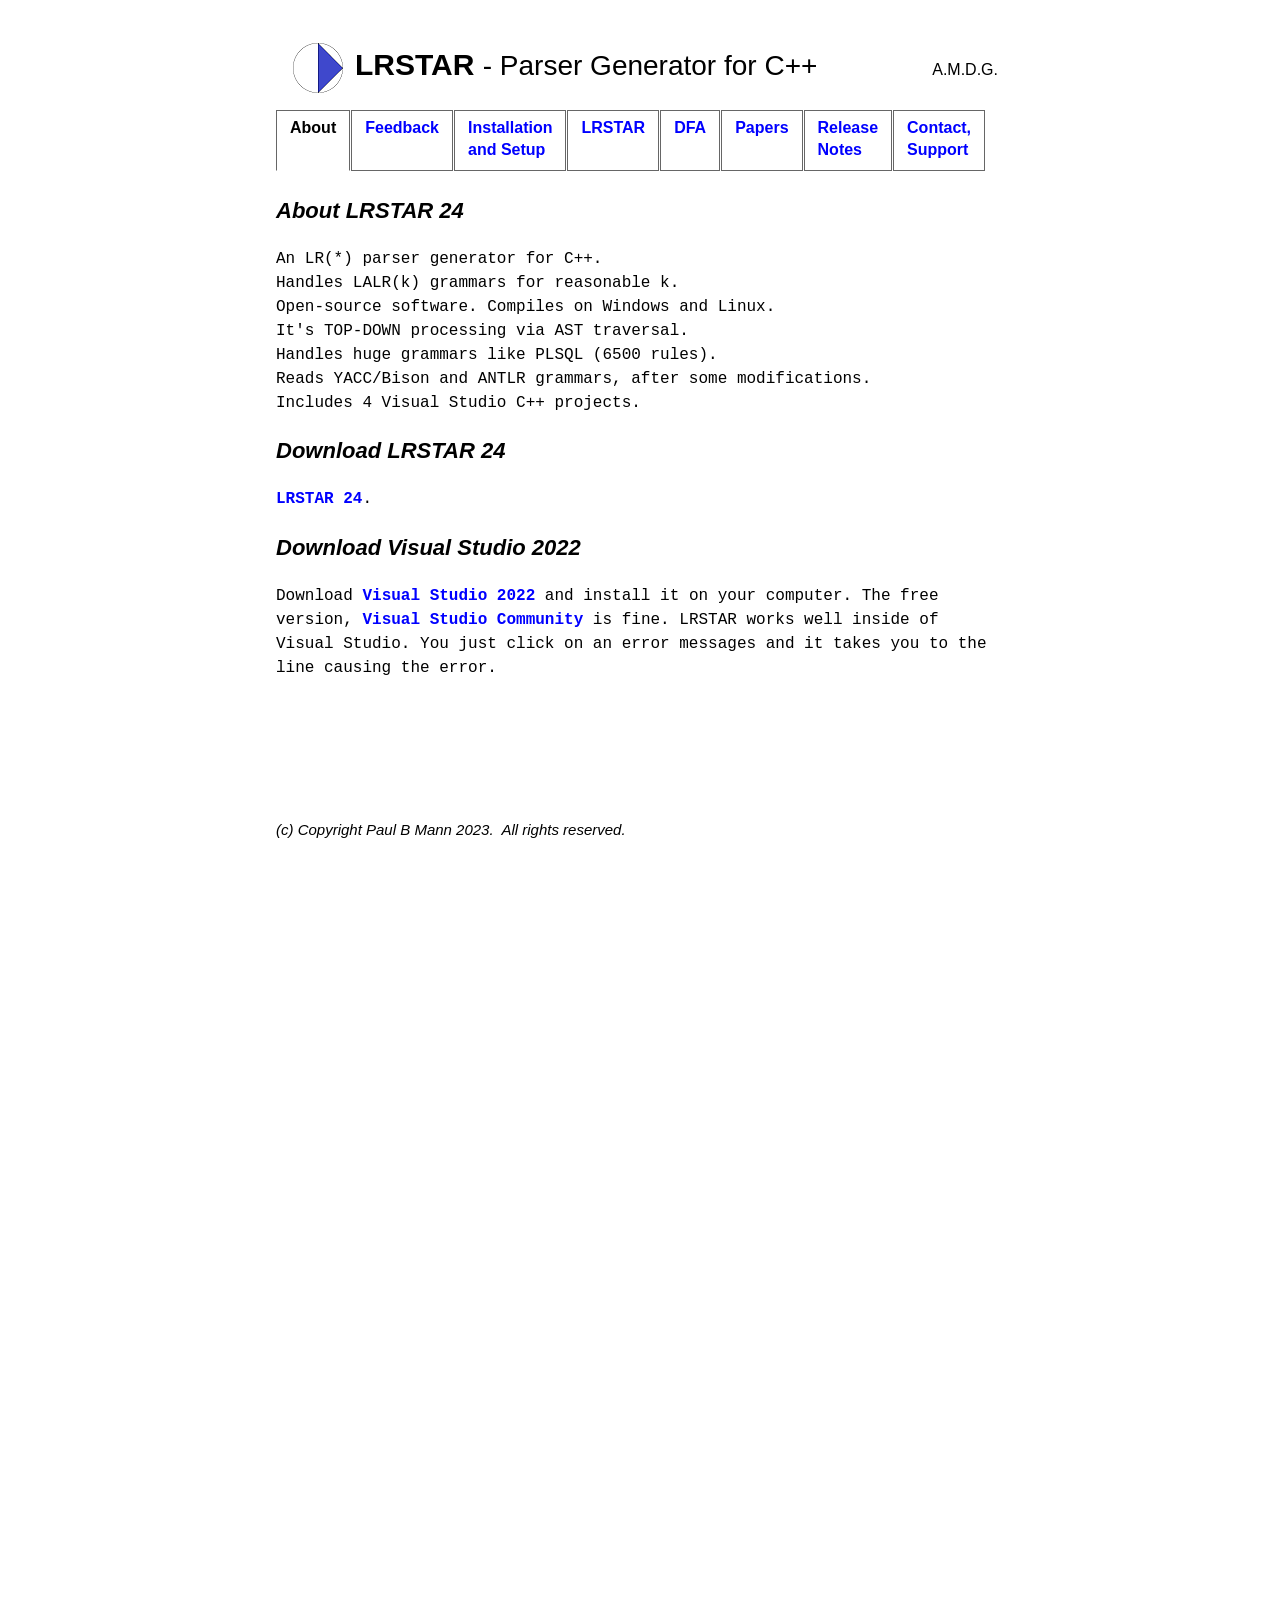
<file: website/index.html>
<!-- Copyright LRTEC 2020.  All rights reserved. -->

<html>
<head>
   </script>   <!-- Google tag (gtag.js) -->
   <script async src="https://www.googletagmanager.com/gtag/js?id=G-99CM9T22YL"></script>
   <script>
      window.dataLayer = window.dataLayer || [];
      function gtag() { dataLayer.push(arguments); }
      gtag('js', new Date());

      gtag('config', 'G-99CM9T22YL');
   </script>

   <title>LRSTAR Parser Generator for C++ developers</title>
   <!--   123456789 123456789 123456789 123456789 123456789 123456789 123456789
                   1         2         3         4         5         6         7 -->
   <META name="description" content="LRSTAR parser generator for C++ programmers+ ">
   <meta name="viewport" content="width=device-width, initial-scale=1">
   <link rel="stylesheet" type="text/css" href="style.css">
   <link rel="icon" href="favicon.ico" type="image/x-icon">
   <meta name="viewport" content="width=device-width, initial-scale=1">
   <style>
      u {
         color: red;
         text-decoration: none;
         font-size: 18px;
      }

      i {
         color: yellow;
         font-style: normal;
         font-size: 18px;
      }
   </style>
</head>

<body class="background" topmargin="0" rightmargin="0" bottommargin="0" leftmargin="0">

   <CENTER>

      <table class="toptable" border="0" cellspacing="0" cellpadding="0">
         <tr>

            <td class="logobox"><a class="title" href="index.html"><img src="img/LRGen50.bmp"></a></td>
            <TD class="titlebox">
               <A class="title" href="index.html">LRSTAR <font class="title2">- Parser Generator for C++</A>
               <font class="subtitle"></font>
            </TD>
            <td class="amdgbox">
               <a title="Ad majorem Dei gloriam" class="amdg" href="#">A.M.D.G.</a>
            </td>

         </tr>
      </table>

      <TABLE class="topnavtable" border="0" cellspacing="0" cellpadding="0">
         <TBODY>
            <TR>

               <TD class="topnavbox1">
                  <font class="topnav1">About</font>
                  <a class="topnav1" href="feedback.html">Feedback</a>
                  <a class="topnav1" href="installation.html">Installation<br>and Setup</a>
                  <a class="topnav1" href="lrstar_doc_basic.html">LRSTAR</a>
                  <a class="topnav1" href="dfa_doc_basic.html">DFA</a>
                  <a class="topnav1" href="papers.html">Papers</a>
                  <a class="topnav1" href="releases.html">Release<br>Notes</a>
                  <a class="topnav1" href="contact.html">Contact,<br>Support</a>
               </TD>

            </TR>
         </TBODY>
      </TABLE>

      <TABLE class="texttable" border="0" cellspacing="0" cellpadding="0">
         <TBODY>
            <TR>

               <TD class="textbox">

                  <p><font class=pagehead>About LRSTAR 24</font></p>

                  <p>

                     An LR(*) parser generator for C++.<br>
                     Handles LALR(k) grammars for reasonable k.<br>
                     Open-source software.  Compiles on Windows and Linux.<br>
                     It's TOP-DOWN processing via AST traversal.<br>
                     Handles huge grammars like PLSQL (6500 rules).<br>
                     Reads YACC/Bison and ANTLR grammars, after some modifications.<br>
                     Includes 4 Visual Studio C++ projects.

                  <p><font class=pagehead>Download LRSTAR 24</font></p>

                  <p>
                     <a href="https://sourceforge.net/projects/lrstar/" target="_blank">LRSTAR 24</a>.

                  <P class="pagehead">Download Visual Studio 2022</P>

                  <p>
                     Download <a href="https://visualstudio.microsoft.com/vs/compare/" target="_blank">Visual Studio 2022</a>
                     and install it on your computer.  The free version,
                     <a href="https://visualstudio.microsoft.com/free-developer-offers/" target=new>Visual Studio Community</a>
                     is fine.  LRSTAR works well inside of Visual Studio.  You just click on an error messages and
                     it takes you to the line causing the error.

               </TD>

            </TR>
         </TBODY>
      </TABLE>

      <TABLE class="bottable" border="0" cellspacing="0" cellpadding="0">
         <TBODY>
            <TR>

               <TD class="bottombox">(c) Copyright Paul B Mann 2023.&nbsp; All rights reserved.</TD>

            </TR>
         </TBODY>
      </TABLE>

   </CENTER>

</body>
</html>

<!-- Copyright LRTEC 2020.  All rights reserved. -->
</file>
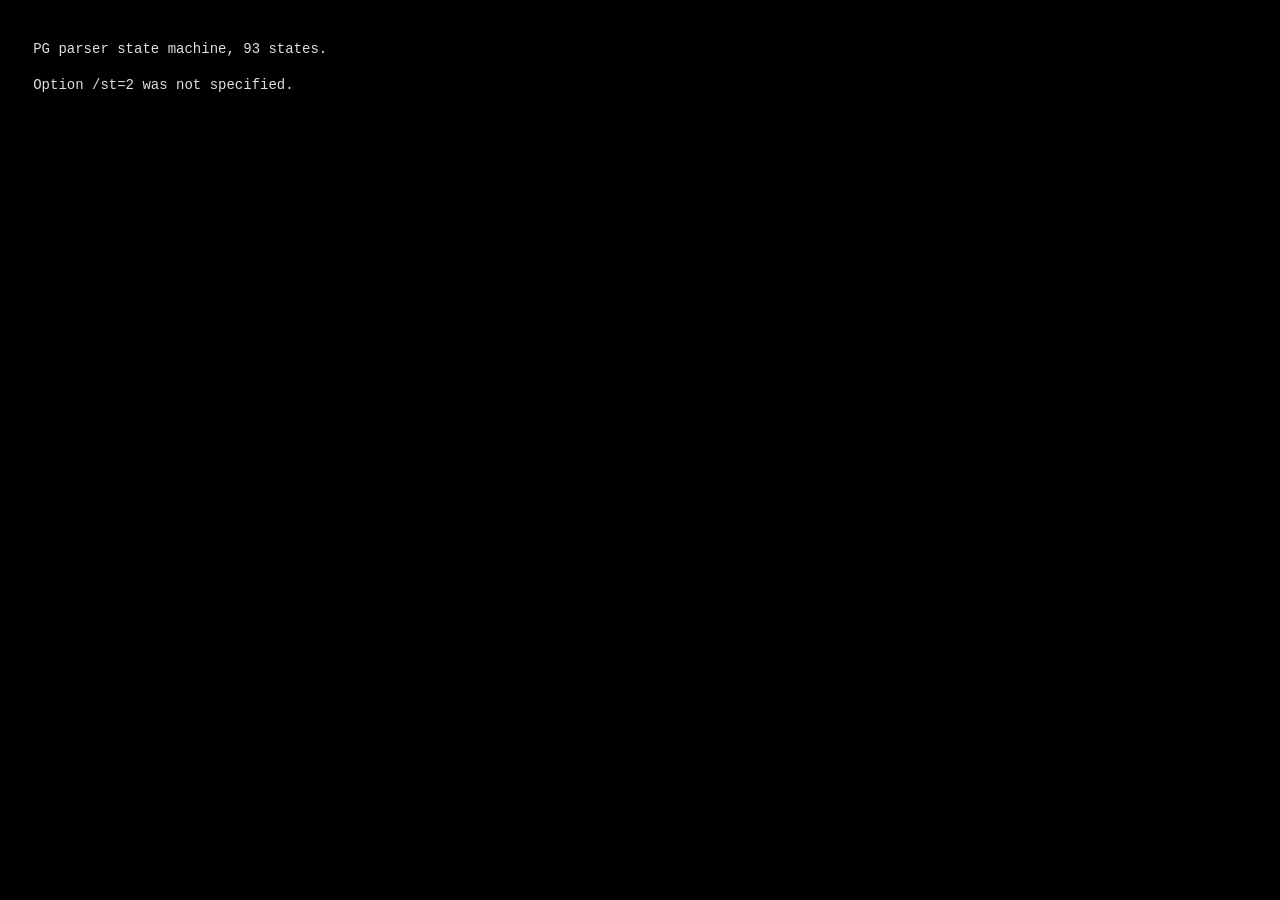
<file: source_lrstar/PG.grm.states.html>
<html>
<head>
<style>
h1 { font-family: Consolas, Courier New;
font-size:   15px;
line-height: 18px;
font-weight: normal;
}
pre { font-family: Consolas, 'Courier New';
font-size:   14px;
line-height: 18px;
}
</style>
</head>
<body text=#dfdfdf bgcolor=#000000 link=#ffff7f vlink=#ffff7f alink=#ff7f7f>
<br>
<pre>
   PG parser state machine, 93 states.

   Option /st=2 was not specified.






































</pre>
</body>
</html>
</file>
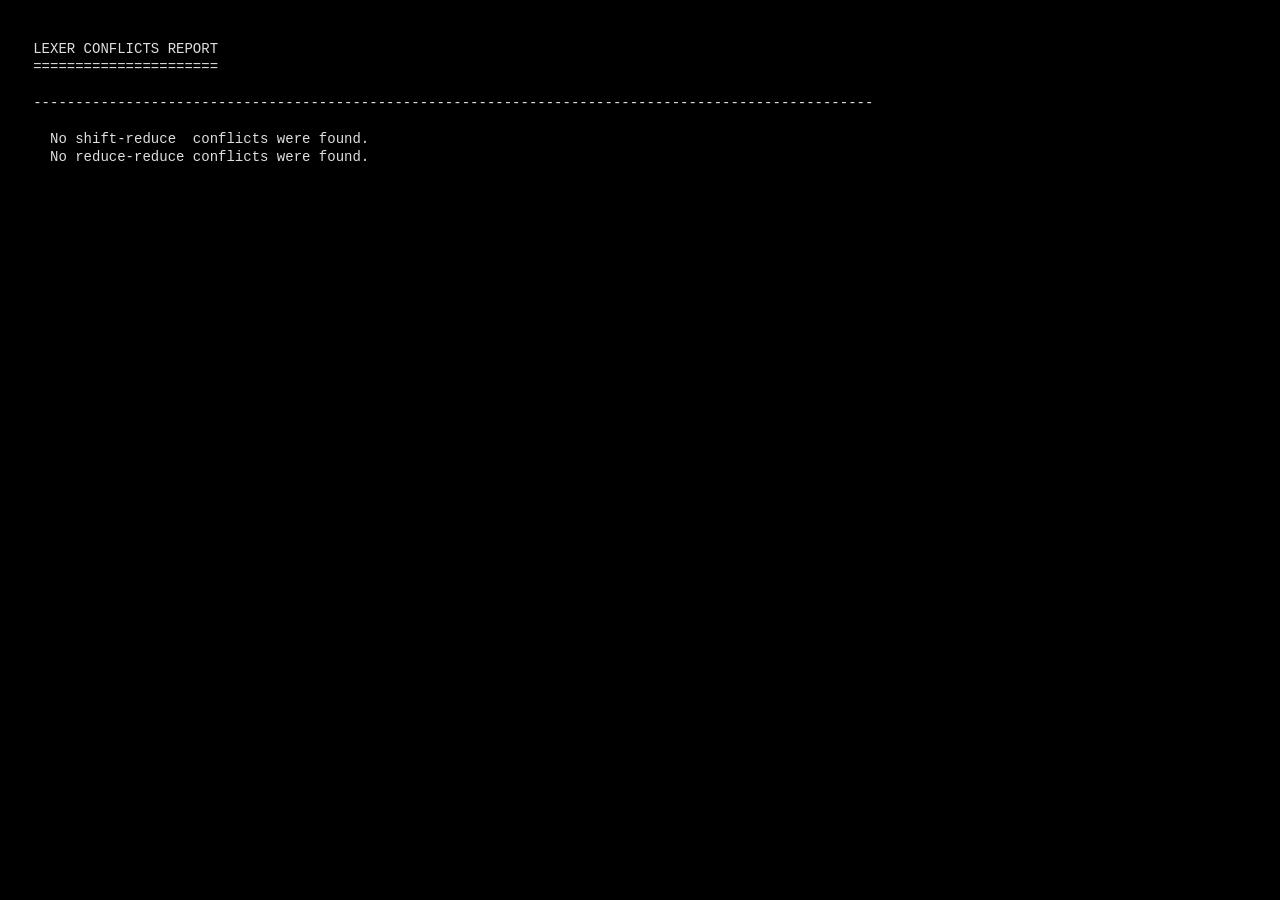
<file: source_lrstar/PG.lgr.conflicts.html>
<html>
<head>
<style>
h1 { font-family: Consolas, Courier New;
font-size:   15px;
line-height: 18px;
font-weight: normal;
}
pre { font-family: Consolas, 'Courier New';
font-size:   14px;
line-height: 18px;
}
u { color:   #aaddff; text-decoration: none; }
i { color:   #ffaaff;                        }
b { color:   #ccffbb; font-weight:   normal; }
a { color:   #ffff7f;                        }
</style>
</head>
<body text=#dfdfdf bgcolor=#000000 link=#ffff7f vlink=#ffff7f alink=#ff7f7f>
<br>
<pre>
   LEXER CONFLICTS REPORT
   ======================

   ----------------------------------------------------------------------------------------------------

     No shift-reduce  conflicts were found.
     No reduce-reduce conflicts were found.








































</pre>
</body>
</html>
</file>
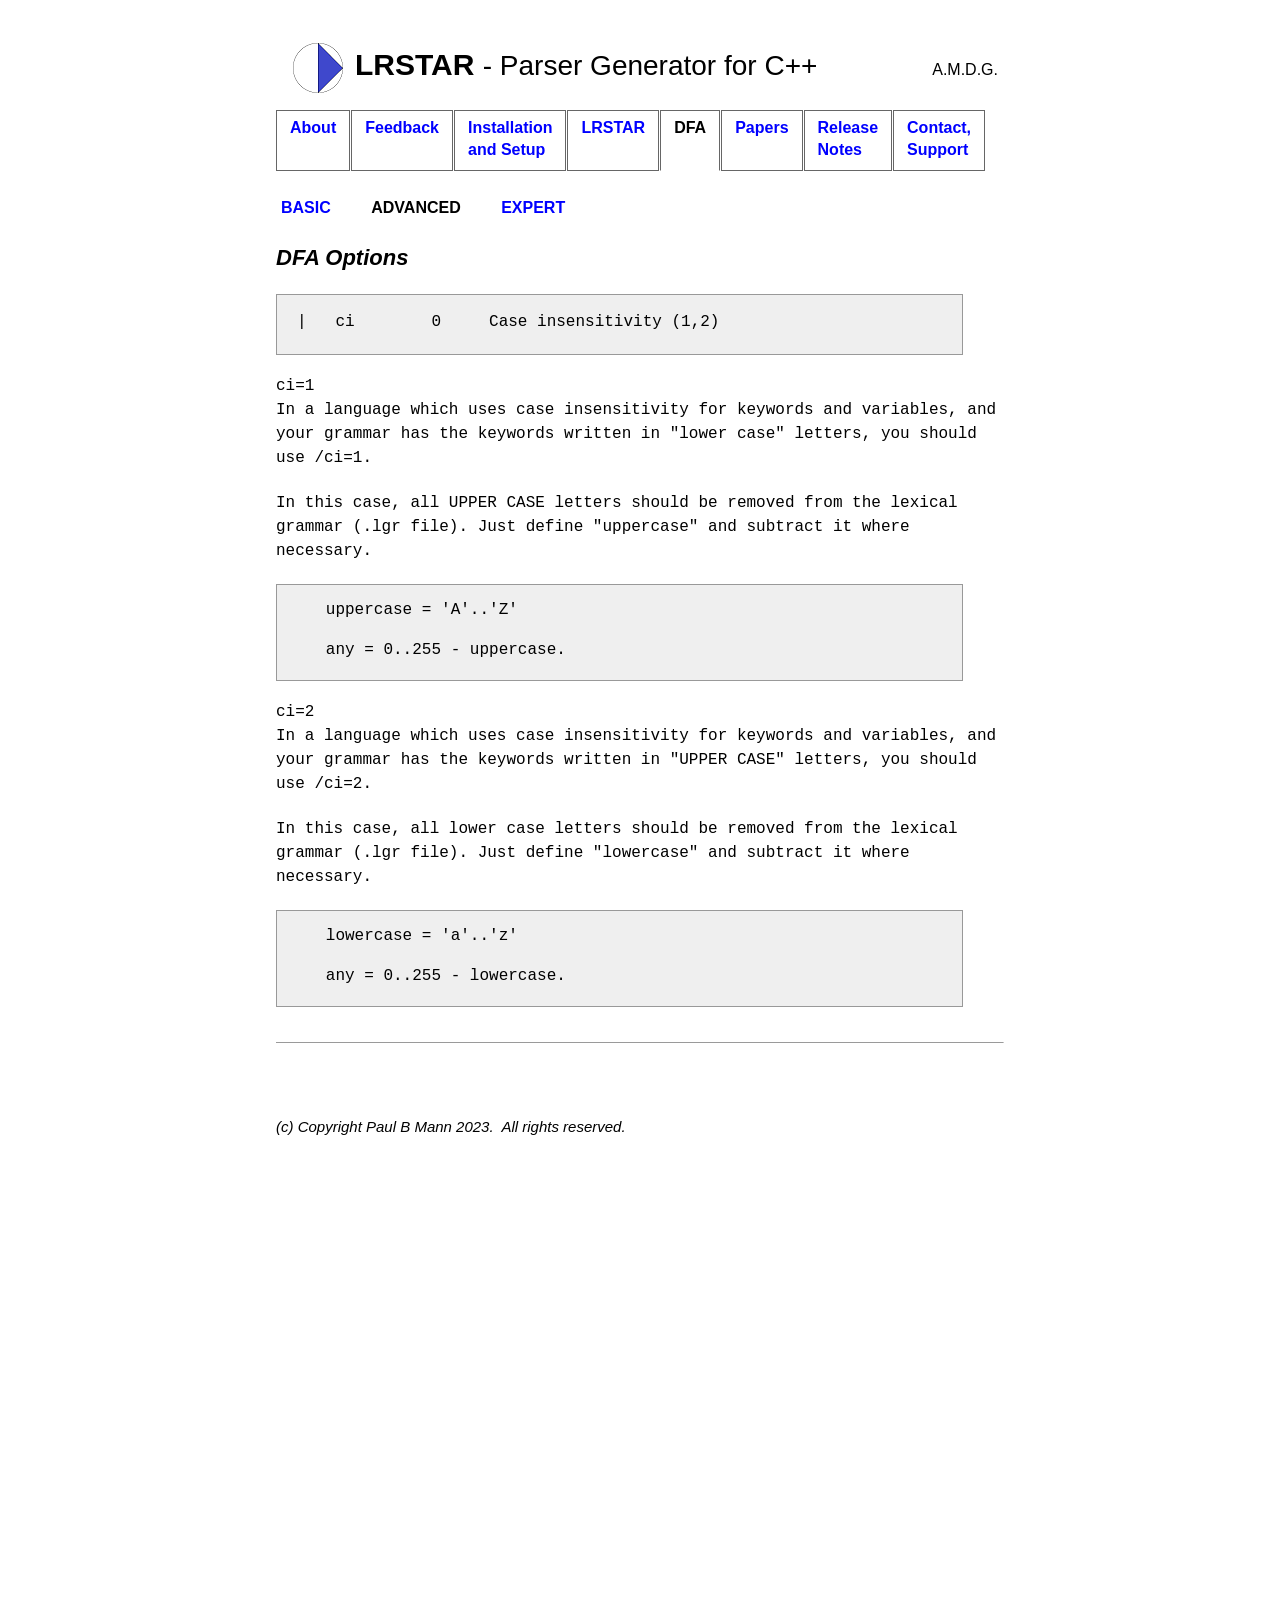
<file: website/dfa_doc_advanced.html>
<!-- Copyright LRTEC 2020.  All rights reserved. -->

<html>
<head>
   <!-- Google tag (gtag.js) -->
   <script async src="https://www.googletagmanager.com/gtag/js?id=G-99CM9T22YL"></script>
   <script>
      window.dataLayer = window.dataLayer || [];
      function gtag() { dataLayer.push(arguments); }
      gtag('js', new Date());

      gtag('config', 'G-99CM9T22YL');
   </script>

   <title>LRSTAR Parser Generator - DFA </title>
   <!--   123456789 123456789 123456789 123456789 123456789 123456789 123456789
                   1         2         3         4         5         6         7 -->
   <META name="description" content="LRSTAR Parser Generators for C++ includes DFA Lexer Generator">
   <meta name="viewport" content="width=device-width, initial-scale=1">
   <link rel="stylesheet" type="text/css" href="style.css">
   <link rel="icon" href="favicon.ico" type="image/x-icon">
</head>

<body class="background" topmargin="0" rightmargin="0" bottommargin="0" leftmargin="0">

   <CENTER>

      <table class="toptable" border="0" cellspacing="0" cellpadding="0">
         <tr>

            <td class="logobox"><a class="title" href="index.html"><img src="img/LRGen50.bmp"></a></td>
            <TD class="titlebox">
               <A class="title" href="index.html">LRSTAR <font class="title2">- Parser Generator for C++</A>
               <font class="subtitle"></font>
            </TD>
            <td class="amdgbox">
               <a title="Ad majorem Dei gloriam" class="amdg" href="#">A.M.D.G.</a>
            </td>

         </tr>
      </table>

      <TABLE class="topnavtable" border="0" cellspacing="0" cellpadding="0">
         <TBODY>
            <TR>

               <TD class="topnavbox1">
                  <a class="topnav1" href="index.html">About</a>
                  <a class="topnav1" href="feedback.html">Feedback</a>
                  <a class="topnav1" href="installation.html">Installation<br>and Setup</a>
                  <a class="topnav1" href="lrstar_doc_basic.html">LRSTAR</a>
                  <font class="topnav1">DFA</font>
                  <a class="topnav1" href="papers.html">Papers</a>
                  <a class="topnav1" href="releases.html">Release<br>Notes</a>
                  <a class="topnav1" href="contact.html">Contact,<br>Support</a>
               </TD>

            </TR>
         </TBODY>
      </TABLE>

      <TABLE class="texttable" border="0" cellspacing="0" cellpadding="0">
         <TBODY>
            <TR>

               <TD class="textbox">

                  <TABLE class=topnavtable2 border="0" cellspacing="0" cellpadding="0">
                     <TR>
                        <TD class="topnavbox2">
                           <a class="topnav2" href="dfa_doc_basic.html">BASIC</a>
                           <font class="topnav2">ADVANCED</font>
                           <a class="topnav2" href="dfa_doc_expert.html">EXPERT</a>
                        </TD>
                     </TR>
                  </TABLE>

                  <P class="pagehead">DFA Options</P>

<pre>
|   <font class=code3>ci</font>        0     Case insensitivity (1,2) 
</pre>

                  <p>
                     <font class=code>ci=1</font><br>
                     In a language which uses case insensitivity for keywords and variables,
                     and your grammar has the keywords written in "lower case" letters, you
                     should use /ci=1.

                  <p>
                     In this case, all UPPER CASE letters should be removed from the lexical
                     grammar (.lgr file).  Just define "uppercase" and subtract it where necessary.

<pre>
   uppercase = 'A'..'Z'

   any = 0..255 - uppercase.
</pre>

                  <p>
                     <font class=code>ci=2</font><br>
                     In a language which uses case insensitivity for keywords and variables,
                     and your grammar has the keywords written in "UPPER CASE" letters, you
                     should use /ci=2.

                  <p>
                     In this case, all lower case letters should be removed from the lexical
                     grammar (.lgr file).  Just define "lowercase" and subtract it where necessary.

<pre>
   lowercase = 'a'..'z'

   any = 0..255 - lowercase.
</pre>

                     <hr size=1>


               </TD>

            </TR>
         </TBODY>
      </TABLE>

      <TABLE class="bottable" border="0" cellspacing="0" cellpadding="0">
         <TBODY>
            <TR>

               <TD class="bottombox">(c) Copyright Paul B Mann 2023.&nbsp; All rights reserved.</TD>

            </TR>
         </TBODY>
      </TABLE>

   </CENTER>

   </body>
</html>

<!-- Copyright LRTEC 2020.  All rights reserved. -->
</file>
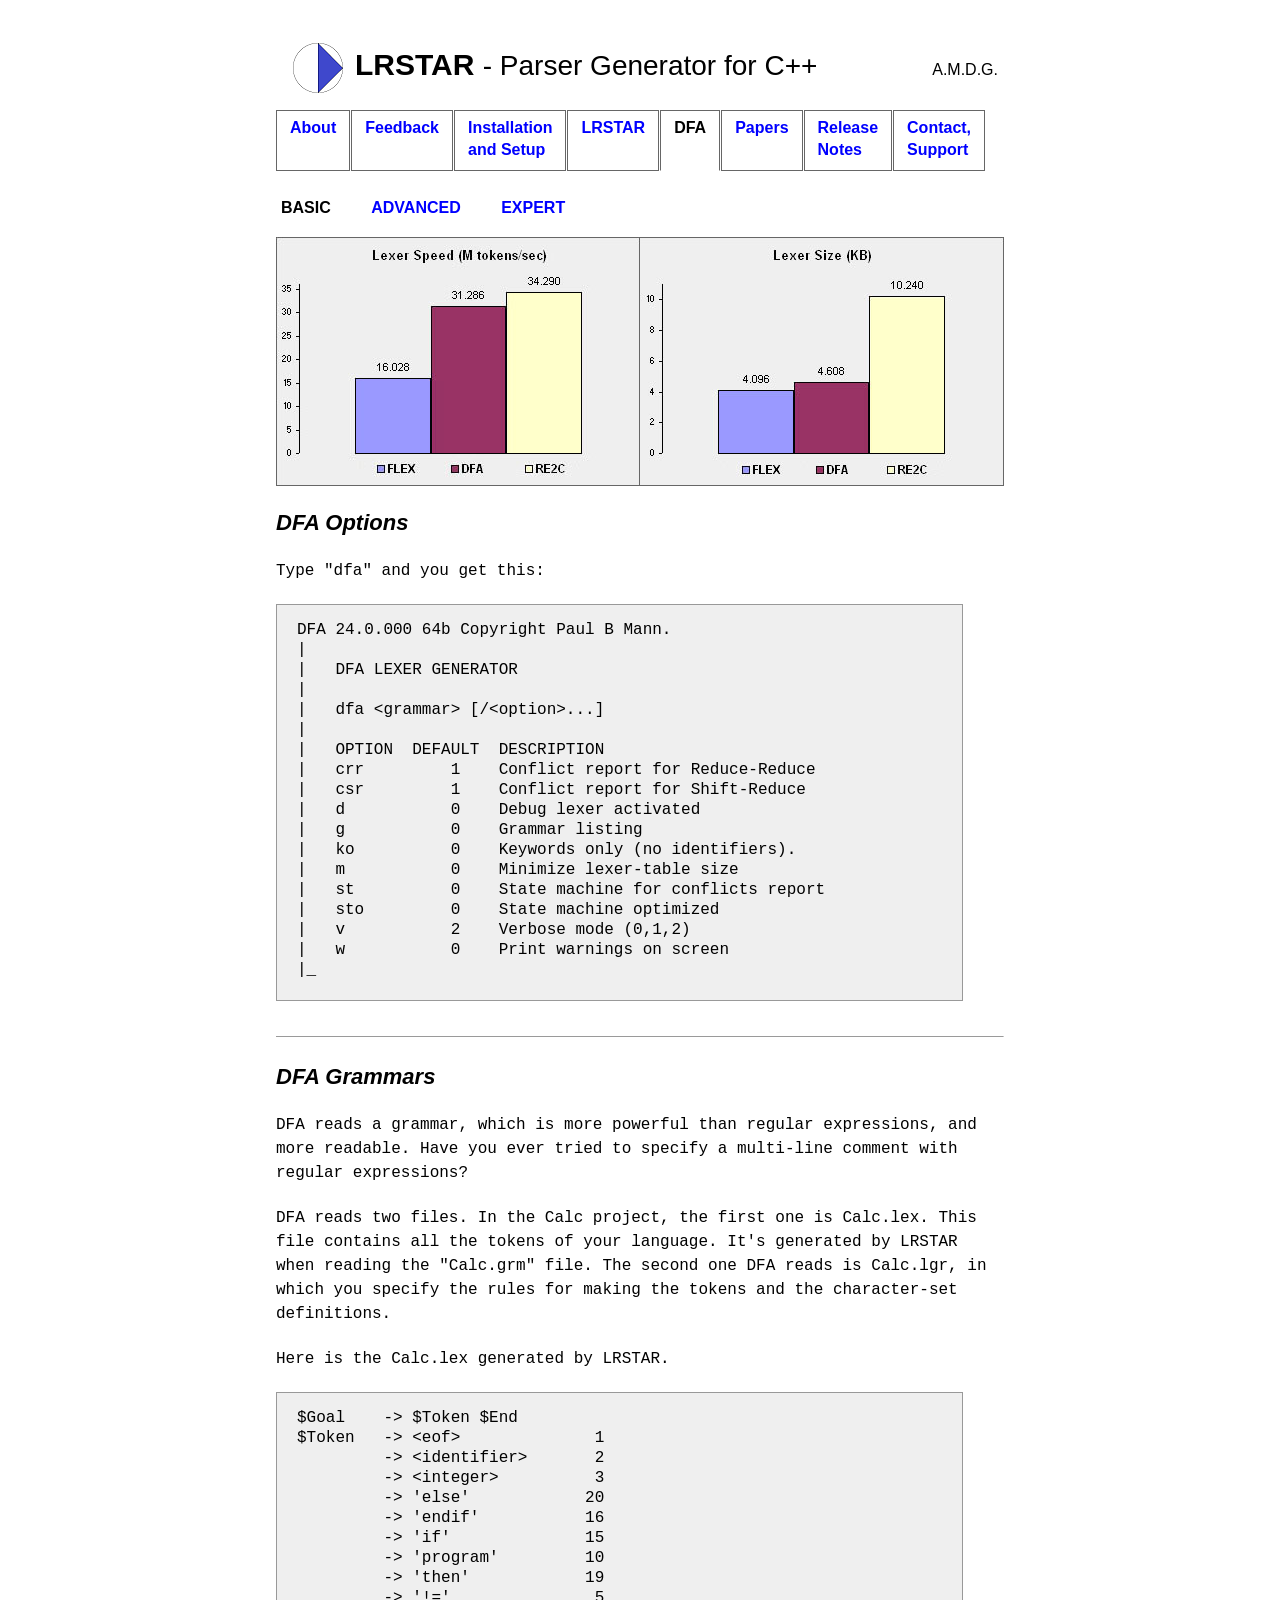
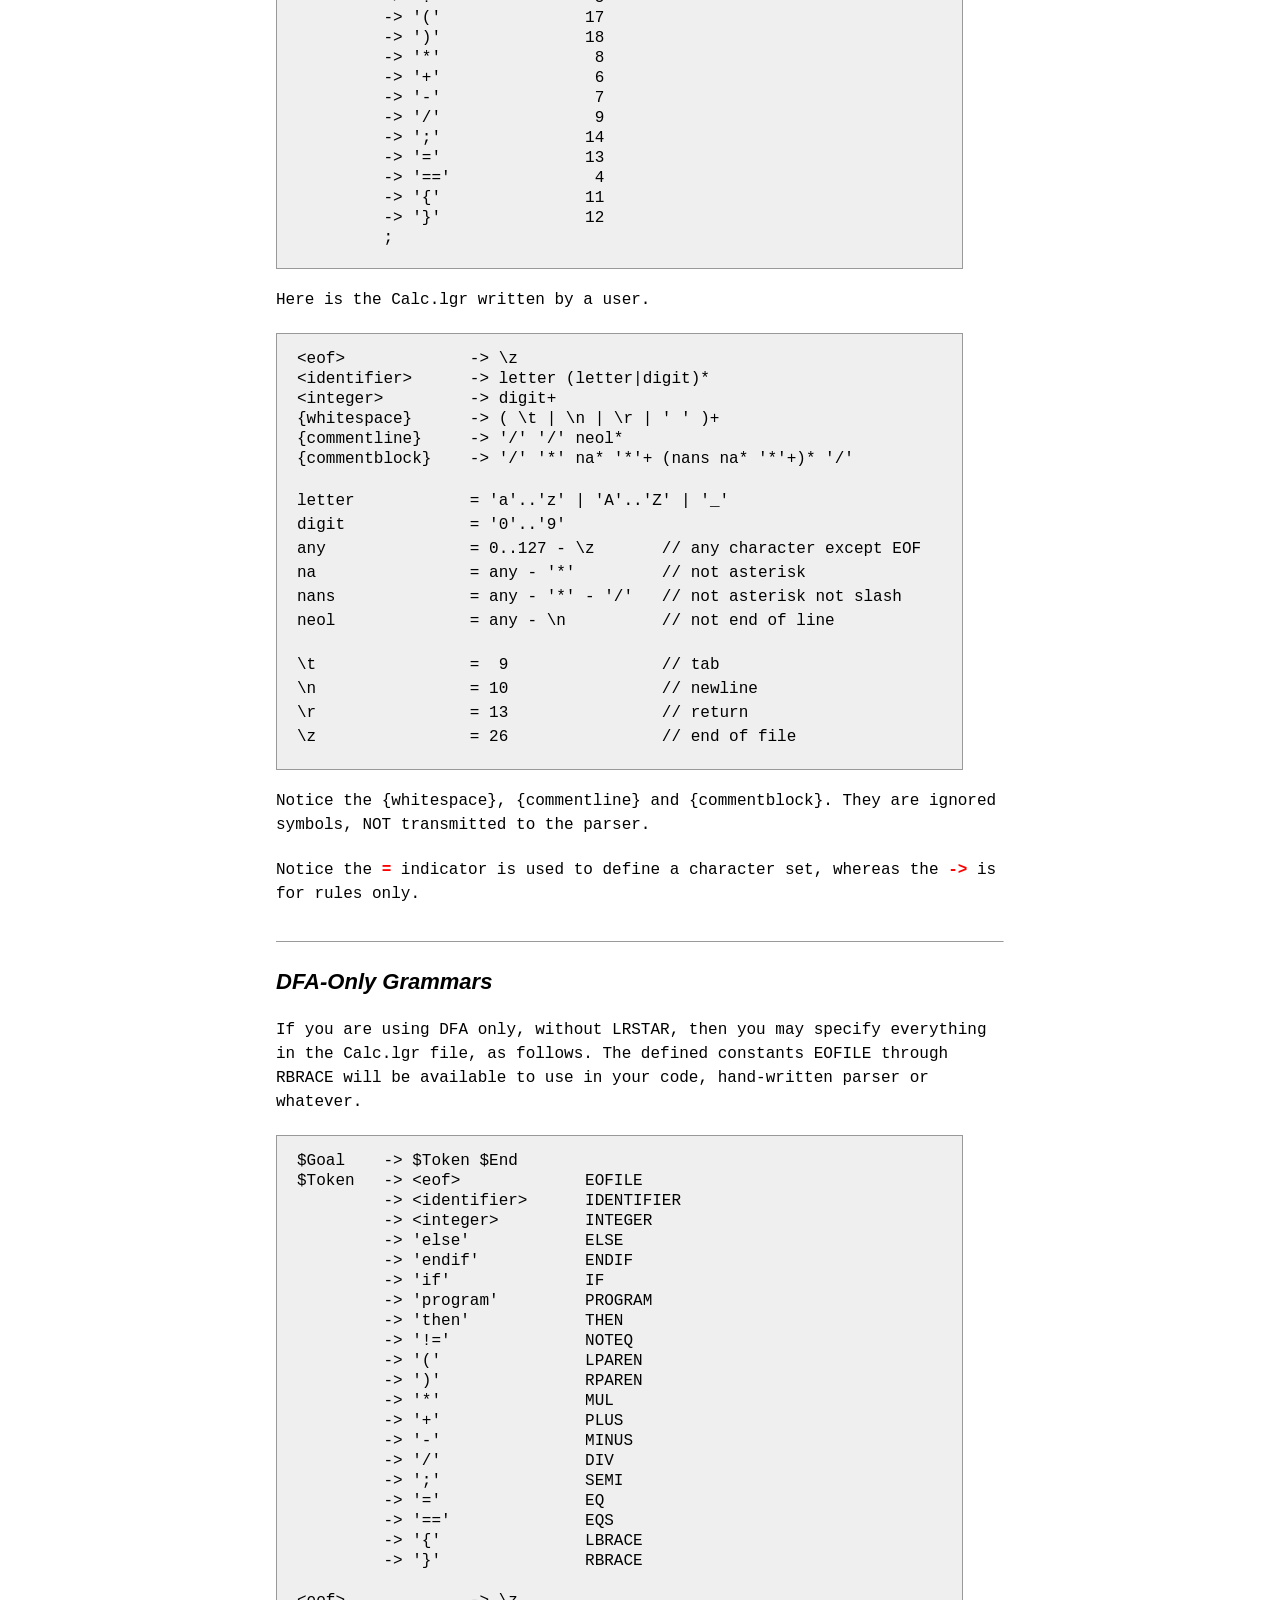
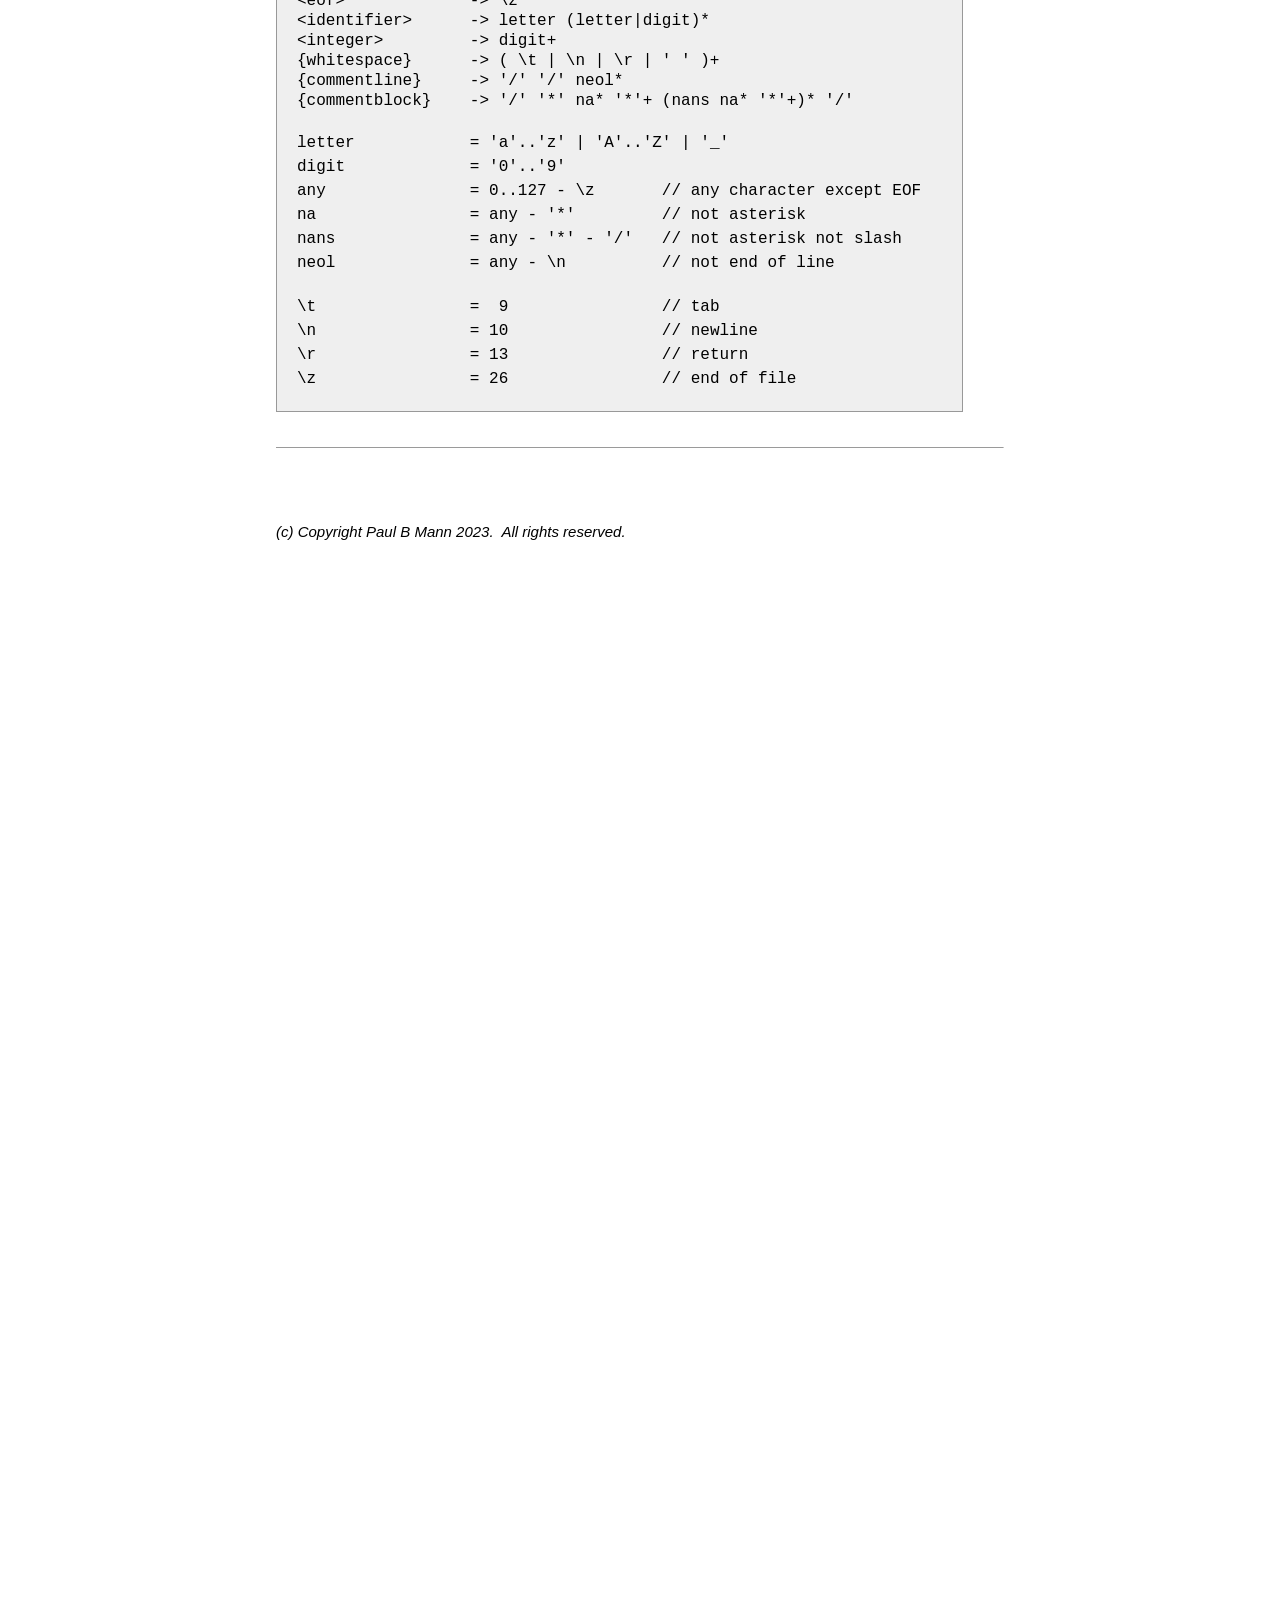
<file: website/dfa_doc_basic.html>
<!-- Copyright LRTEC 2020.  All rights reserved. -->

<html>
<head>
   <!-- Google tag (gtag.js) -->
   <script async src="https://www.googletagmanager.com/gtag/js?id=G-99CM9T22YL"></script>
   <script>
      window.dataLayer = window.dataLayer || [];
      function gtag() { dataLayer.push(arguments); }
      gtag('js', new Date());

      gtag('config', 'G-99CM9T22YL');
   </script>
   <title>LRSTAR Parser Generator - DFA </title>
   <!--   123456789 123456789 123456789 123456789 123456789 123456789 123456789
                   1         2         3         4         5         6         7 -->
   <META name="description" content="LRSTAR Parser Generators for C++ includes DFA Lexer Generator">
   <meta name="viewport" content="width=device-width, initial-scale=1">
   <link rel="stylesheet" type="text/css" href="style.css">
   <link rel="icon" href="favicon.ico" type="image/x-icon">
   <meta name="viewport" content="width=device-width, initial-scale=1">
</head>

<body class="background" topmargin="0" rightmargin="0" bottommargin="0" leftmargin="0">

   <CENTER>

      <table class="toptable" border="0" cellspacing="0" cellpadding="0">
         <tr>

            <td class="logobox"><a class="title" href="index.html"><img src="img/LRGen50.bmp"></a></td>
            <TD class="titlebox">
               <A class="title" href="index.html">LRSTAR <font class="title2">- Parser Generator for C++</A>
               <font class="subtitle"></font>
            </TD>
            <td class="amdgbox">
               <a title="Ad majorem Dei gloriam" class="amdg" href="#">A.M.D.G.</a>
            </td>

         </tr>
      </table>

      <TABLE class="topnavtable" border="0" cellspacing="0" cellpadding="0">
         <TBODY>
            <TR>

               <TD class="topnavbox1">
                  <a class="topnav1" href="index.html">About</a>
                  <a class="topnav1" href="feedback.html">Feedback</a>
                  <a class="topnav1" href="installation.html">Installation<br>and Setup</a>
                  <a class="topnav1" href="lrstar_doc_basic.html">LRSTAR</a>
                  <font class="topnav1">DFA</font>
                  <a class="topnav1" href="papers.html">Papers</a>
                  <a class="topnav1" href="releases.html">Release<br>Notes</a>
                  <a class="topnav1" href="contact.html">Contact,<br>Support</a>
               </TD>

            </TR>
         </TBODY>
      </TABLE>

      <TABLE class="texttable" border="0" cellspacing="0" cellpadding="0">
         <TBODY>
            <TR>

               <TD class="textbox">

                  <TABLE class=topnavtable2 border="0" cellspacing="0" cellpadding="0">
                     <TR>
                        <TD class="topnavbox2">
                           <font class="topnav2">BASIC</font>
                           <a class="topnav2" href="dfa_doc_advanced.html">ADVANCED</a>
                           <a class="topnav2" href="dfa_doc_expert.html">EXPERT</a>
                        </TD>
                     </TR>
                  </TABLE>

                  <p>
                     <img src="img/dfa_lexer_speed.jpg"><img src="img/dfa_lexer_size.jpg">
                  </p>

                  <P class="pagehead">DFA Options</P>

                  <p>
                     Type "dfa" and you get this:

                     <pre>
DFA 24.0.000 64b Copyright Paul B Mann.
|
|   DFA LEXER GENERATOR
|
|   dfa &lt;grammar&gt; [/&lt;option&gt;...]
|
|   OPTION  DEFAULT  DESCRIPTION
|   crr         1    Conflict report for Reduce-Reduce
|   csr         1    Conflict report for Shift-Reduce
|   d           0    Debug lexer activated
|   g           0    Grammar listing
|   ko          0    Keywords only (no identifiers).
|   m           0    Minimize lexer-table size
|   st          0    State machine for conflicts report
|   sto         0    State machine optimized
|   v           2    Verbose mode (0,1,2)
|   w           0    Print warnings on screen
|_
</pre>

                     <hr size=1>

                  <P class="pagehead">DFA Grammars</P>

                  <p>
                     DFA reads a grammar, which is more powerful than regular expressions,
                     and more readable.  Have you ever tried to specify a multi-line comment
                     with regular expressions?

                  <p>
                     DFA reads two files.  In the Calc project, the first one is
                     <font class=code3>Calc.lex</font>.  This file contains all the tokens of
                     your language.  It's generated by LRSTAR when reading the "Calc.grm" file.
                     The second one DFA reads is <font class=code3>Calc.lgr</font>, in which
                     you specify the rules for making the tokens and the character-set
                     definitions.

                  <p>
                     Here is the <font class=code3>Calc.lex</font> generated by LRSTAR.

<pre>
$Goal    -> $Token $End
$Token   -> &lt;eof>              1
         -> &lt;identifier>       2
         -> &lt;integer>          3
         -> 'else'            20
         -> 'endif'           16
         -> 'if'              15
         -> 'program'         10
         -> 'then'            19
         -> '!='               5
         -> '('               17
         -> ')'               18
         -> '*'                8
         -> '+'                6
         -> '-'                7
         -> '/'                9
         -> ';'               14
         -> '='               13
         -> '=='               4
         -> '{'               11
         -> '}'               12
         ;
</pre>

                  <p>
                     Here is the <font class=code3>Calc.lgr</font> written by a user.

<pre>
&lt;eof>             -> \z             
&lt;identifier>      -> letter (letter|digit)*       
&lt;integer>         -> digit+ 
<font class=yellow>{whitespace}</font>      -> ( \t | \n | \r | ' ' )+
<font class=yellow>{commentline}</font>     -> '/' '/' neol*
<font class=yellow>{commentblock}</font>    -> '/' '*' na* '*'+ (nans na* '*'+)* '/'                                    

letter            <font class=code3>=</font> 'a'..'z' | 'A'..'Z' | '_' 
digit             <font class=code3>=</font> '0'..'9'                 
any               <font class=code3>=</font> 0..127 - \z       // any character except EOF
na                <font class=code3>=</font> any - '*'         // not asterisk
nans              <font class=code3>=</font> any - '*' - '/'   // not asterisk not slash
neol              <font class=code3>=</font> any - \n          // not end of line

\t                <font class=code3>=</font>  9                // tab
\n                <font class=code3>=</font> 10                // newline
\r                <font class=code3>=</font> 13                // return
\z                <font class=code3>=</font> 26                // end of file
</pre>

                  <p>
                     Notice the <font class=yellow>{whitespace}</font>,
                     <font class=yellow>{commentline}</font> and
                     <font class=yellow>{commentblock}</font>.  They are ignored
                     symbols, NOT transmitted to the parser.

                  <p>
                     Notice the <font class=code2>=</font> indicator is used to define a character set,
                     whereas the <font class=code2>-></font> is for rules only.

                     <hr size=1>

                  <P class="pagehead">DFA-Only Grammars</P>

                  <p>
                     If you are using DFA only, without LRSTAR, then you may specify everything
                     in the <font class=code3>Calc.lgr</font> file, as follows.  The defined constants
                     <font class=blue>EOFILE</font> through <font class=blue>RBRACE</font>
                     will be available to use in your code, hand-written parser or whatever.

<pre>
$Goal    -> $Token $End
$Token   -> &lt;eof>             <font class=blue>EOFILE</font>
         -> &lt;identifier>      <font class=blue>IDENTIFIER</font>
         -> &lt;integer>         <font class=blue>INTEGER</font>
         -> 'else'            <font class=blue>ELSE</font>
         -> 'endif'           <font class=blue>ENDIF</font>
         -> 'if'              <font class=blue>IF</font>
         -> 'program'         <font class=blue>PROGRAM</font>
         -> 'then'            <font class=blue>THEN</font>
         -> '!='              <font class=blue>NOTEQ</font>
         -> '('               <font class=blue>LPAREN</font>
         -> ')'               <font class=blue>RPAREN</font>
         -> '*'               <font class=blue>MUL</font>
         -> '+'               <font class=blue>PLUS</font>
         -> '-'               <font class=blue>MINUS</font>
         -> '/'               <font class=blue>DIV</font>
         -> ';'               <font class=blue>SEMI</font>
         -> '='               <font class=blue>EQ</font>
         -> '=='              <font class=blue>EQS</font>
         -> '{'               <font class=blue>LBRACE</font>
         -> '}'               <font class=blue>RBRACE</font>

&lt;eof>             -> \z             
&lt;identifier>      -> letter (letter|digit)*       
&lt;integer>         -> digit+ 
{whitespace}      -> ( \t | \n | \r | ' ' )+
{commentline}     -> '/' '/' neol*
{commentblock}    -> '/' '*' na* '*'+ (nans na* '*'+)* '/'                                   

letter            <font class=code3>=</font> 'a'..'z' | 'A'..'Z' | '_' 
digit             <font class=code3>=</font> '0'..'9'                 
any               <font class=code3>=</font> 0..127 - \z       // any character except EOF
na                <font class=code3>=</font> any - '*'         // not asterisk
nans              <font class=code3>=</font> any - '*' - '/'   // not asterisk not slash
neol              <font class=code3>=</font> any - \n          // not end of line

\t                <font class=code3>=</font>  9                // tab
\n                <font class=code3>=</font> 10                // newline
\r                <font class=code3>=</font> 13                // return
\z                <font class=code3>=</font> 26                // end of file
</pre>

                     <hr size=1>

               </TD>

            </TR>
         </TBODY>
      </TABLE>

      <TABLE class="bottable" border="0" cellspacing="0" cellpadding="0">
         <TBODY>
            <TR>

               <TD class="bottombox">(c) Copyright Paul B Mann 2023.&nbsp; All rights reserved.</TD>

            </TR>
         </TBODY>
      </TABLE>

   </CENTER>

</body>
</html>

<!-- Copyright LRTEC 2020.  All rights reserved. -->
</file>
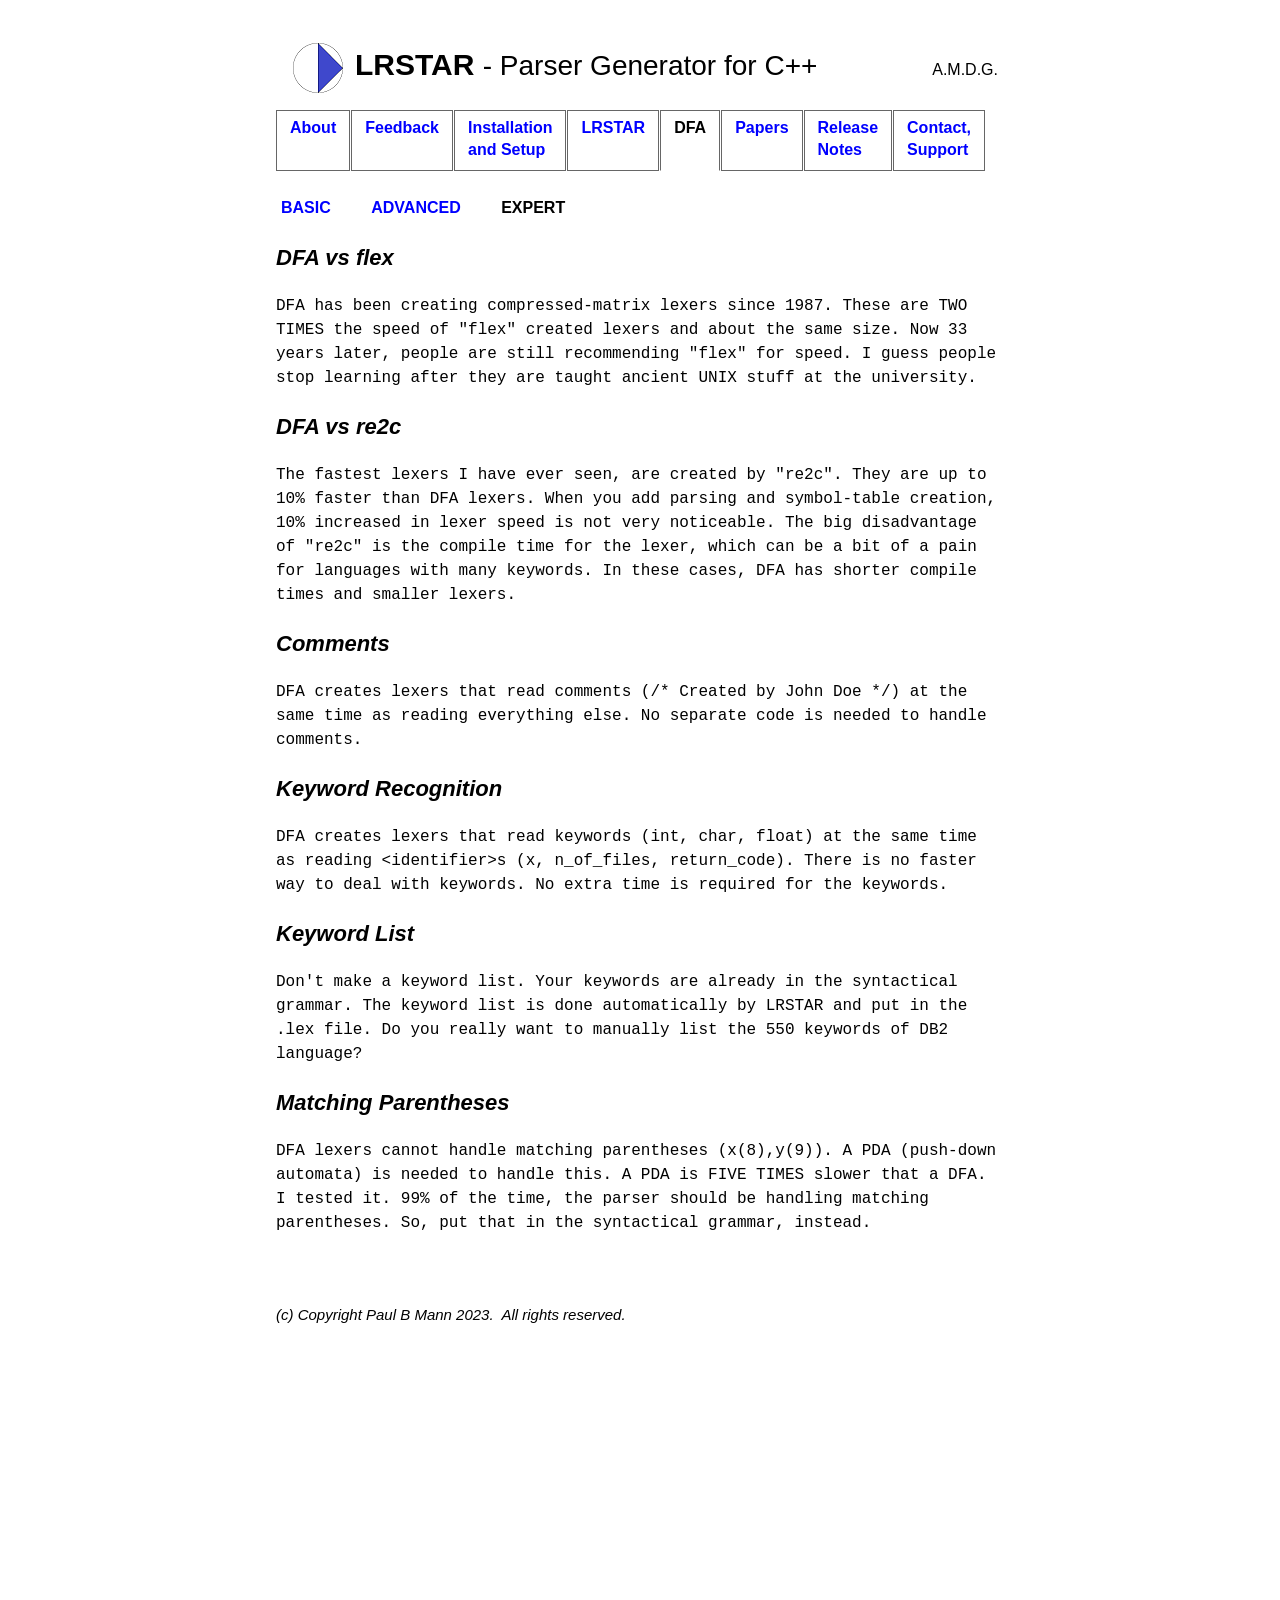
<file: website/dfa_doc_expert.html>
<!-- Copyright LRTEC 2020.  All rights reserved. -->

<html>
<head>
   <!-- Google tag (gtag.js) -->
   <script async src="https://www.googletagmanager.com/gtag/js?id=G-99CM9T22YL"></script>
   <script>
      window.dataLayer = window.dataLayer || [];
      function gtag() { dataLayer.push(arguments); }
      gtag('js', new Date());

      gtag('config', 'G-99CM9T22YL');
   </script>
   <title>LRSTAR Parser Generator - DFA </title>
   <!--   123456789 123456789 123456789 123456789 123456789 123456789 123456789
                   1         2         3         4         5         6         7 -->
   <META name="description" content="LRSTAR Parser Generators for C++ includes DFA Lexer Generator">
   <meta name="viewport" content="width=device-width, initial-scale=1">
   <link rel="stylesheet" type="text/css" href="style.css">
   <link rel="icon" href="favicon.ico" type="image/x-icon">
   <meta name="viewport" content="width=device-width, initial-scale=1">
</head>

<body class="background" topmargin="0" rightmargin="0" bottommargin="0" leftmargin="0">

   <CENTER>

      <table class="toptable" border="0" cellspacing="0" cellpadding="0">
         <tr>

            <td class="logobox"><a class="title" href="index.html"><img src="img/LRGen50.bmp"></a></td>
            <TD class="titlebox">
               <A class="title" href="index.html">LRSTAR <font class="title2">- Parser Generator for C++</A>
               <font class="subtitle"></font>
            </TD>
            <td class="amdgbox">
               <a title="Ad majorem Dei gloriam" class="amdg" href="#">A.M.D.G.</a>
            </td>

         </tr>
      </table>

      <TABLE class="topnavtable" border="0" cellspacing="0" cellpadding="0">
         <TBODY>
            <TR>

               <TD class="topnavbox1">
                  <a class="topnav1" href="index.html">About</a>
                  <a class="topnav1" href="feedback.html">Feedback</a>
                  <a class="topnav1" href="installation.html">Installation<br>and Setup</a>
                  <a class="topnav1" href="lrstar_doc_basic.html">LRSTAR</a>
                  <font class="topnav1">DFA</font>
                  <a class="topnav1" href="papers.html">Papers</a>
                  <a class="topnav1" href="releases.html">Release<br>Notes</a>
                  <a class="topnav1" href="contact.html">Contact,<br>Support</a>
               </TD>

            </TR>
         </TBODY>
      </TABLE>

      <TABLE class="texttable" border="0" cellspacing="0" cellpadding="0">
         <TBODY>
            <TR>

               <TD class="textbox">

                  <TABLE class=topnavtable2 border="0" cellspacing="0" cellpadding="0">
                     <TR>
                        <TD class="topnavbox2">
                           <a class="topnav2" href="dfa_doc_basic.html">BASIC</a>
                           <a class="topnav2" href="dfa_doc_advanced.html">ADVANCED</a>
                           <font class="topnav2">EXPERT</font>
                        </TD>
                     </TR>
                  </TABLE>

                  <P class="pagehead">DFA vs flex</P>

                  <p>
                     DFA has been creating compressed-matrix lexers since 1987.
                     These are TWO TIMES the speed of "flex" created lexers and about the
                     same size.  Now 33 years later, people are still recommending "flex"
                     for speed.  I guess people stop learning after they are taught ancient
                     UNIX stuff at the university.

                  <P class="pagehead">DFA vs re2c</P>

                  <p>
                     The fastest lexers I have ever seen, are created by "re2c".  They are
                     up to 10% faster than DFA lexers.  When you add parsing and symbol-table
                     creation, 10% increased in lexer speed is not very noticeable.  The big
                     disadvantage of "re2c" is the compile time for the lexer, which can be
                     a bit of a pain for languages with many keywords.  In these cases, DFA
                     has shorter compile times and smaller lexers.

                  <P class="pagehead">Comments</P>

                  <p>
                     DFA creates lexers that read comments (/* Created by John Doe */) at
                     the same time as reading everything else.  No separate code is needed
                     to handle comments.

                  <P class="pagehead">Keyword Recognition</P>

                  <p>
                     DFA creates lexers that read keywords (int, char, float) at the same
                     time as reading &lt;identifier&gt;s (x, n_of_files, return_code).
                     There is no faster way to deal with keywords.  No extra time is
                     required for the keywords.

                  <P class="pagehead">Keyword List</P>

                  <p>
                     Don't make a keyword list.  Your keywords are already in the syntactical
                     grammar.  The keyword list is done automatically by LRSTAR and put in the
                     .lex file.  Do you really want to manually list the 550 keywords of DB2
                     language?

                  <P class="pagehead">Matching Parentheses</P>

                  <p>
                     DFA lexers cannot handle matching parentheses (x(8),y(9)). A PDA
                     (push-down automata) is needed to handle this.  A PDA is FIVE TIMES
                     slower that a DFA.  I tested it.  99% of the time, the parser should
                     be handling matching parentheses.  So, put that in the syntactical
                     grammar, instead.

               </TD>

            </TR>
         </TBODY>
      </TABLE>

      <TABLE class="bottable" border="0" cellspacing="0" cellpadding="0">
         <TBODY>
            <TR>

               <TD class="bottombox">(c) Copyright Paul B Mann 2023.&nbsp; All rights reserved.</TD>

            </TR>
         </TBODY>
      </TABLE>

   </CENTER>

</body>
</html>

<!-- Copyright LRTEC 2020.  All rights reserved. -->
</file>
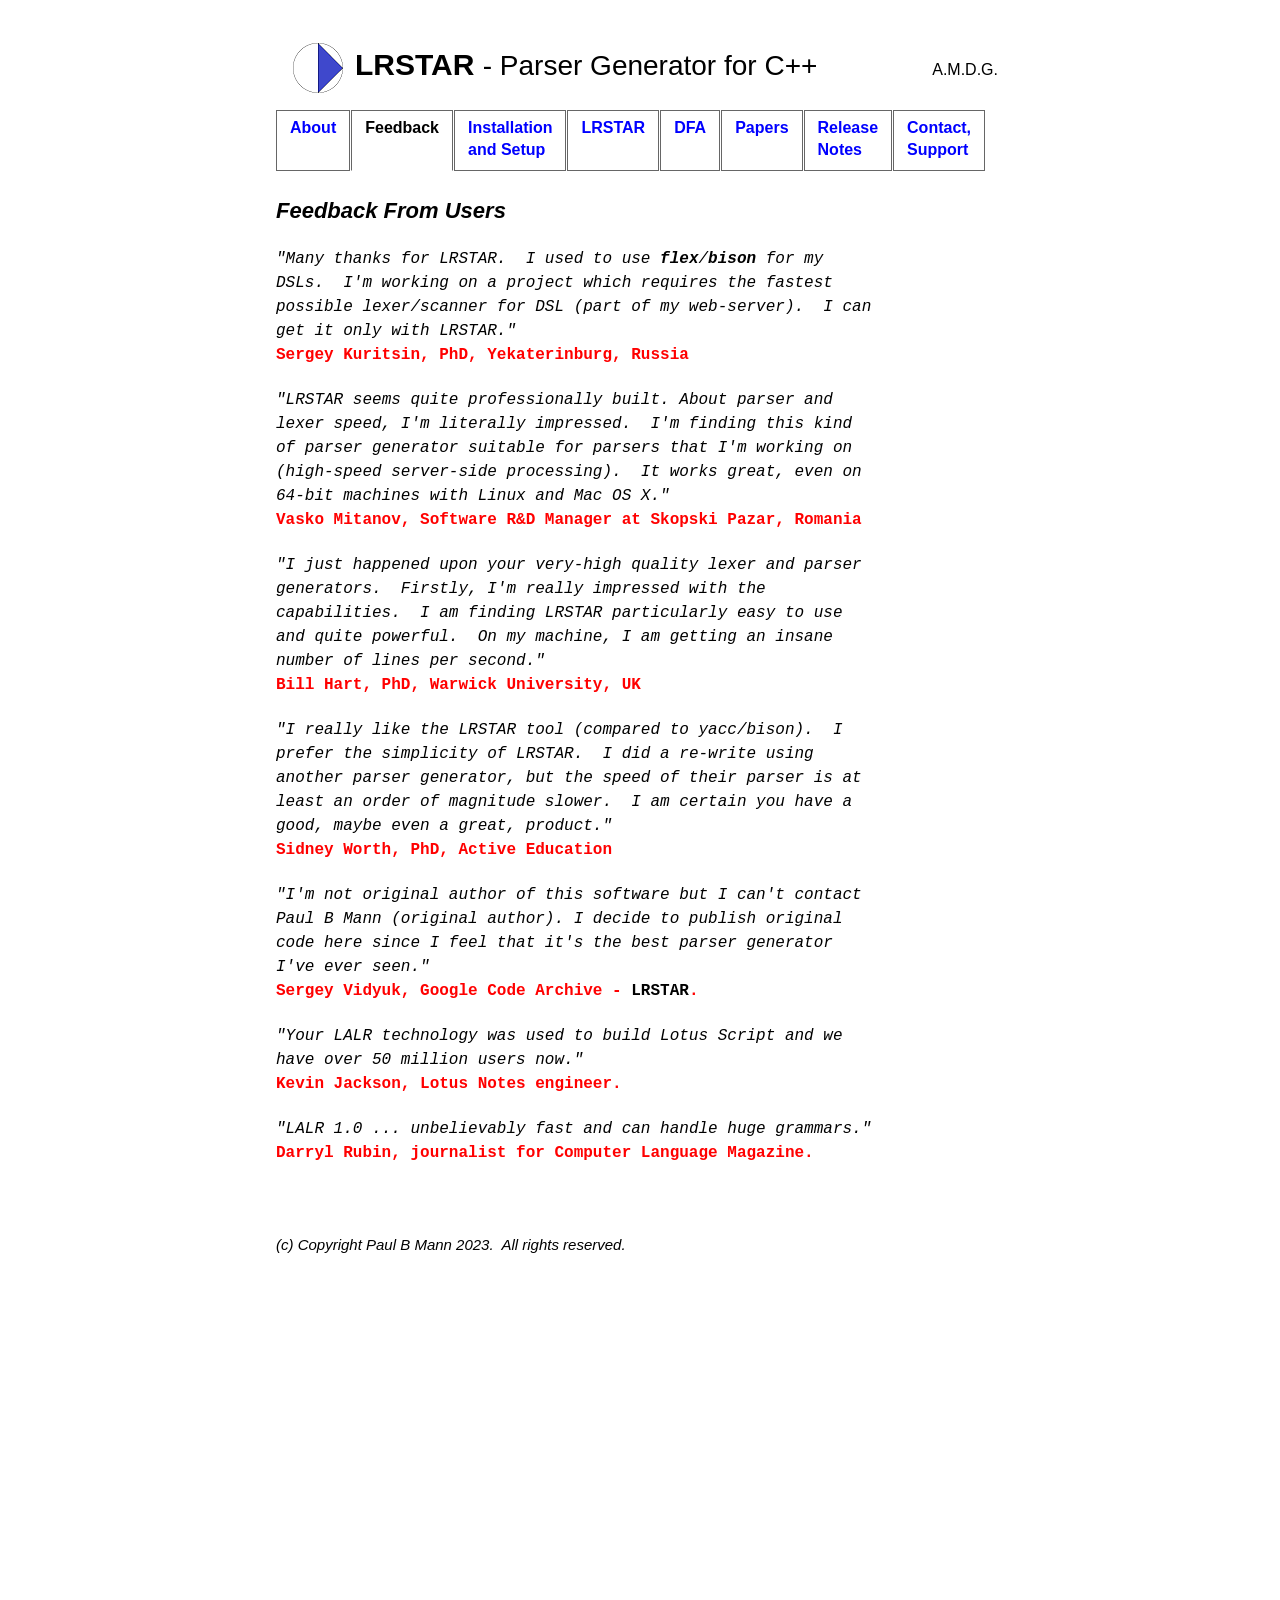
<file: website/feedback.html>
<!-- Copyright LRTEC 2020.  All rights reserved. -->

<html>
<head>
   <!-- Google tag (gtag.js) -->
   <script async src="https://www.googletagmanager.com/gtag/js?id=G-99CM9T22YL"></script>
   <script>
      window.dataLayer = window.dataLayer || [];
      function gtag() { dataLayer.push(arguments); }
      gtag('js', new Date());

      gtag('config', 'G-99CM9T22YL');
   </script>

   <title>LRSTAR Parser Generator - Feedback </title>
   <!--   123456789 123456789 123456789 123456789 123456789 123456789 123456789
                   1         2         3         4         5         6         7 -->
   <META name="description" content="LRSTAR Parser Generators for C++ includes DFA Lexer Generator">
   <meta name="viewport" content="width=device-width, initial-scale=1">
   <link rel="stylesheet" type="text/css" href="style.css">
   <link rel="icon" href="favicon.ico" type="image/x-icon">
   <meta name="viewport" content="width=device-width, initial-scale=1">
</head>

<body class="background" topmargin="0" rightmargin="0" bottommargin="0" leftmargin="0">

   <CENTER>

      <table class="toptable" border="0" cellspacing="0" cellpadding="0">
         <tr>

            <td class="logobox"><a class="title" href="index.html"><img src="img/LRGen50.bmp"></a></td>
            <TD class="titlebox">
               <A class="title" href="index.html">LRSTAR <font class="title2">- Parser Generator for C++</A>
               <font class="subtitle"></font>
            </TD>
            <td class="amdgbox">
               <a title="Ad majorem Dei gloriam" class="amdg" href="#">A.M.D.G.</a>
            </td>

         </tr>
      </table>

      <TABLE class="topnavtable" border="0" cellspacing="0" cellpadding="0">
         <TBODY>
            <TR>

               <TD class="topnavbox1">
                  <a class="topnav1" href="index.html">About</a>
                  <font class="topnav1">Feedback</font>
                  <a class="topnav1" href="installation.html">Installation<br>and Setup</a>
                  <a class="topnav1" href="lrstar_doc_basic.html">LRSTAR</a>
                  <a class="topnav1" href="dfa_doc_basic.html">DFA</a>
                  <a class="topnav1" href="papers.html">Papers</a>
                  <a class="topnav1" href="releases.html">Release<br>Notes</a>
                  <a class="topnav1" href="contact.html">Contact,<br>Support</a>
               </TD>

            </TR>
         </TBODY>
      </TABLE>

      <TABLE class="texttable" border="0" cellspacing="0" cellpadding="0">
         <TBODY>
            <TR>

               <TD class="textbox">

                  <P class="pagehead">Feedback From Users</P>

                  <p class="quote">
                     "Many thanks for <font class=pink>LRSTAR</font>.&nbsp; I used to use <B>flex</B>/<B>bison</B> for
                     my DSLs.&nbsp; I'm working on a project which requires the fastest possible lexer/scanner for DSL
                     (part of my web-server).&nbsp; I can get it only with <font class=pink>LRSTAR</font>." <br>
                     <font class=author>Sergey Kuritsin, PhD, Yekaterinburg, Russia</font>

                  <p class="quote">
                     "<font class=pink>LRSTAR</font> seems quite professionally built. About parser and lexer speed,
                     I'm literally impressed.&nbsp; I'm finding this kind of parser generator suitable for parsers that I'm
                     working on (high-speed server-side processing).&nbsp; It works great, even on
                     64-bit machines with Linux and Mac OS X."<br>
                     <font class=author>Vasko Mitanov, Software R&amp;D Manager at Skopski Pazar, Romania</font>

                  <p class="quote">
                     "I just happened upon your very-high quality lexer and parser generators.&nbsp; Firstly, I'm
                     really impressed with the capabilities.&nbsp; I am finding <font class=pink>LRSTAR</font> particularly
                     easy to use and quite powerful.&nbsp; On my machine, I am getting an insane number of lines per second."<br>
                     <font class=author>Bill Hart, PhD, Warwick University, UK</font>

                  <p class="quote">
                     "I really like the <font class=pink>LRSTAR</font> tool (compared to yacc/bison).&nbsp; I prefer the simplicity
                     of <font class=pink>LRSTAR</font>.&nbsp; I did a re-write using another parser generator, but the speed of their
                     parser is at least an order of magnitude slower.&nbsp; I am certain you have a good, maybe even a great, product."<br>
                     <font class=author>Sidney Worth, PhD, Active Education</font>

                  <p class="quote">
                     "I'm not original author of this software but I can't contact Paul B Mann (original author).  I decide to publish
                     original code here since I feel that it's the best parser generator I've ever seen."<br>
                     <font class=author>Sergey Vidyuk, Google Code Archive - <font class=pink>LRSTAR</font>.</font>

                  <p class="quote">
                     "Your <font class=pink>LALR</font> technology was used to build Lotus Script and we have over 50 million users now."<br>
                     <font class=author>Kevin Jackson, Lotus Notes engineer.</font>

                  <p class="quote">
                     "<font class=pink>LALR 1.0</font> ... unbelievably fast and can handle huge grammars."<br>
                     <font class=author>Darryl Rubin, journalist for Computer Language Magazine.</font>

               </TD>

            </TR>
         </TBODY>
      </TABLE>

      <TABLE class="bottable" border="0" cellspacing="0" cellpadding="0">
         <TBODY>
            <TR>

               <TD class="bottombox">(c) Copyright Paul B Mann 2023.&nbsp; All rights reserved.</TD>

            </TR>
         </TBODY>
      </TABLE>

   </CENTER>

</body>
</html>

<!-- Copyright LRTEC 2020.  All rights reserved. -->
</file>
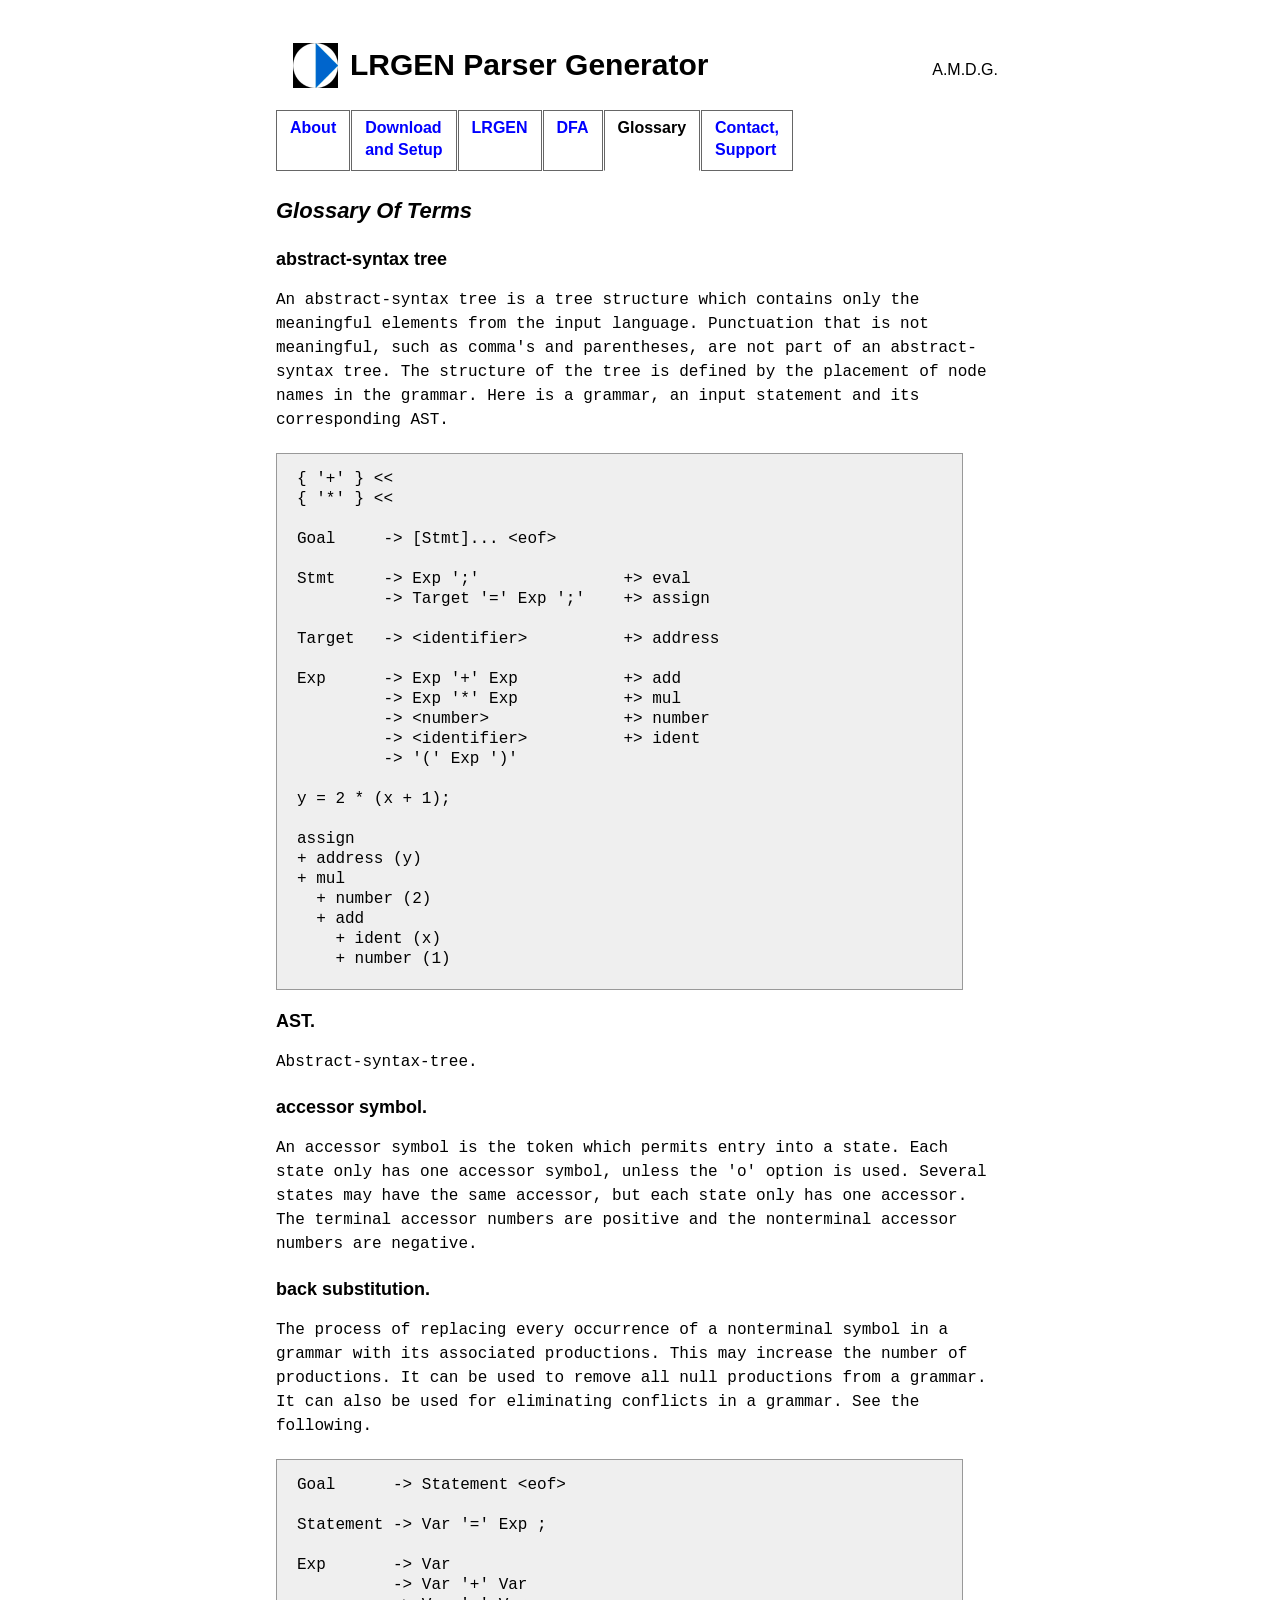
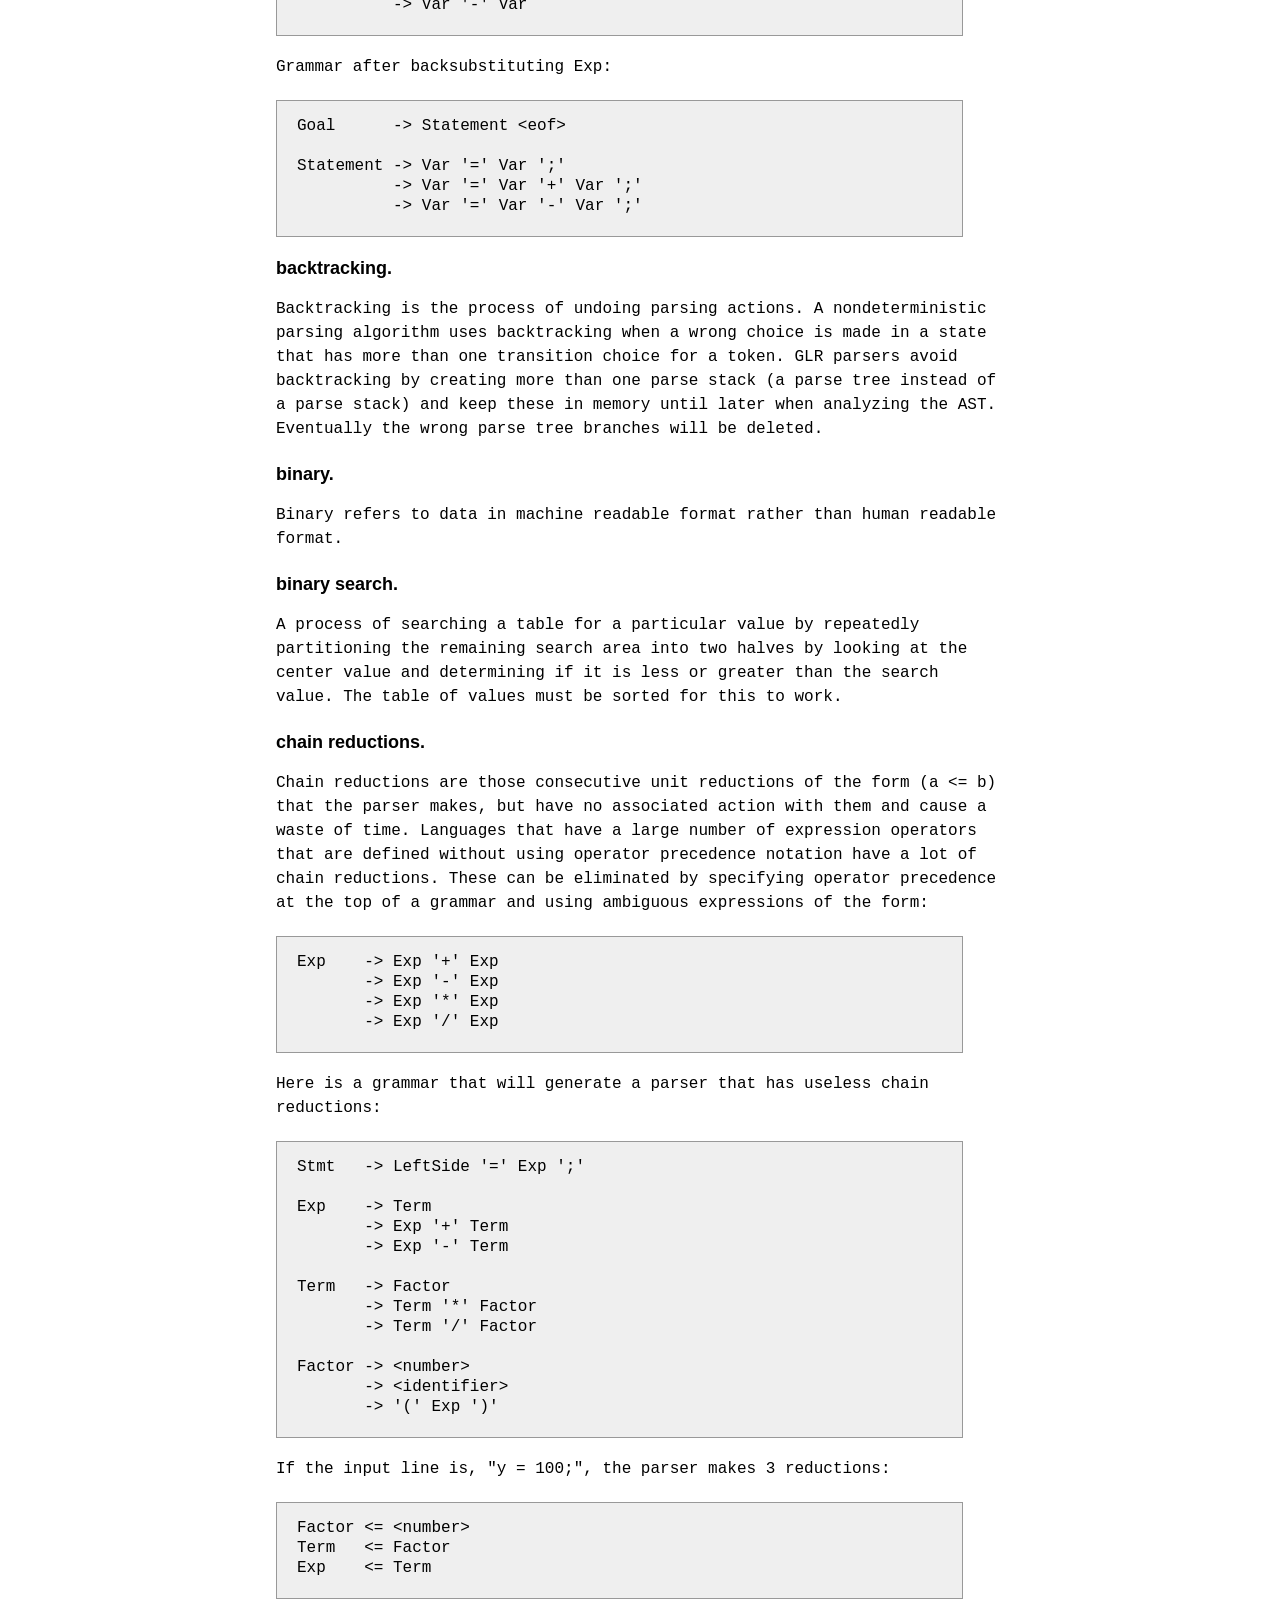
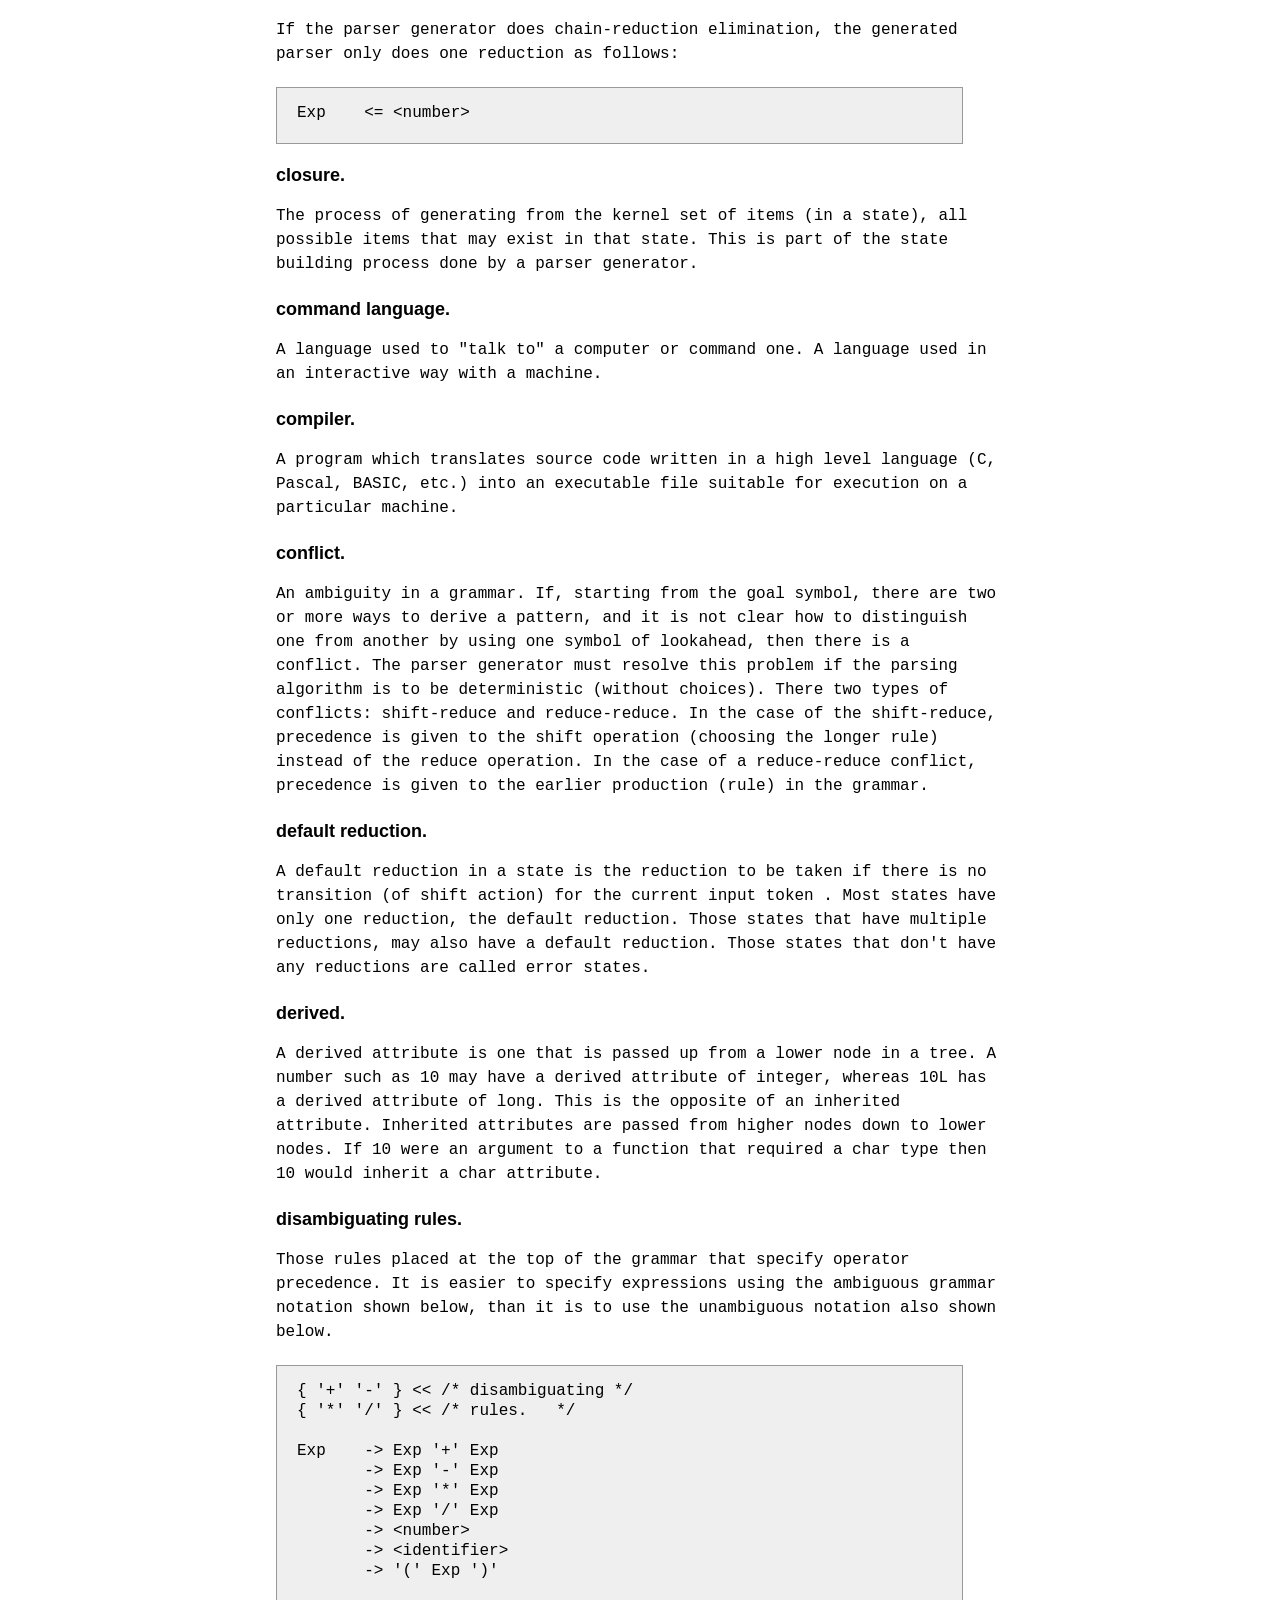
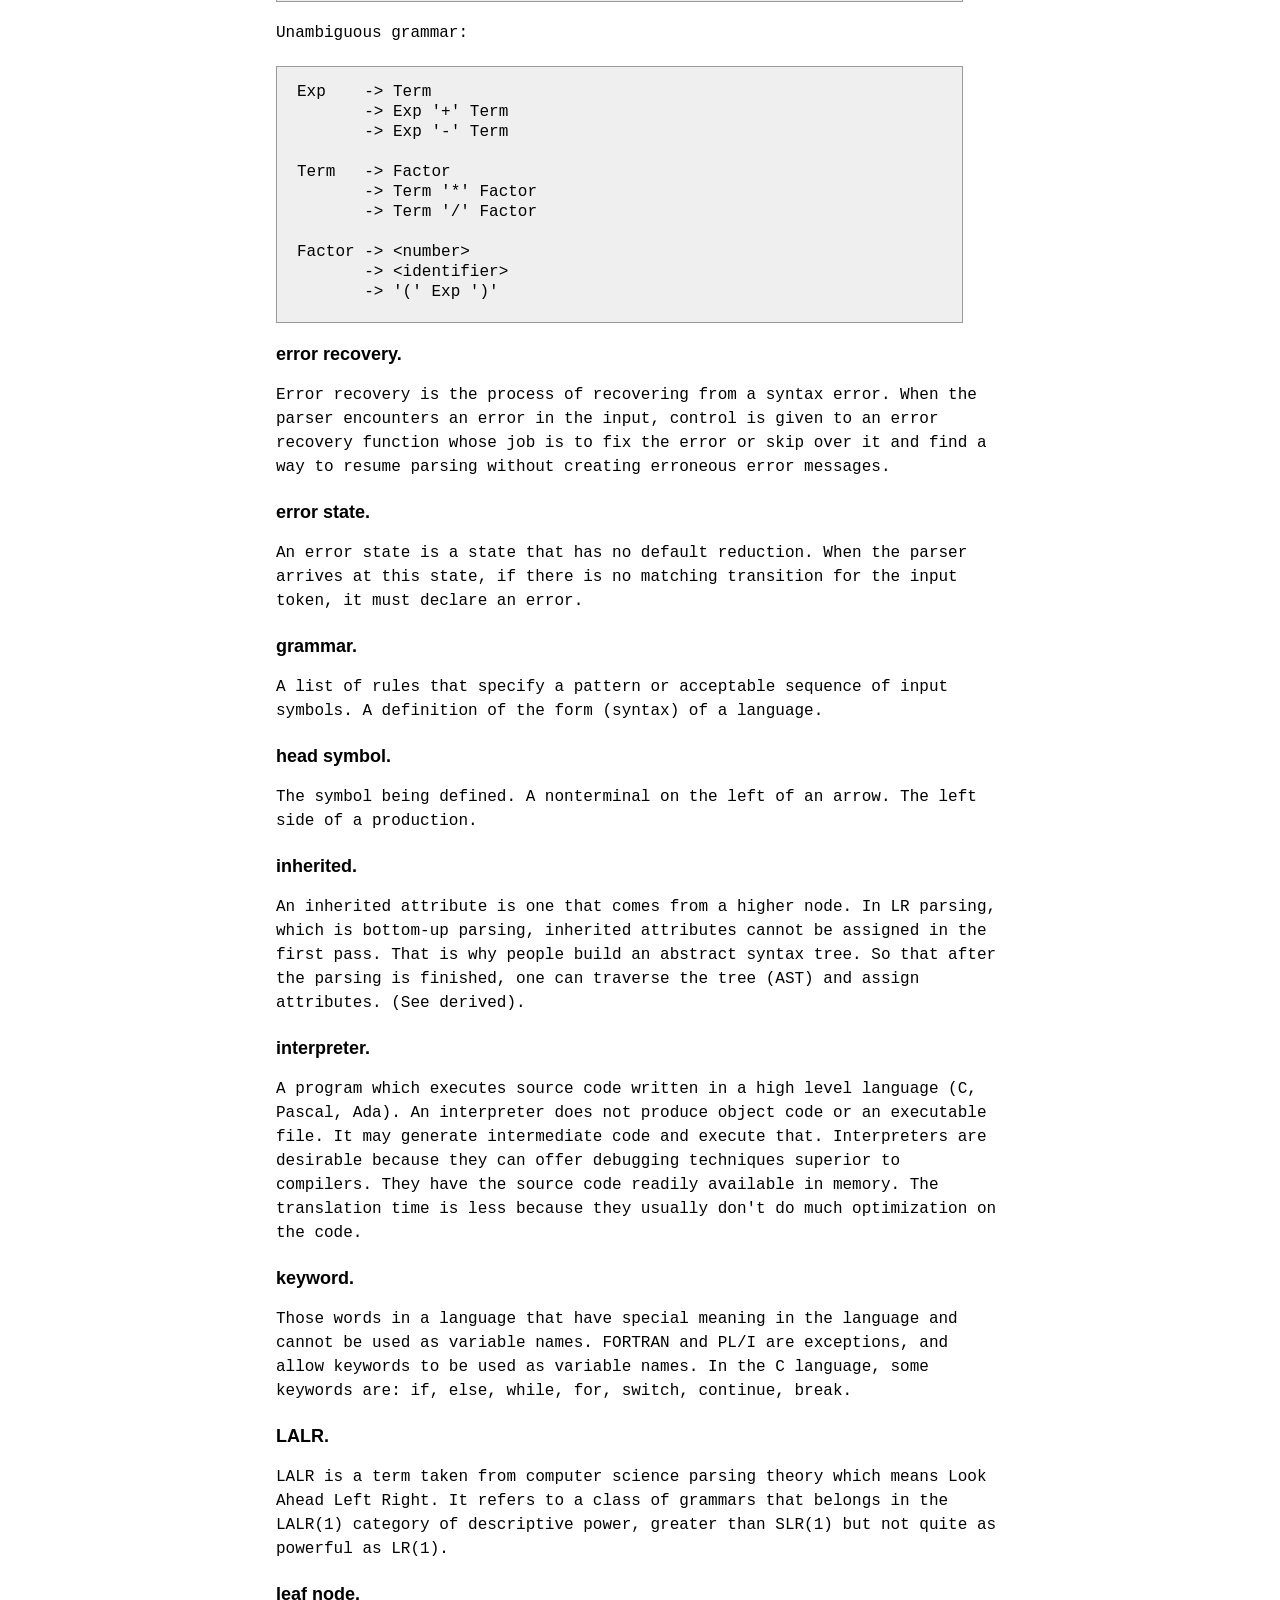
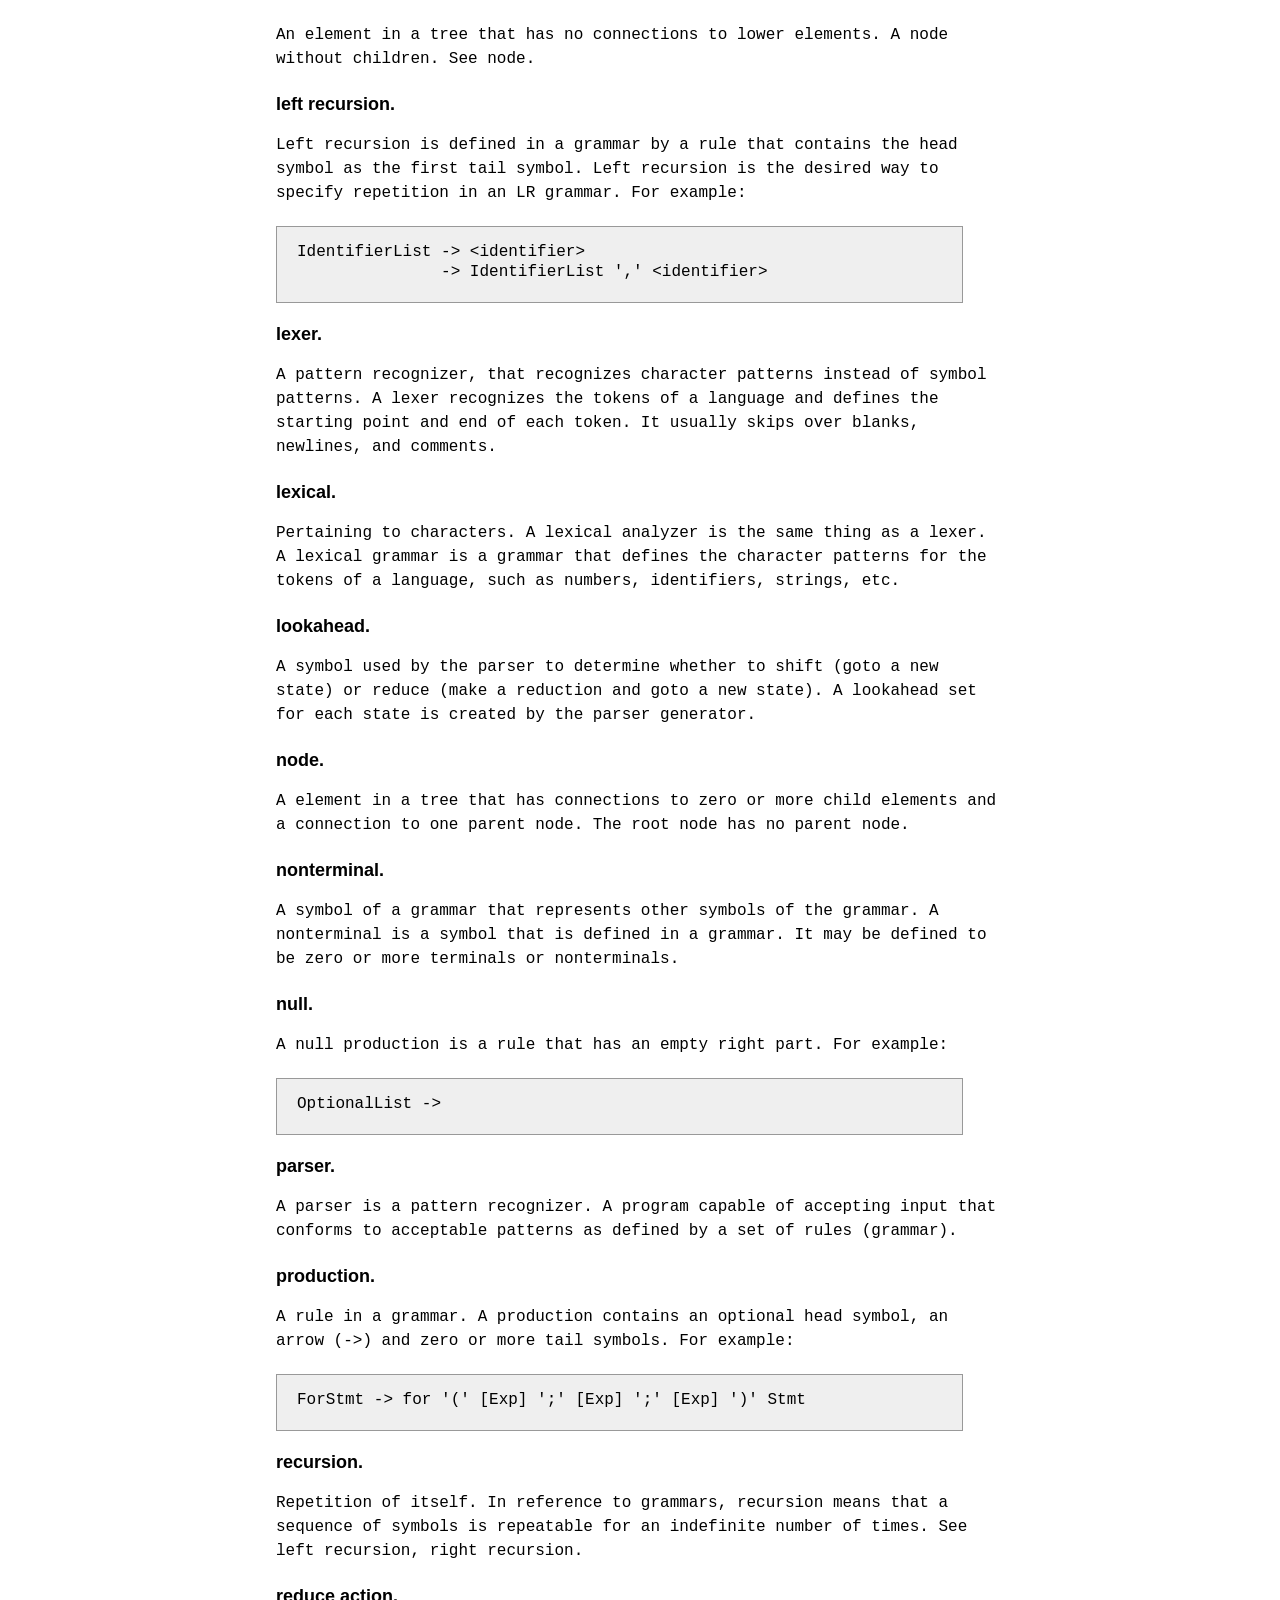
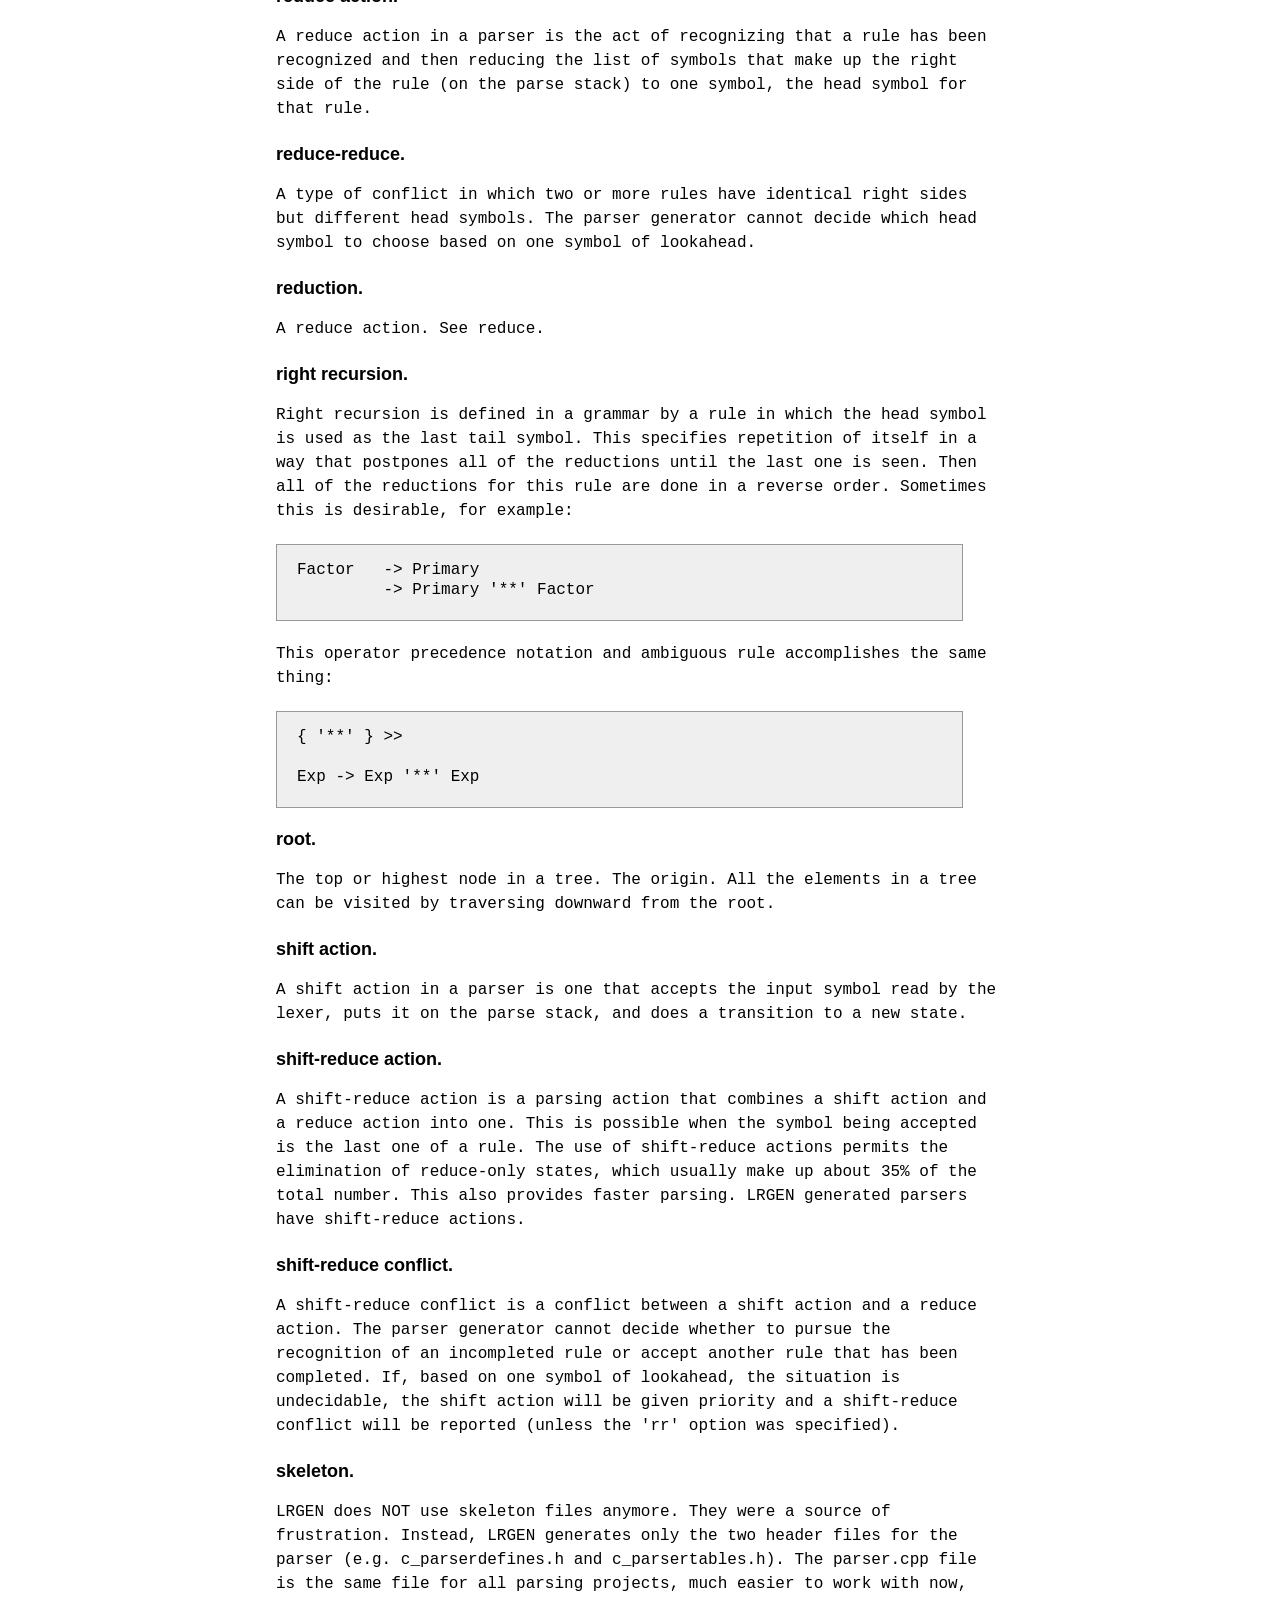
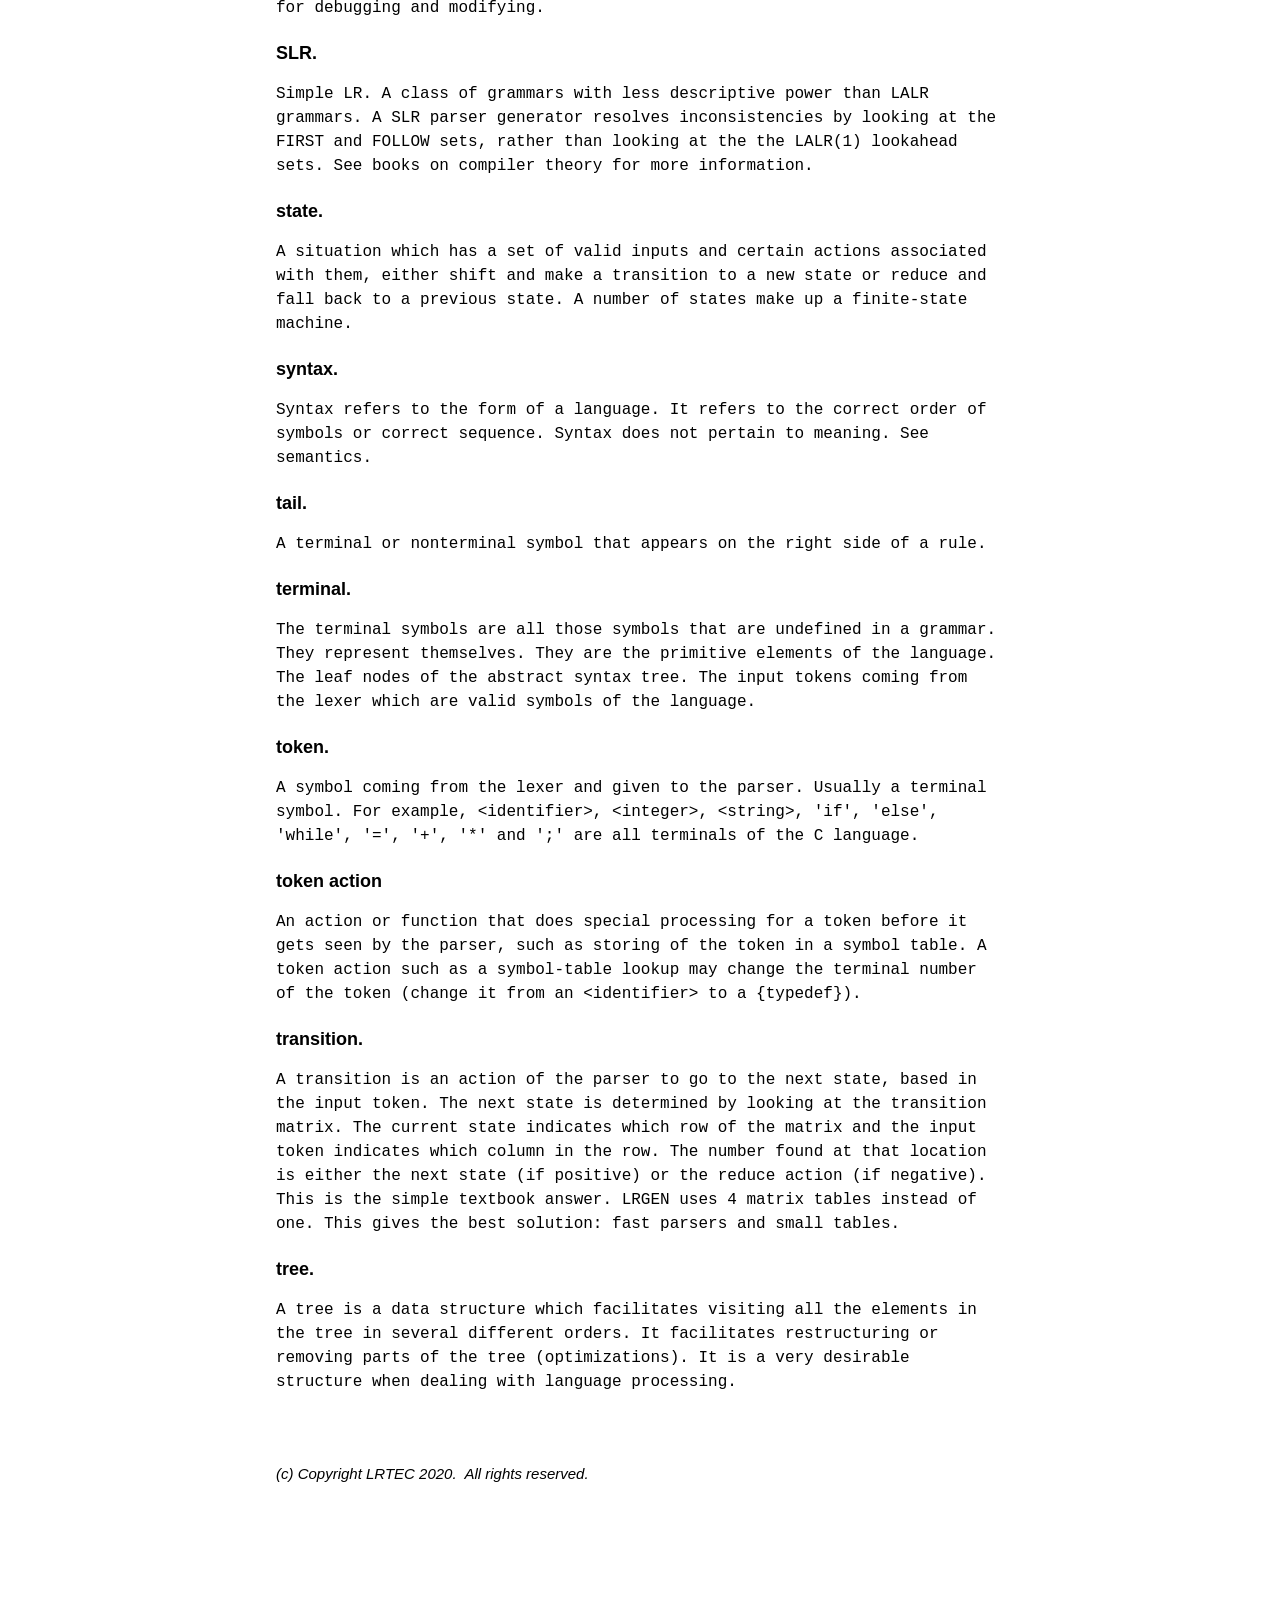
<file: website/glossary.html>
﻿
<!-- Copyright LRTEC 2020.  All rights reserved. -->

<html>
<head>
   <title>LRGEN parser generator </title>
   <!--   123456789 123456789 123456789 123456789 123456789 123456789 123456789
                   1         2         3         4         5         6         7 -->
   <META name="description" content="LRGEN parser generator for C++ programmers+ ">
   <meta name="viewport" content="width=device-width, initial-scale=1">
   <link rel="stylesheet" type="text/css" href="style.css">
   <link rel="icon" href="favicon.ico" type="image/x-icon">
   <meta name="viewport" content="width=device-width, initial-scale=1">
   <style>
   u { color: red;  text-decoration: none; font-size: 18px; }
   i { color: yellow; font-style: normal; font-size: 18px; }
   </style>
</head>

<body class="background" topmargin="0" rightmargin="0" bottommargin="0" leftmargin="0">

   <CENTER>

      <table class="toptable" border="0" cellspacing="0" cellpadding="0">
         <tr>

            <td class="logobox"><a class="title" href="index.html"><img src="img/LRGEN45.bmp"></a></td>
            <TD class="titlebox">
               <A class="title" href="index.html"><font class="title">LRGEN Parser Generator</font></A>
               <font class="subtitle"></font>
            </TD>
            <td class="amdgbox">
               <a title="Ad majorem Dei gloriam" class="amdg" href="#">A.M.D.G.</a>
            </td>

         </tr>
      </table>

      <TABLE class="topnavtable" border="0" cellspacing="0" cellpadding="0">
         <TBODY>
            <TR>

               <TD class="topnavbox1">
                  <a class="topnav1" href="index.html">About</a>
                  
                  <a class="topnav1" href="downloads.html">Download<br>and Setup</a>
                  
                  <a class="topnav1" href="lrgen_doc_basic.html">LRGEN</a>
                  <a class="topnav1" href="dfa_doc_basic.html">DFA</a>
                  <font class="topnav1" >Glossary</font>
                  
                  <a class="topnav1" href="contact.html">Contact,<br>Support</a>
               </TD>

            </TR>
         </TBODY>
      </TABLE>

      <table class="texttable" border="0" cellspacing="0" cellpadding="0">
         <tr>


            <TD class="textbox">

               <p class="pagehead">Glossary Of Terms</p>

               <p class="parhead">abstract-syntax tree</p>
               <p>
                  An abstract-syntax tree is a tree structure which contains only the meaningful elements
                  from the input language. Punctuation that is not meaningful, such as comma's and parentheses,
                  are not part of an abstract-syntax tree. The structure of the tree is defined by the placement
                  of node names in the grammar. Here is a grammar, an input statement and its corresponding AST.

<pre>
{ '+' } &lt;&lt;
{ '*' } &lt;&lt;

Goal     -&gt; [Stmt]... &lt;eof&gt;

Stmt     -&gt; Exp ';'               +&gt; eval
         -&gt; Target '=' Exp ';'    +&gt; assign 

Target   -&gt; &lt;identifier&gt;          +&gt; address

Exp      -&gt; Exp '+' Exp           +&gt; add
         -&gt; Exp '*' Exp           +&gt; mul 
         -&gt; &lt;number&gt;              +&gt; number
         -&gt; &lt;identifier&gt;          +&gt; ident
         -&gt; '(' Exp ')'
      
y = 2 * (x + 1);

assign
+ address (y)
+ mul
  + number (2)
  + add
    + ident (x)
    + number (1)
</pre>

               <p class="parhead">AST.
               <p>Abstract-syntax-tree.

               <p class="parhead">accessor symbol.
               <p>
                  An accessor symbol is the token which permits entry into a state.  Each state only has one accessor
                  symbol, unless the 'o' option is used. Several states may have the same accessor, but each state only
                  has one accessor. The terminal accessor numbers are positive and the nonterminal accessor numbers are
                  negative.

               <p class="parhead">back substitution.
               <p>
                  The process of replacing every occurrence of a nonterminal symbol in a grammar with its associated
                  productions. This may increase the number of productions. It can be used to remove all null productions
                  from a grammar. It can also be used for eliminating conflicts in a grammar. See the following.

<pre>
Goal      -&gt; Statement &lt;eof&gt; 

Statement -&gt; Var '=' Exp ; 

Exp       -&gt; Var
          -&gt; Var '+' Var
          -&gt; Var '-' Var
</pre>

               <p>
                  Grammar after backsubstituting Exp:

<pre>
Goal      -&gt; Statement &lt;eof&gt; 

Statement -&gt; Var '=' Var ';'
          -&gt; Var '=' Var '+' Var ';'
          -&gt; Var '=' Var '-' Var ';'
</pre>

               <p class="parhead">backtracking.
               <p>
                  Backtracking is the process of undoing parsing actions.
                  A nondeterministic parsing algorithm uses backtracking when a wrong choice is made in a state that
                  has more than one transition choice for a token. GLR parsers avoid backtracking by creating more than
                  one parse stack (a parse tree instead of a parse stack) and keep these in memory until later when
                  analyzing the AST.  Eventually the wrong parse tree branches will be deleted.

               <p class="parhead">binary.
               <p>Binary refers to data in machine readable format rather than human readable format.

               <p class="parhead">binary search.
               <p>
                  A process of searching a table for a particular value by repeatedly partitioning the remaining
                  search area into two halves by looking at the center value and determining if it is less or greater
                  than the search value. The table of values must be sorted for this to work.

               <p class="parhead">chain reductions.
               <p>
                  Chain reductions are those consecutive unit reductions of the form (<font class="code">a &lt;= b</font>)
                  that the parser makes, but have no associated action with them and cause a waste of time. Languages that
                  have a large number of expression operators that are defined without using operator precedence notation have
                  a lot of chain reductions. These can be eliminated by specifying operator precedence at the top of a grammar
                  and using ambiguous expressions of the form:

<pre>
Exp    -&gt; Exp '+' Exp
       -&gt; Exp '-' Exp
       -&gt; Exp '*' Exp
       -&gt; Exp '/' Exp
</pre>

               <p>
                  Here is a grammar that will generate a parser that has useless chain reductions:

<pre>
Stmt   -&gt; LeftSide '=' Exp ';' 

Exp    -&gt; Term
       -&gt; Exp '+' Term
       -&gt; Exp '-' Term

Term   -&gt; Factor
       -&gt; Term '*' Factor
       -&gt; Term '/' Factor

Factor -&gt; &lt;number&gt;
       -&gt; &lt;identifier&gt;
       -&gt; '(' Exp ')'
</pre>

               <p>
                  If the input line is, <font class="code">"y = 100;"</font>, the parser makes 3 reductions:

<pre>
Factor &lt;= &lt;number&gt; 
Term   &lt;= Factor 
Exp    &lt;= Term
</pre>

               <p>
                  If the parser generator does chain-reduction elimination, the generated parser only does one reduction as
                  follows:

<pre>
Exp    &lt;= &lt;number&gt;
</pre>

               <p class="parhead">closure.
               <p>
                  The process of generating from the kernel set of items (in a state), all possible items that may exist in that
                  state. This is part of the state building process done by a parser generator.

               <p class="parhead">command language.
               <p>A language used to "talk to" a computer or command one. A language used in an interactive way with a machine.

               <p class="parhead">compiler.
               <p>
                  A program which translates source code written in a high level language (C, Pascal, BASIC, etc.) into an
                  executable file suitable for execution on a particular machine.

               <p class="parhead">conflict.
               <p>
                  An ambiguity in a grammar. If, starting from the goal symbol, there are two or more ways to derive a pattern,
                  and it is not clear how to distinguish one from another by using one symbol of lookahead, then there is a conflict.
                  The parser generator must resolve this problem if the parsing algorithm is to be deterministic (without choices).
                  There two types of conflicts: shift-reduce and reduce-reduce. In the case of the shift-reduce, precedence is given
                  to the shift operation (choosing the longer rule) instead of the reduce operation. In the case of a reduce-reduce
                  conflict, precedence is given to the earlier production (rule) in the grammar.

               <p class="parhead">default reduction.
               <p>
                  A default reduction in a state is the reduction to be taken if there is no transition (of shift action) for the
                  current input token . Most states have only one reduction, the default reduction. Those states that have multiple reductions,
                  may also have a default reduction. Those states that don't have any reductions are called error states.

               <p class="parhead">derived.
               <p>
                  A derived attribute is one that is passed up from a lower node in a tree. A number such as 10 may have a derived
                  attribute of integer, whereas 10L has a derived attribute of long. This is the opposite of an inherited attribute.
                  Inherited attributes are passed from higher nodes down to lower nodes. If 10 were an argument to a function that
                  required a char type then 10 would inherit a char attribute.

               <p class="parhead">disambiguating rules.
               <p>
                  Those rules placed at the top of the grammar that specify operator precedence. It is easier to
                  specify expressions using the ambiguous grammar notation shown below, than it is to use the unambiguous
                  notation also shown below.

<pre>
{ '+' '-' } &lt;&lt; /* disambiguating */
{ '*' '/' } &lt;&lt; /* rules.   */

Exp    -&gt; Exp '+' Exp
       -&gt; Exp '-' Exp
       -&gt; Exp '*' Exp
       -&gt; Exp '/' Exp
       -&gt; &lt;number&gt;
       -&gt; &lt;identifier&gt;
       -&gt; '(' Exp ')'
</pre>

               <p>
                  Unambiguous grammar:

<pre>
Exp    -&gt; Term
       -&gt; Exp '+' Term
       -&gt; Exp '-' Term

Term   -&gt; Factor
       -&gt; Term '*' Factor
       -&gt; Term '/' Factor

Factor -&gt; &lt;number&gt;
       -&gt; &lt;identifier&gt;
       -&gt; '(' Exp ')'
</pre>

               <p class="parhead">error recovery.
               <p>
                  Error recovery is the process of recovering from a syntax error. When the parser encounters an error in the input,
                  control is given to an error recovery function whose job is to fix the error or skip over it and find a way to resume
                  parsing without creating erroneous error messages.

               <p class="parhead">error state.
               <p>
                  An error state is a state that has no default reduction. When the parser arrives at this state, if there is no matching
                  transition for the input token, it must declare an error.

               <p class="parhead">grammar.
               <p>
                  A list of rules that specify a pattern or acceptable sequence of input symbols. A definition of the form (syntax) of
                  a language.

               <p class="parhead">head symbol.
               <p>The symbol being defined. A nonterminal on the left of an arrow. The left side of a production.

               <p class="parhead">inherited.
               <p>
                  An inherited attribute is one that comes from a higher node. In LR parsing, which is bottom-up parsing, inherited
                  attributes cannot be assigned in the first pass. That is why people build an abstract syntax tree. So that after the
                  parsing is finished, one can traverse the tree (AST) and assign attributes. (See derived).

               <p class="parhead">interpreter.
               <p>
                  A program which executes source code written in a high level language (C, Pascal, Ada). An interpreter does not produce
                  object code or an executable file. It may generate intermediate code and execute that. Interpreters are desirable because
                  they can offer debugging techniques superior to compilers. They have the source code readily available in memory. The
                  translation time is less because they usually don't do much optimization on the code.

               <p class="parhead">keyword.
               <p>
                  Those words in a language that have special meaning in the language and cannot be used as variable names.
                  FORTRAN and PL/I are exceptions, and allow keywords to be used as variable names. In the C language, some keywords are:
                  if, else, while, for, switch, continue, break.

               <p class="parhead">LALR.
               <p>
                  LALR is a term taken from computer science parsing theory which means Look Ahead Left Right. It refers to a class of
                  grammars that belongs in the LALR(1) category of descriptive power, greater than SLR(1) but not quite as powerful as LR(1).

               <p class="parhead">leaf node.
               <p>An element in a tree that has no connections to lower elements. A node without children. See node.

               <p class="parhead">left recursion.
               <p>
                  Left recursion is defined in a grammar by a rule that contains the head symbol as the first tail symbol. Left recursion
                  is the desired way to specify repetition in an LR grammar. For example:

<pre>
IdentifierList -&gt; &lt;identifier&gt;
               -&gt; IdentifierList ',' &lt;identifier&gt;
</pre>

               <p class="parhead">lexer.
               <p>
                  A pattern recognizer, that recognizes character patterns instead of symbol patterns. A lexer recognizes the tokens of a
                  language and defines the starting point and end of each token. It usually skips over blanks, newlines, and comments.

               <p class="parhead">lexical.
               <p>
                  Pertaining to characters. A lexical analyzer is the same thing as a lexer. A lexical grammar is a grammar that defines
                  the character patterns for the tokens of a language, such as numbers, identifiers, strings, etc.

               <p class="parhead">lookahead.
               <p>
                  A symbol used by the parser to determine whether to shift (goto a new state) or reduce (make a reduction and goto a new state).
                  A lookahead set for each state is created by the parser generator.

               <p class="parhead">node.
               <p>
                  A element in a tree that has connections to zero or more child elements and a connection to one parent node.  The root node
                  has no parent node.

               <p class="parhead">nonterminal.
               <p>
                  A symbol of a grammar that represents other symbols of the grammar.  A nonterminal is a symbol that is defined in a grammar.
                  It may be defined to be zero or more terminals or nonterminals.

               <p class="parhead">null.
               <p>
                  A null production is a rule that has an empty right part. For example:

<pre>
OptionalList -&gt;
</pre>

               <p class="parhead">parser.
               <p>
                  A parser is a pattern recognizer. A program capable of accepting input that conforms to acceptable patterns as defined
                  by a set of rules (grammar).

               <p class="parhead">production.
               <p>
                  A rule in a grammar.  A production contains an optional head symbol, an arrow (-&gt;) and zero or more tail symbols.
                  For example:

<pre>
ForStmt -&gt; for '(' [Exp] ';' [Exp] ';' [Exp] ')' Stmt
</pre>

               <p class="parhead">recursion.
               <p>
                  Repetition of itself.  In reference to grammars, recursion means that a sequence of symbols is repeatable for an
                  indefinite number of times. See left recursion, right recursion.

               <p class="parhead">reduce action.
               <p>
                  A reduce action in a parser is the act of recognizing that a rule has been recognized and then reducing the list of symbols
                  that make up the right side of the rule (on the parse stack) to one symbol, the head symbol for that rule.

               <p class="parhead">reduce-reduce.
               <p>
                  A type of conflict in which two or more rules have identical right sides but different head symbols.  The parser
                  generator cannot decide which head symbol to choose based on one symbol of lookahead.

               <p class="parhead">reduction.
               <p>A reduce action. See reduce.

               <p class="parhead">right recursion.
               <p>
                  Right recursion is defined in a grammar by a rule in which the head symbol is used as the last tail symbol. This
                  specifies repetition of itself in a way that postpones all of the reductions until the last one is seen. Then all of
                  the reductions for this rule are done in a reverse order. Sometimes this is desirable, for example:

<pre>
Factor   -&gt; Primary
         -&gt; Primary '**' Factor
</pre>

               <p>
               <p>
                  This operator precedence notation and ambiguous rule accomplishes the same thing:

<pre>
{ '**' } &gt;&gt;

Exp -&gt; Exp '**' Exp
</pre>

               <p class="parhead">root.
               <p>
                  The top or highest node in a tree.  The origin.  All the elements in a tree can be visited by traversing downward
                  from the root.

               <p class="parhead">shift action.
               <p>
                  A shift action in a parser is one that accepts the input symbol read by the lexer, puts it on the parse stack,
                  and does a transition to a new state.

               <p class="parhead">shift-reduce action.
               <p>
                  A shift-reduce action is a parsing action that combines a shift action and a reduce action into one. This is
                  possible when the symbol being accepted is the last one of a rule. The use of shift-reduce actions permits the
                  elimination of reduce-only states, which usually make up about 35% of the total number. This also provides faster
                  parsing.  LRGEN generated parsers have shift-reduce actions.

               <p class="parhead">shift-reduce conflict.
               <p>
                  A shift-reduce conflict is a conflict between a shift action and a reduce action. The parser generator cannot
                  decide whether to pursue the recognition of an incompleted rule or accept another rule that has been completed.
                  If, based on one symbol of lookahead, the situation is undecidable, the shift action will be given priority and
                  a shift-reduce conflict will be reported (unless the 'rr' option was specified).

               <p class="parhead">skeleton.
               <p>
                  LRGEN does NOT use skeleton files anymore.  They were a source of frustration.  Instead, LRGEN generates
                  only the two header files for the parser (e.g. c_parserdefines.h and c_parsertables.h).  The parser.cpp file
                  is the same file for all parsing projects, much easier to work with now, for debugging and modifying.

               <p class="parhead">SLR.
               <p>
                  Simple LR. A class of grammars with less descriptive power than LALR grammars. A SLR parser generator 
                  resolves inconsistencies by looking at the FIRST and FOLLOW sets, rather than looking at the the LALR(1)
                  lookahead sets. See books on compiler theory for more information.

               <p class="parhead">state.
               <p>
                  A situation which has a set of valid inputs and certain actions associated with them, either shift and make a
                  transition to a new state or reduce and fall back to a previous state. A number of states make up a finite-state
                  machine.

               <p class="parhead">syntax.
               <p>
                  Syntax refers to the form of a language. It refers to the correct order of symbols or correct sequence.
                  Syntax does not pertain to meaning. See semantics.

               <p class="parhead">tail.
               <p>A terminal or nonterminal symbol that appears on the right side of a rule.

               <p class="parhead">terminal.
               <p>
                  The terminal symbols are all those symbols that are undefined in a grammar. They represent themselves. They are
                  the primitive elements of the language. The leaf nodes of the abstract syntax tree. The input tokens coming from
                  the lexer which are valid symbols of the language.

               <p class="parhead">token.
               <p>
                  A symbol coming from the lexer and given to the parser. Usually a terminal symbol. 
                  For example, &lt;identifier&gt;, &lt;integer&gt;, &lt;string&gt;, 'if', 'else', 'while', '=', '+', '*' and ';' are all
                  terminals of the C language.

               <p class="parhead">token action
               <p>
                  An action or function that does special processing for a token before it gets seen by the parser, such as storing of the
                  token in a symbol table.  A token action such as a symbol-table lookup may change the terminal number of the token
                  (change it from an &lt;identifier&gt; to a {typedef}).

               <p class="parhead">transition.
               <p>
                  A transition is an action of the parser to go to the next state, based in the input token. The next state is determined
                  by looking at the transition matrix.  The current state indicates which row of the matrix and the input token indicates
                  which column in the row.  The number found at that location is either the next state (if positive) or the reduce action
                  (if negative).  This is the simple textbook answer.  LRGEN uses 4 matrix tables instead of one.  This gives the best
                  solution: fast parsers and small tables.

               <p class="parhead">tree.
               <p>
                  A tree is a data structure which facilitates visiting all the elements in the tree in several different orders.
                  It facilitates restructuring or removing parts of the tree (optimizations). It is a very desirable structure when
                  dealing with language processing.

               </p>


            </TD>


         </tr>
         </TBODY>
      </table>

      <TABLE class="bottable" border="0" cellspacing="0" cellpadding="0">
         <TBODY>
            <TR>

               <TD class="bottombox">(c) Copyright LRTEC 2020.&nbsp; All rights reserved.</TD>

            </TR>
         </TBODY>
      </TABLE>

   </CENTER>

   <!-- Default Statcounter code for LRXPG.ORG http://lrxpg.org -->
   <script type="text/javascript">
      var sc_project = 12726658;
      var sc_invisible = 1;
      var sc_security = "b98f3aba";
   </script>
   <script type="text/javascript"
           src="https://www.statcounter.com/counter/counter.js"
           async></script>
   <noscript>
      <div class="statcounter">
         <a title="Web Analytics"
            href="https://statcounter.com/" target="_blank">
            <img class="statcounter"
                 src="https://c.statcounter.com/12726658/0/b98f3aba/1/"
                 alt="Web Analytics"
                 referrerPolicy="no-referrer-when-downgrade">
         </a>
      </div>
   </noscript>
   <!-- End of Statcounter Code --><!-- Default Statcounter code for LRTEC.COM http://lrtec.com -->

</body>
</html>

<!-- Copyright LRTEC 2020.  All rights reserved. -->
</file>
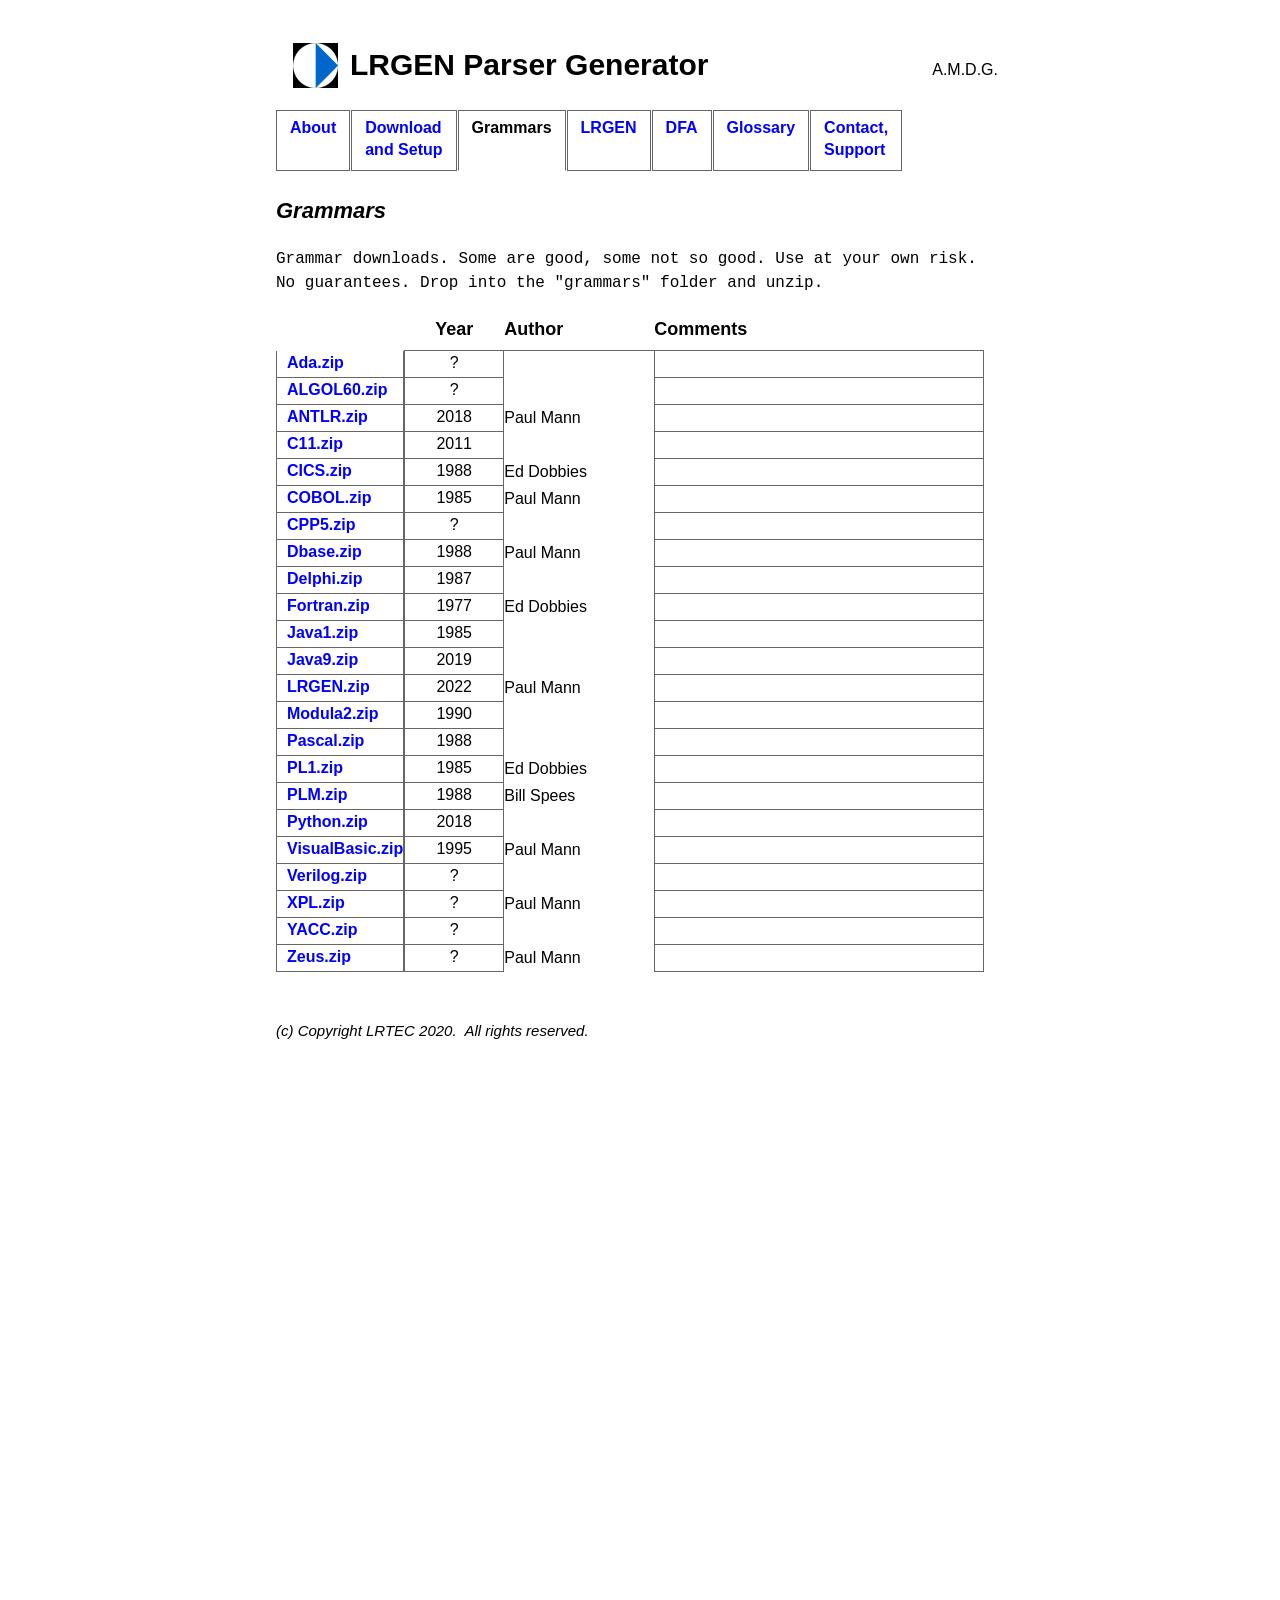
<file: website/grammars.html>
<!-- Copyright LRTEC 2020.  All rights reserved. -->

<html>
<head>
   <title>LRGEN Parser Generator - Grammars </title>
   <!--   123456789 123456789 123456789 123456789 123456789 123456789 123456789
                   1         2         3         4         5         6         7 -->
   <META name="description" content="LRGEN Parser Generators for C++ includes DFA Lexer Generator">
   <link rel="stylesheet" type="text/css" href="style.css">
   <link rel="icon" href="favicon.ico" type="image/x-icon">

</head>

<body class="background" topmargin="0" rightmargin="0" bottommargin="0" leftmargin="0">

   <CENTER>

      <table class="toptable" border="0" cellspacing="0" cellpadding="0">
         <tr>

            <td class="logobox"><a class="title" href="index.html"><img src="img/LRGEN45.bmp"></a></td>
            <TD class="titlebox">
               <A class="title" href="index.html"><font class="title">LRGEN Parser Generator</font></A>
               <font class="subtitle"></font>
            </TD>
            <td class="amdgbox">
               <a title="Ad majorem Dei gloriam" class="amdg" href="#">A.M.D.G.</a>
            </td>

         </tr>
      </table>

      <TABLE class="topnavtable" border="0" cellspacing="0" cellpadding="0">
         <TBODY>
            <TR>

               <TD class="topnavbox1">
                  <a class="topnav1" href="index.html">About</a>
                  
                  <a class="topnav1" href="downloads.html">Download<br>and Setup</a>
                  <font class="topnav1">Grammars</font>
                  <a class="topnav1" href="lrgen_doc_basic.html">LRGEN</a>
                  <a class="topnav1" href="dfa_doc_basic.html">DFA</a>
                  <a class="topnav1" href="glossary.html">Glossary</a>
                  
                  <a class="topnav1" href="contact.html">Contact,<br>Support</a>
               </TD>

            </TR>
         </TBODY>
      </TABLE>

      <TABLE class="texttable" border="0" cellspacing="0" cellpadding="0">
         <TBODY>
            <TR>

               <TD class="textbox">

                  <P class="pagehead">Grammars</P>

                  <p>
                     Grammar downloads. Some are good, some not so good.
                     Use at your own risk.  No guarantees. Drop into the
                     "grammars" folder and unzip.
                  </p>

                  <table border="0" cellspacing="0" cellpadding="0">
                     <col width=120>
                     <col width=100>
                     <col width=150>
                     <col width=330>
                     <tr>
                        <td>&nbsp;</td>
                        <td class=competitor>Year</td>
                        <td class=competitorl>Author</td>
                        <td class=competitorl>Comments</td>
                     </tr>
                     <tr class=row2><td class=desc><a href="grm/Ada.zip">Ada.zip</a>                  <td class=ok>?    <td class=okl>             <td class=ok>    </tr>
                     <tr class=row2><td class=desc><a href="grm/ALGOL60.zip">ALGOL60.zip</a>          <td class=ok>?    <td class=okl>                <td class=ok>    </tr>
                     <tr class=row2><td class=desc><a href="grm/ANTLR.zip">ANTLR.zip</a>              <td class=ok>2018 <td class=okl>Paul   Mann     <td class=ok>    </tr>
                     <tr class=row2><td class=desc><a href="grm/C11.zip">C11.zip</a>                  <td class=ok>2011 <td class=okl>             <td class=ok>    </tr>
                     <tr class=row2><td class=desc><a href="grm/CICS.zip">CICS.zip</a>                <td class=ok>1988 <td class=okl>Ed Dobbies      <td class=ok>    </tr>
                     <tr class=row2><td class=desc><a href="grm/COBOL.zip">COBOL.zip</a>              <td class=ok>1985 <td class=okl>Paul   Mann     <td class=ok>   </tr>
                     <tr class=row2><td class=desc><a href="grm/CPP5.zip">CPP5.zip</a>                <td class=ok>?    <td class=okl>             <td class=ok>    </tr>
                     <tr class=row2><td class=desc><a href="grm/Dbase.zip">Dbase.zip</a>              <td class=ok>1988 <td class=okl>Paul   Mann     <td class=ok>   </tr>
                     <tr class=row2><td class=desc><a href="grm/Delphi.zip">Delphi.zip</a>            <td class=ok>1987 <td class=okl>             <td class=ok>    </tr>
                     <tr class=row2><td class=desc><a href="grm/Fortran.zip">Fortran.zip</a>          <td class=ok>1977 <td class=okl>Ed Dobbies      <td class=ok>    </tr>
                     <tr class=row2><td class=desc><a href="grm/Java1.zip">Java1.zip</a>              <td class=ok>1985 <td class=okl>                <td class=ok>    </tr>
                     <tr class=row2><td class=desc><a href="grm/Java9.zip">Java9.zip</a>              <td class=ok>2019 <td class=okl>             <td class=ok>   </tr>
                     <tr class=row2><td class=desc><a href="grm/LRGEN.zip">LRGEN.zip</a>           <td class=ok>2022 <td class=okl>Paul   Mann     <td class=ok>    </tr>
                     <tr class=row2><td class=desc><a href="grm/Modula2.zip">Modula2.zip</a>          <td class=ok>1990 <td class=okl>             <td class=ok>    </tr>
                     <tr class=row2><td class=desc><a href="grm/Pascal.zip">Pascal.zip</a>            <td class=ok>1988 <td class=okl>             <td class=ok>    </tr>
                     <tr class=row2><td class=desc><a href="grm/PL1.zip">PL1.zip</a>                  <td class=ok>1985 <td class=okl>Ed Dobbies      <td class=ok>   </tr>
                     <tr class=row2><td class=desc><a href="grm/PLM.zip">PLM.zip</a>                  <td class=ok>1988 <td class=okl>Bill Spees      <td class=ok>    </tr>
                     <tr class=row2><td class=desc><a href="grm/Python.zip">Python.zip</a>            <td class=ok>2018 <td class=okl>             <td class=ok>    </tr>
                     <tr class=row2><td class=desc><a href="grm/VisualBasic.zip">VisualBasic.zip</a>  <td class=ok>1995 <td class=okl>Paul   Mann     <td class=ok>    </tr>
                     <tr class=row2><td class=desc><a href="grm/Verilog.zip">Verilog.zip</a>          <td class=ok>?    <td class=okl>             <td class=ok>    </tr>
                     <tr class=row2><td class=desc><a href="grm/XPL.zip">XPL.zip</a>                  <td class=ok>?    <td class=okl>Paul   Mann     <td class=ok>    </tr>
                     <tr class=row2><td class=desc><a href="grm/YACC.zip">YACC.zip</a>                <td class=ok>?    <td class=okl>             <td class=ok>    </tr>
                     <tr class=row2><td class=desc><a href="grm/Zeus.zip">Zeus.zip</a>                <td class=ok>?    <td class=okl>Paul   Mann     <td class=ok>    </tr>
                  </table>

               </TD>

            </TR>
         </TBODY>
      </TABLE>

      <TABLE class="bottable" border="0" cellspacing="0" cellpadding="0">
         <TBODY>
            <TR>

               <TD class="bottombox">(c) Copyright LRTEC 2020.&nbsp; All rights reserved.</TD>

            </TR>
         </TBODY>
      </TABLE>

   </CENTER>

   <!-- Default Statcounter code for LRXPG.ORG http://lrxpg.org -->
   <script type="text/javascript">
      var sc_project = 12726658;
      var sc_invisible = 1;
      var sc_security = "b98f3aba";
   </script>
   <script type="text/javascript"
           src="https://www.statcounter.com/counter/counter.js"
           async></script>
   <noscript>
      <div class="statcounter">
         <a title="Web Analytics"
            href="https://statcounter.com/" target="_blank">
            <img class="statcounter"
                 src="https://c.statcounter.com/12726658/0/b98f3aba/1/"
                 alt="Web Analytics"
                 referrerPolicy="no-referrer-when-downgrade">
         </a>
      </div>
   </noscript>
   <!-- End of Statcounter Code --><!-- Default Statcounter code for LRTEC.COM http://lrtec.com -->

</body>
</html>

<!-- Copyright LRTEC 2020.  All rights reserved. -->
</file>
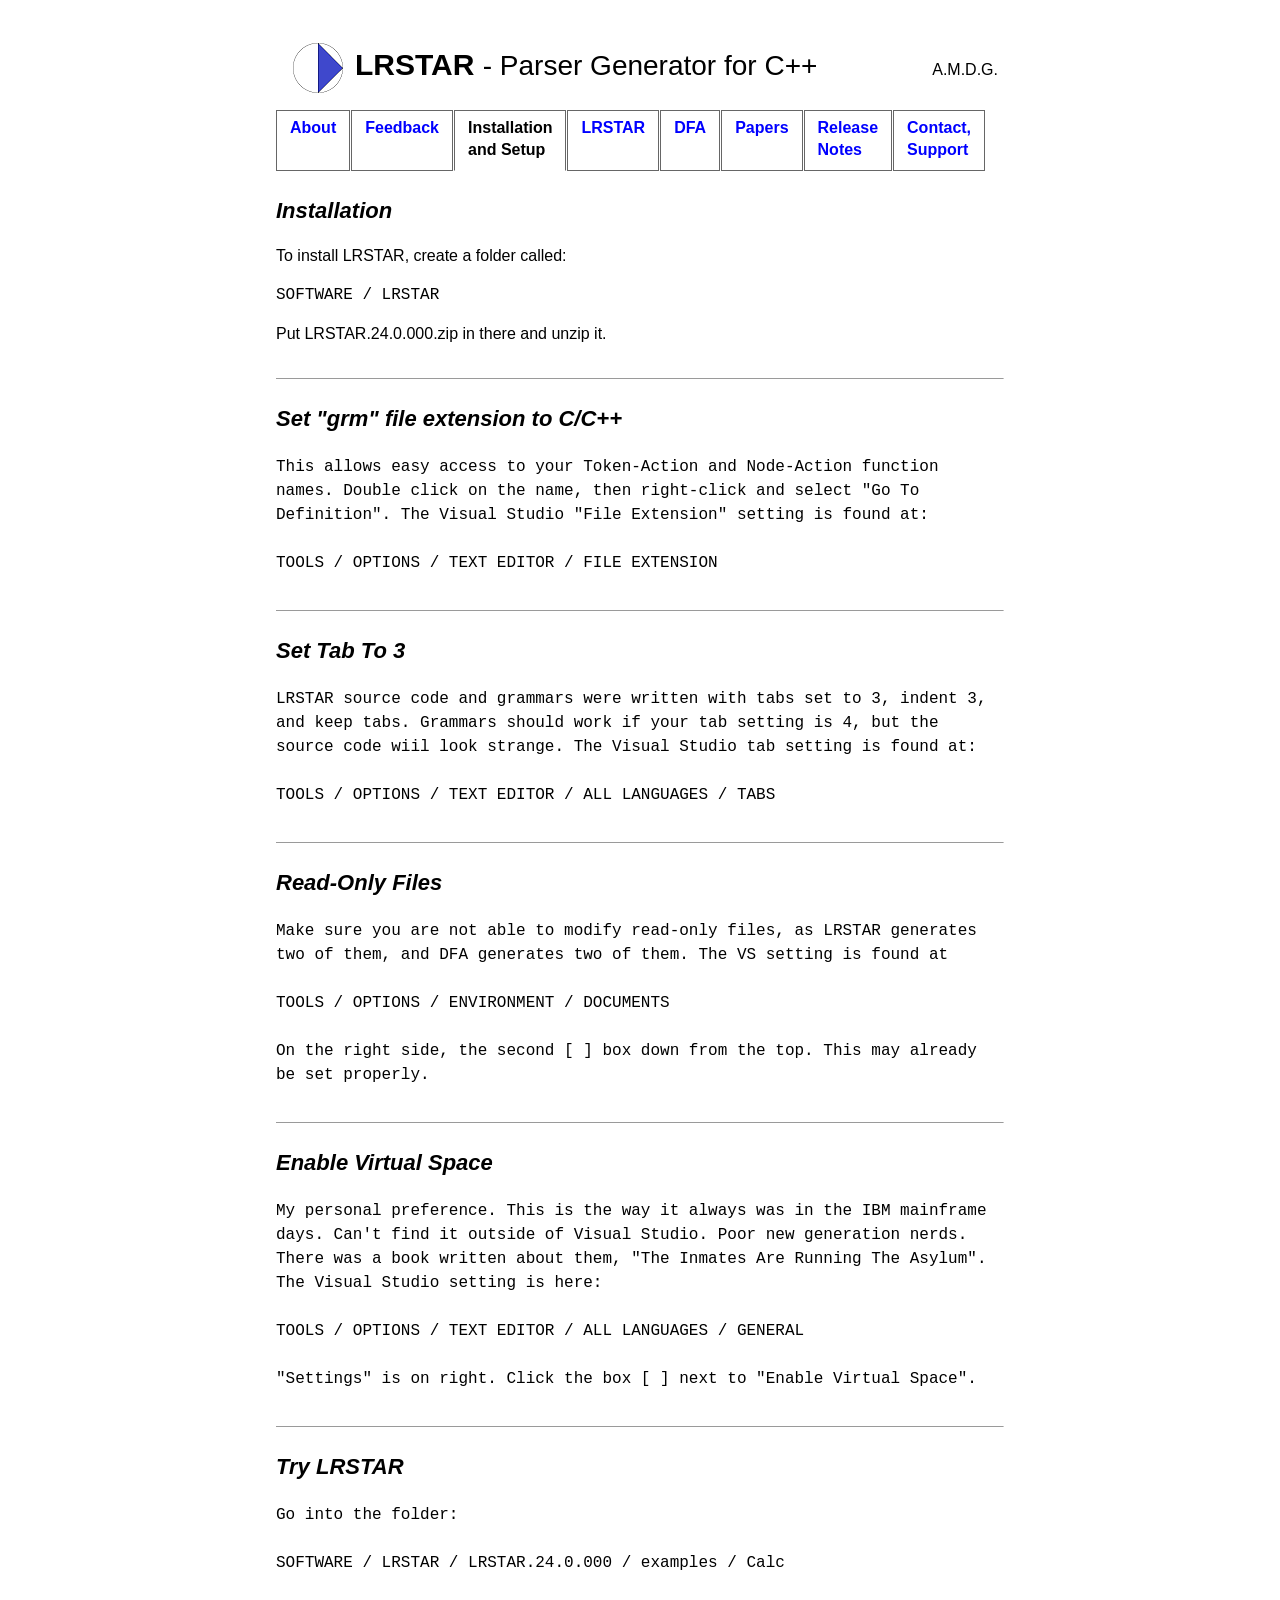
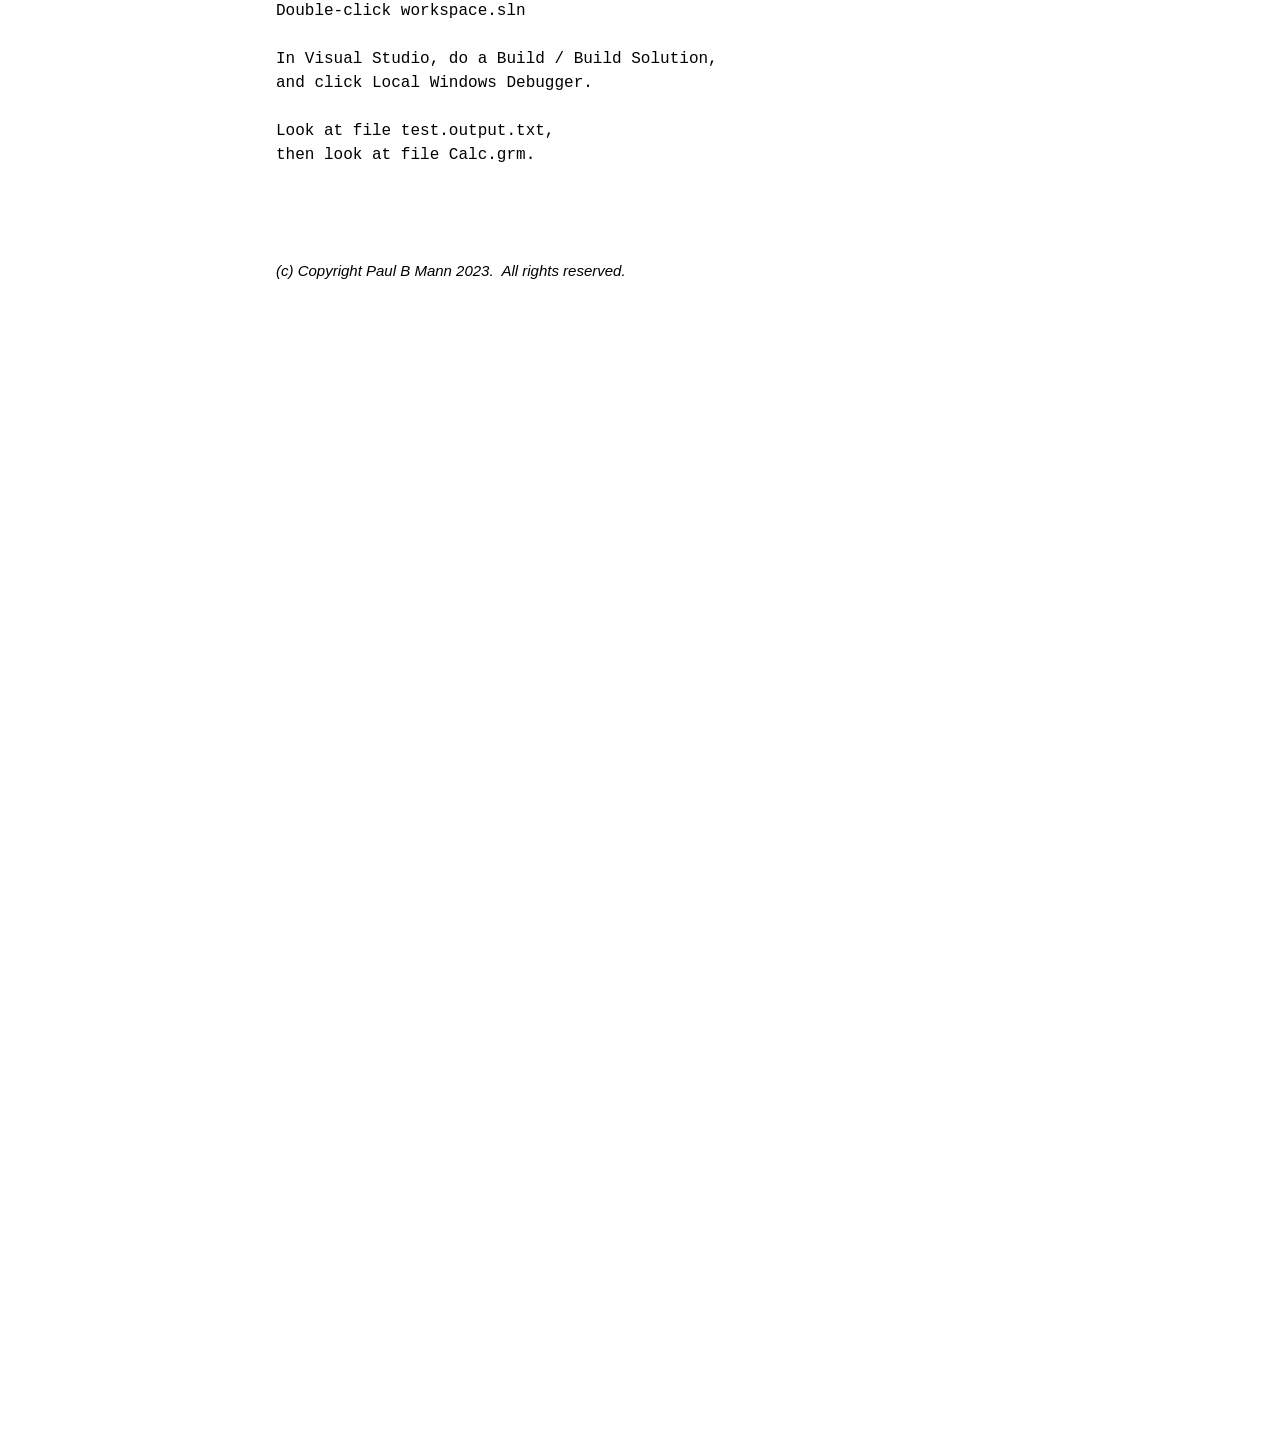
<file: website/installation.html>
<!-- Copyright LRTEC 2020.  All rights reserved. -->

<html>
<head>
   <!-- Google tag (gtag.js) -->
   <script async src="https://www.googletagmanager.com/gtag/js?id=G-99CM9T22YL"></script>
   <script>
      window.dataLayer = window.dataLayer || [];
      function gtag() { dataLayer.push(arguments); }
      gtag('js', new Date());

      gtag('config', 'G-99CM9T22YL');
   </script>

   <title>LRSTAR Parser Generator - Downloads</title>
   <!--   123456789 123456789 123456789 123456789 123456789 123456789 123456789
                   1         2         3         4         5         6         7 -->
   <META name="description" content="LRSTAR Parser Generators for C++ includes DFA Lexer Generator">
   <meta name="viewport" content="width=device-width, initial-scale=1">
   <link rel="stylesheet" type="text/css" href="style.css">
   <link rel="icon" href="favicon.ico" type="image/x-icon">
   <meta name="viewport" content="width=device-width, initial-scale=1">
</head>

<body class="background" topmargin="0" rightmargin="0" bottommargin="0" leftmargin="0">

   <CENTER>

      <table class="toptable" border="0" cellspacing="0" cellpadding="0">
         <tr>

            <td class="logobox"><a class="title" href="index.html"><img src="img/LRGen50.bmp"></a></td>
            <TD class="titlebox">
               <A class="title" href="index.html">LRSTAR <font class="title2">- Parser Generator for C++</font></A>
               <font class="subtitle"></font>
            </TD>
            <td class="amdgbox">
               <a title="Ad majorem Dei gloriam" class="amdg" href="#">A.M.D.G.</a>
            </td>

         </tr>
      </table>

      <TABLE class="topnavtable" border="0" cellspacing="0" cellpadding="0">
         <TBODY>
            <TR>

               <TD class="topnavbox1">
                  <a class="topnav1" href="index.html">About</a>
                  <a class="topnav1" href="feedback.html">Feedback</a>
                  <font class="topnav1">Installation<br>and Setup</font>
                  <a class="topnav1" href="lrstar_doc_basic.html">LRSTAR</a>
                  <a class="topnav1" href="dfa_doc_basic.html">DFA</a>
                  <a class="topnav1" href="papers.html">Papers</a>
                  <a class="topnav1" href="releases.html">Release<br>Notes</a>
                  <a class="topnav1" href="contact.html">Contact,<br>Support</a>
               </TD>

            </TR>
         </TBODY>
      </TABLE>

      <TABLE class="texttable" border="0" cellspacing="0" cellpadding="0">
         <TBODY>
            <TR>

               <TD class="textbox">

                  <P class="pagehead">Installation</P>

                  To install LRSTAR, create a folder called:<br><br>
                  <font class=code3>SOFTWARE / LRSTAR</font><br><br>
                  Put LRSTAR.24.0.000.zip in there and unzip it.

                  <hr size=1>

                  <P class="pagehead">Set "grm" file extension to C/C++

                  <p>
                     This allows easy access to your Token-Action and Node-Action function names.
                     Double click on the name, then right-click and select "Go To Definition".

                     The Visual Studio "File Extension" setting is found at:<br><br>

                     <font class=code3>TOOLS / OPTIONS / TEXT EDITOR / FILE EXTENSION</font>

                     <hr size=1>

                  <P class="pagehead">Set Tab To 3</P>

                  <p>
                     LRSTAR source code and grammars were written with tabs set to 3, indent 3, and keep tabs.
                     Grammars should work if your tab setting is 4, but the source code wiil look strange.
                     The Visual Studio tab setting is found at:<br><br>

                     <font class=code3>TOOLS / OPTIONS / TEXT EDITOR / ALL LANGUAGES / TABS</font>

                     <hr size=1>

                  <P class="pagehead">Read-Only Files</P>

                  <p>
                     Make sure you are not able to modify read-only files, as LRSTAR generates two of them,
                     and DFA generates two of them.  The VS setting is found at <br><br>

                     <font class=code3>TOOLS / OPTIONS / ENVIRONMENT / DOCUMENTS</font> <br><br>

                     On the right side, the second [ ] box down from the top.  This may already be set properly.

                     <hr size=1>

                  <P class="pagehead">Enable Virtual Space</P>

                  <p>
                     My personal preference. This is the way it always was in the IBM mainframe days.
                     Can't find it outside of Visual Studio.  Poor new generation nerds.  There was a book written about them,
                     "The Inmates Are Running The Asylum".
                     The Visual Studio setting is here:<br><br>

                     <font class=code3>TOOLS / OPTIONS / TEXT EDITOR / ALL LANGUAGES / GENERAL </font> <br><br>

                     "Settings" is on right.  Click the box [  ] next to "Enable Virtual Space".

                     <hr size=1>

                  <P class="pagehead">Try LRSTAR</P>

                  <p>
                     Go into the folder:<br><br>

                     <font class=code3>SOFTWARE / LRSTAR / LRSTAR.24.0.000 / examples / Calc</font><br><br>

                     Double-click <font class=code3>workspace.sln</font> <br><br>

                     In Visual Studio, do a <font class=code3>Build / Build Solution</font>, <br>
                     and click <font class=code3>Local Windows Debugger</font>.  <br><br>

                     Look at file <font class=code3>test.output.txt</font>,  <br>
                     then look at file <font class=code3>Calc.grm</font>. <br><br>

               </TD>

            </TR>
         </TBODY>
      </TABLE>

      <TABLE class="bottable" border="0" cellspacing="0" cellpadding="0">
         <TBODY>
            <TR>

               <TD class="bottombox">(c) Copyright Paul B Mann 2023.&nbsp; All rights reserved.</TD>

            </TR>
         </TBODY>
      </TABLE>

   </CENTER>

</body>
</html>

<!-- Copyright LRTEC 2020.  All rights reserved. -->
</file>
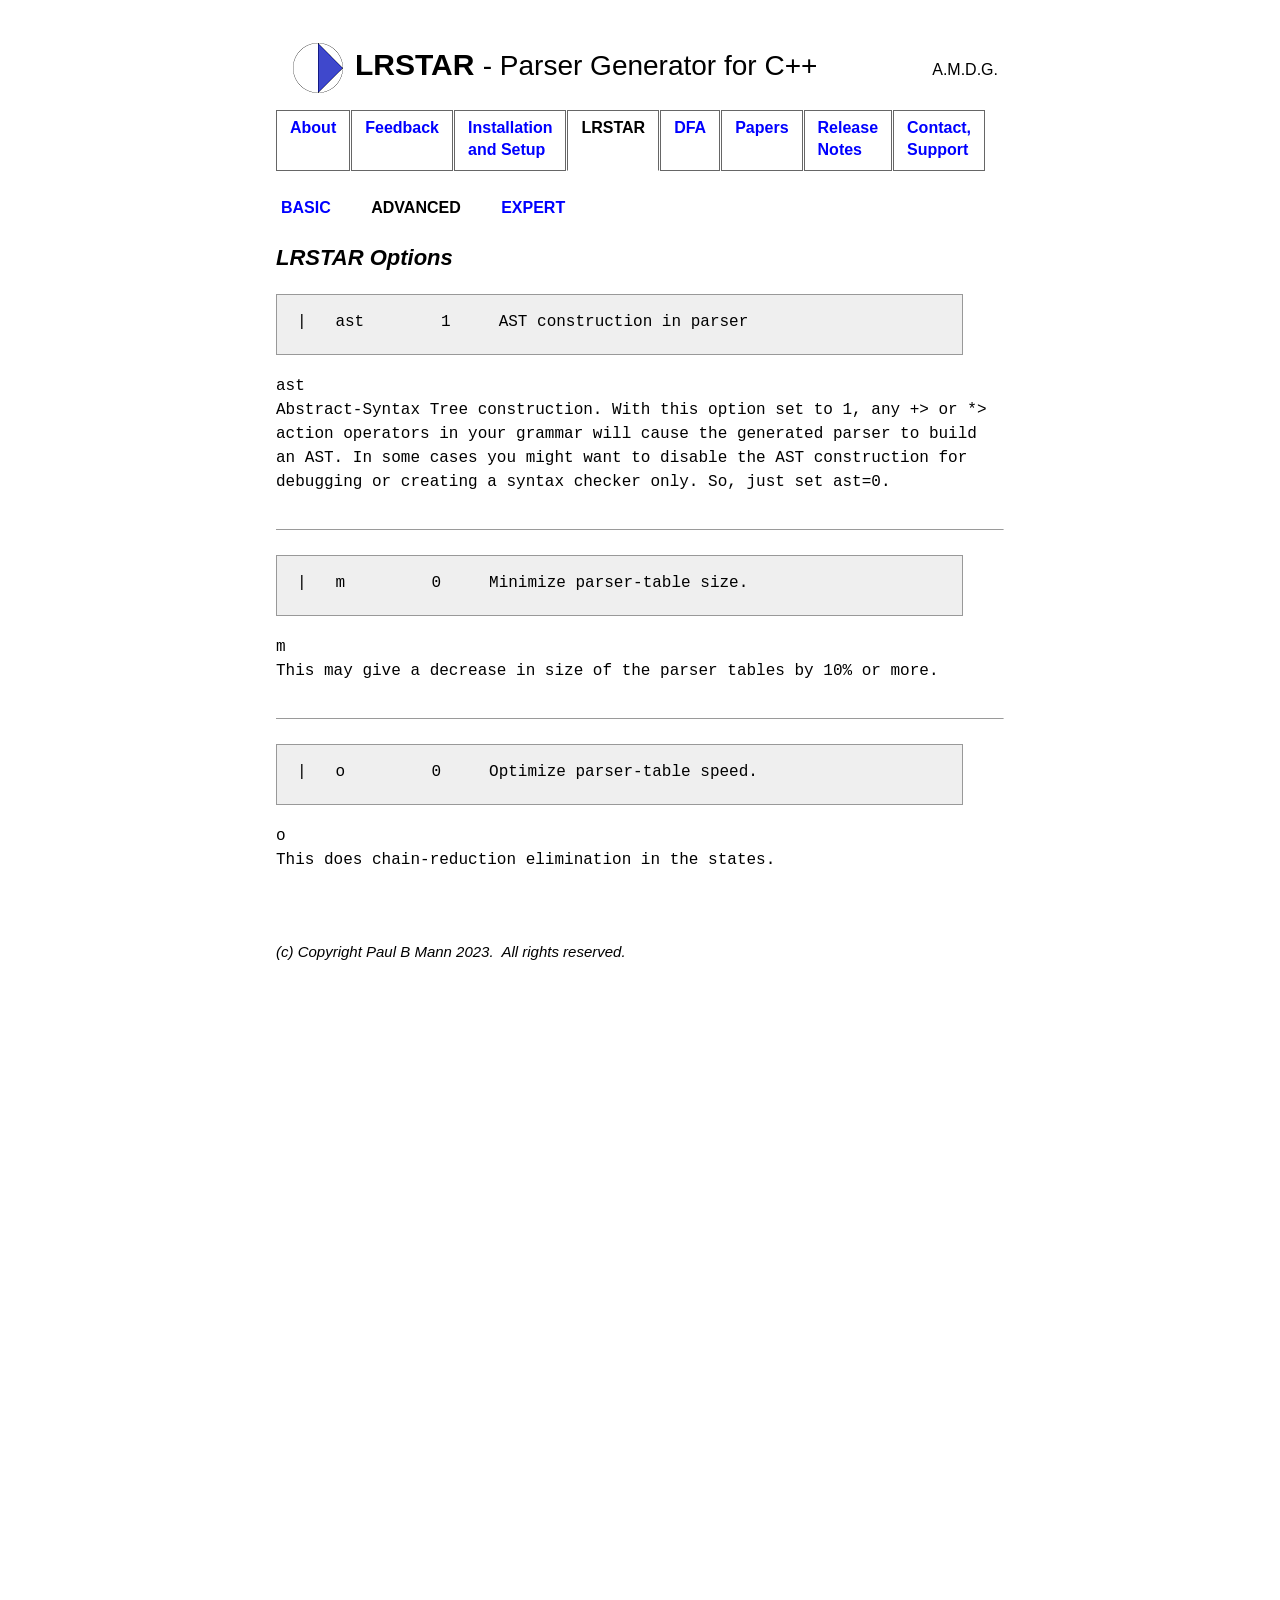
<file: website/lrstar_doc_advanced.html>
<!-- Copyright LRTEC 2020.  All rights reserved. -->

<html>
<head>
   <!-- Google tag (gtag.js) -->
   <script async src="https://www.googletagmanager.com/gtag/js?id=G-99CM9T22YL"></script>
   <script>
      window.dataLayer = window.dataLayer || [];
      function gtag() { dataLayer.push(arguments); }
      gtag('js', new Date());

      gtag('config', 'G-99CM9T22YL');
   </script>
   <title>LRSTAR Parser Generator - LRSTAR </title>
   <!--   123456789 123456789 123456789 123456789 123456789 123456789 123456789
                   1         2         3         4         5         6         7 -->
   <META name="description" content="LRSTAR Parser Generators for C++ includes DFA Lexer Generator">
   <meta name="viewport" content="width=device-width, initial-scale=1">
   <link rel="stylesheet" type="text/css" href="style.css">
   <link rel="icon" href="favicon.ico" type="image/x-icon">
   <meta name="viewport" content="width=device-width, initial-scale=1">
</head>

<body class="background" topmargin="0" rightmargin="0" bottommargin="0" leftmargin="0">

   <CENTER>

      <table class="toptable" border="0" cellspacing="0" cellpadding="0">
         <tr>

            <td class="logobox"><a class="title" href="index.html"><img src="img/LRGen50.bmp"></a></td>
            <TD class="titlebox">
               <A class="title" href="index.html">LRSTAR <font class="title2">- Parser Generator for C++</A>
               <font class="subtitle"></font>
            </TD>
            <td class="amdgbox">
               <a title="Ad majorem Dei gloriam" class="amdg" href="#">A.M.D.G.</a>
            </td>

         </tr>
      </table>

      <TABLE class="topnavtable" border="0" cellspacing="0" cellpadding="0">
         <TBODY>
            <TR>

               <TD class="topnavbox1">
                  <a class="topnav1" href="index.html">About</a>
                  <a class="topnav1" href="feedback.html">Feedback</a>
                  <a class="topnav1" href="installation.html">Installation<br>and Setup</a>
                  <font class="topnav1">LRSTAR</font>
                  <a class="topnav1" href="dfa_doc_basic.html">DFA</a>
                  <a class="topnav1" href="papers.html">Papers</a>
                  <a class="topnav1" href="releases.html">Release<br>Notes</a>
                  <a class="topnav1" href="contact.html">Contact,<br>Support</a>
               </TD>

            </TR>
         </TBODY>
      </TABLE>

      <TABLE class="texttable" border="0" cellspacing="0" cellpadding="0">
         <TBODY>
            <TR>

               <TD class="textbox">

                  <TABLE class=topnavtable2 border="0" cellspacing="0" cellpadding="0">
                     <TR>
                        <TD class="topnavbox2">
                           <a class="topnav2" href="lrstar_doc_basic.html">BASIC</a>
                           <font class="topnav2">ADVANCED</font>
                           <a class="topnav2" href="lrstar_doc_expert.html">EXPERT</a>
                        </TD>
                     </TR>
                  </TABLE>

                  <P class="pagehead">LRSTAR Options</P>

<pre>
|   <font class=code3>ast</font>        1     AST construction in parser
</pre>

                  <p>
                     <font class=code>ast</font><br>
                     Abstract-Syntax Tree construction.  With this option set to 1, any
                     <font class=code3>+></font> or <font class=code3>*></font> action operators
                     in your grammar will cause the generated parser to build an AST.
                     In some cases you might want to disable the AST construction for debugging or
                     creating a syntax checker only.  So, just set <font class=code3>ast=0</font>.

                     <hr size=1>

<pre>
|   <font class=code3>m</font>         0     Minimize parser-table size.
</pre>

                  <p>
                     <font class=code>m</font><br>
                     This may give a decrease in size of the parser tables by 10% or more.

                     <hr size=1>

<pre>
|   <font class=code3>o</font>         0     Optimize parser-table speed.
</pre>

                  <p>
                     <font class=code>o</font><br>
                     This does chain-reduction elimination in the states.

               </TD>

            </TR>
         </TBODY>
      </TABLE>

      <TABLE class="bottable" border="0" cellspacing="0" cellpadding="0">
         <TBODY>
            <TR>

               <TD class="bottombox">(c) Copyright Paul B Mann 2023.&nbsp; All rights reserved.</TD>

            </TR>
         </TBODY>
      </TABLE>

   </CENTER>

</body>
</html>

<!-- Copyright LRTEC 2020.  All rights reserved. -->
</file>
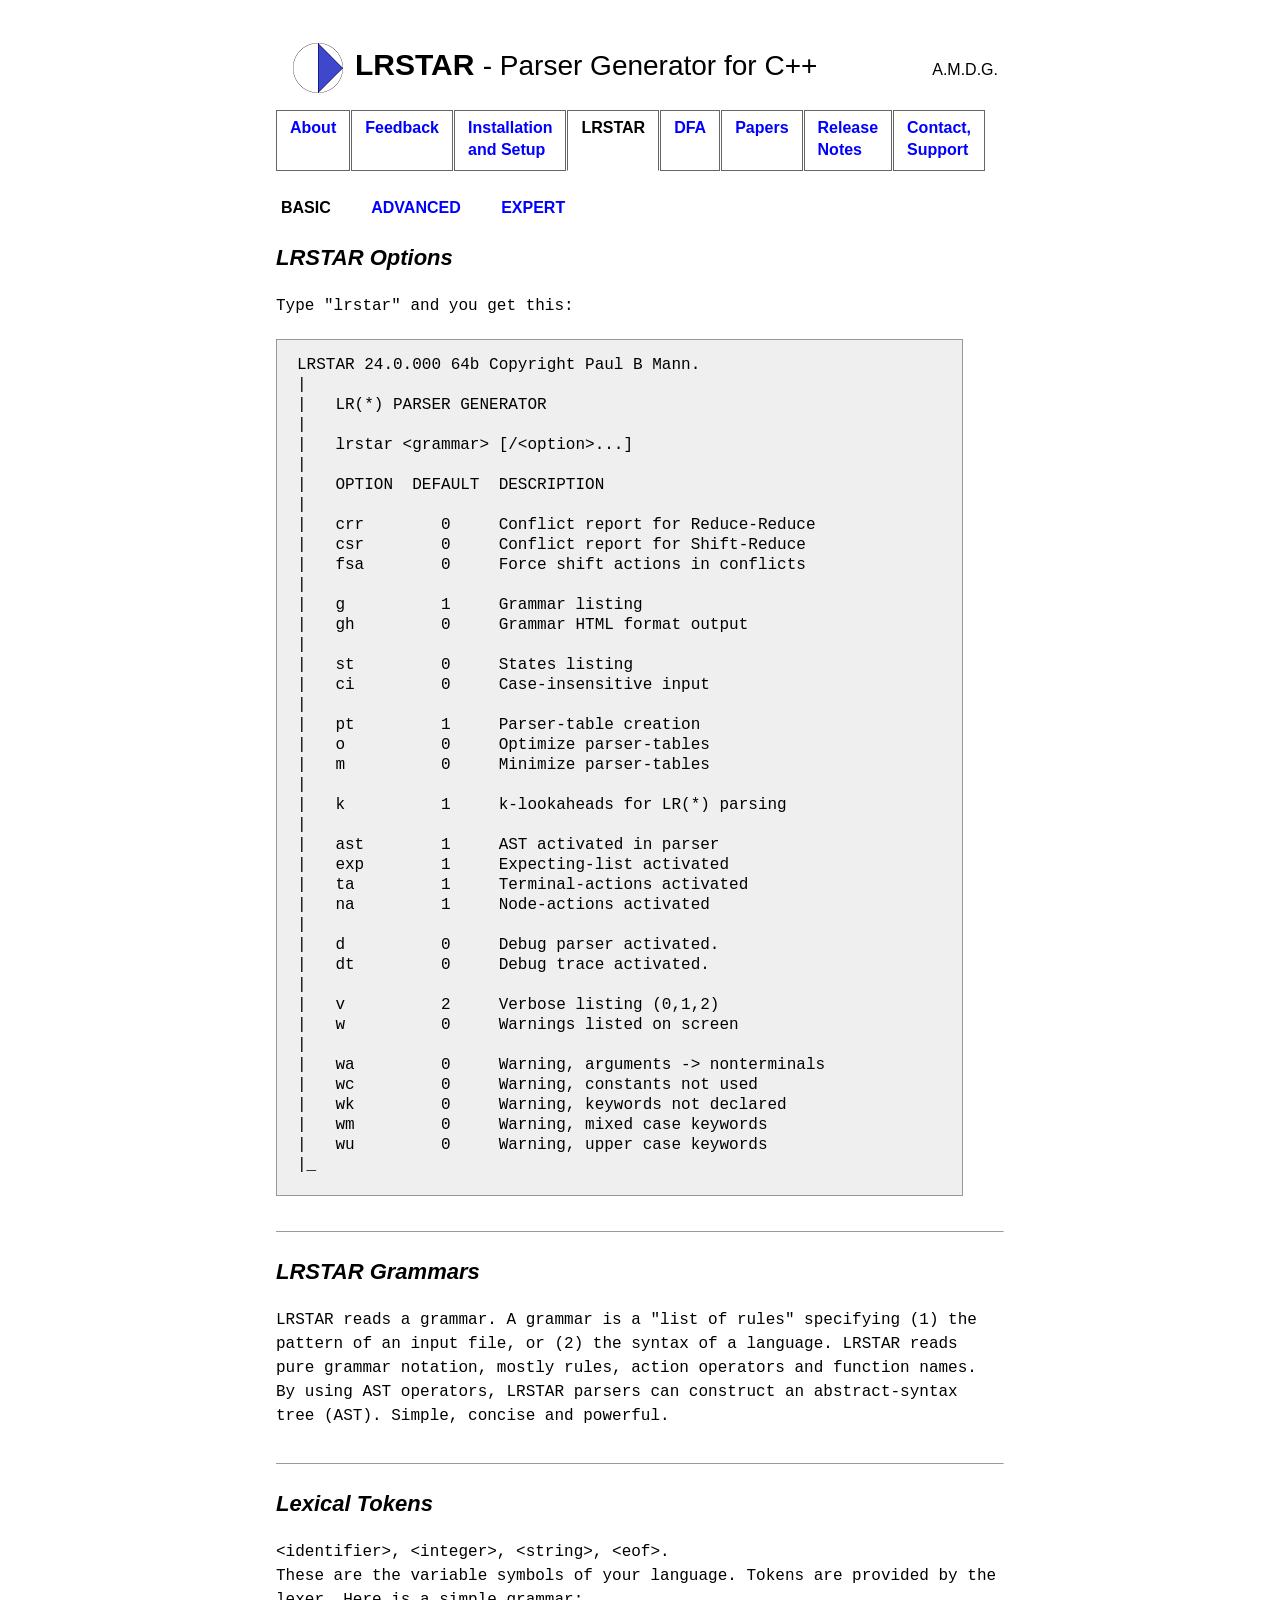
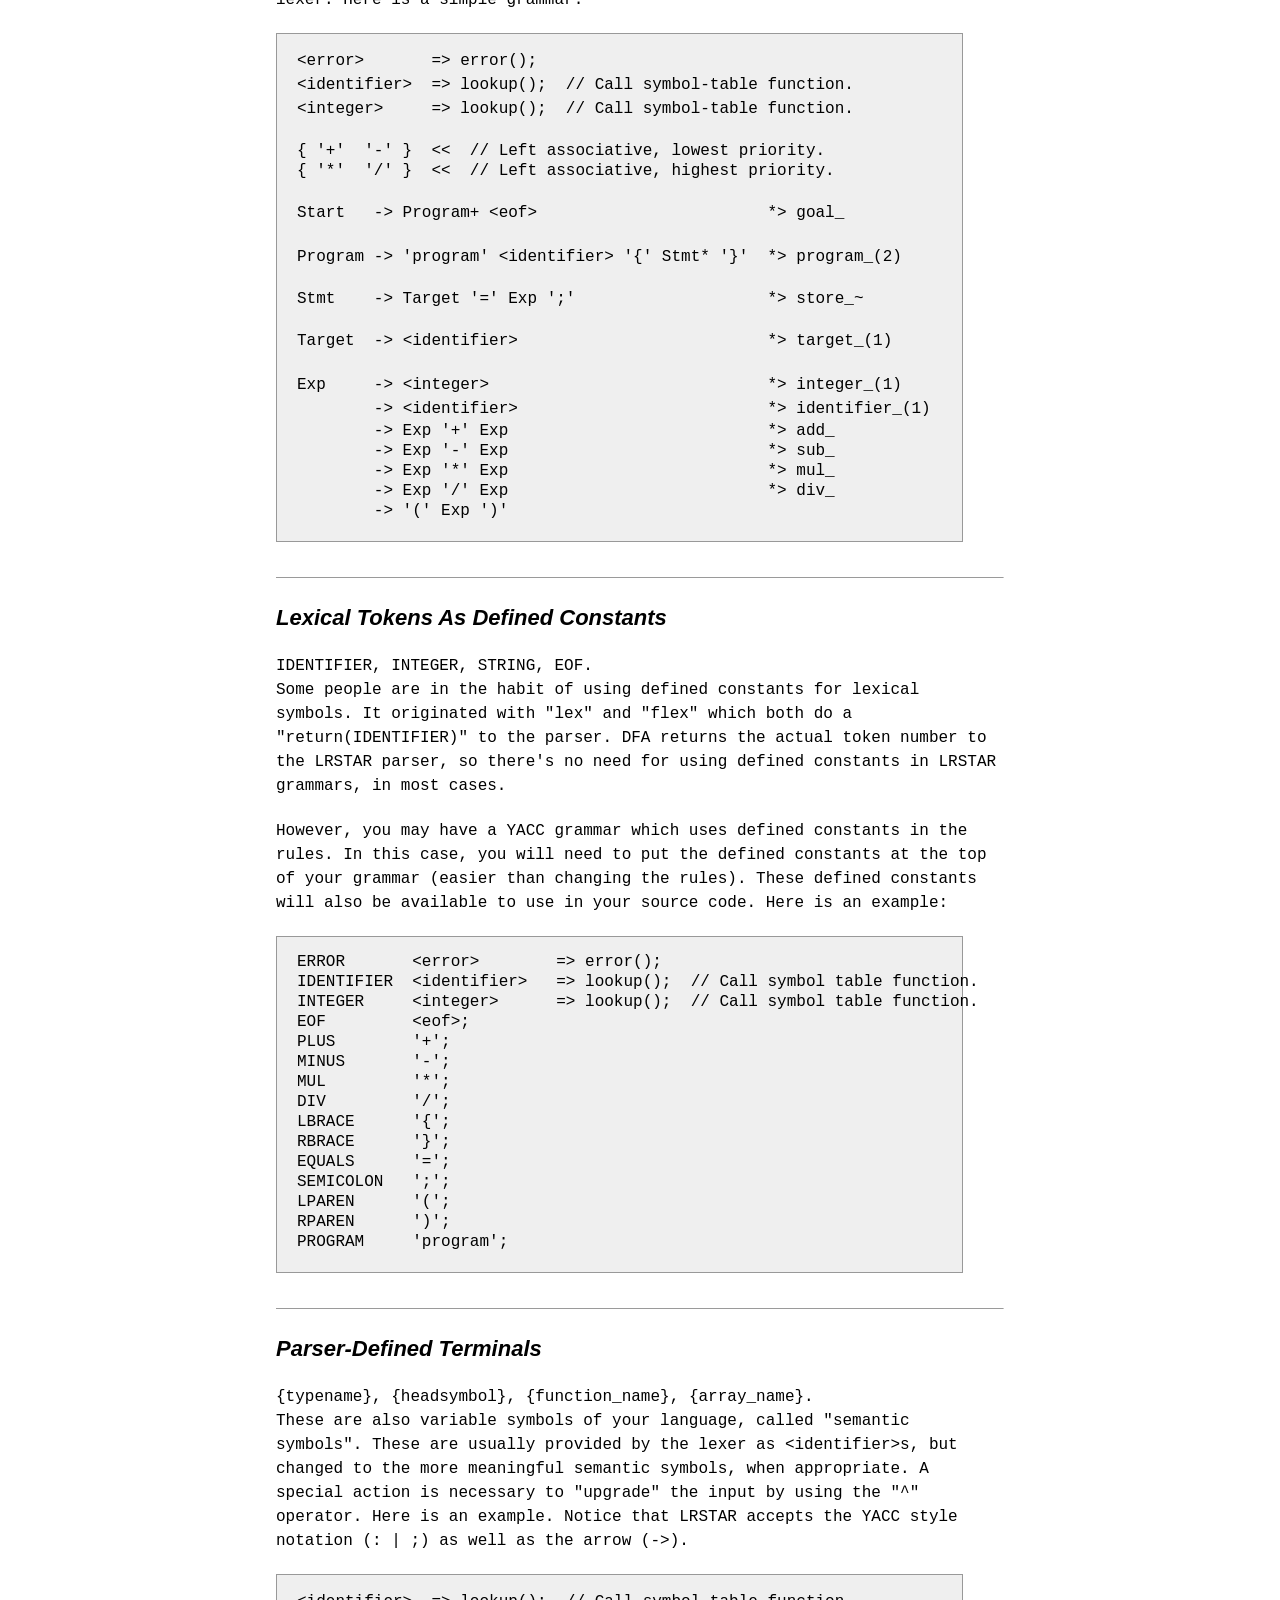
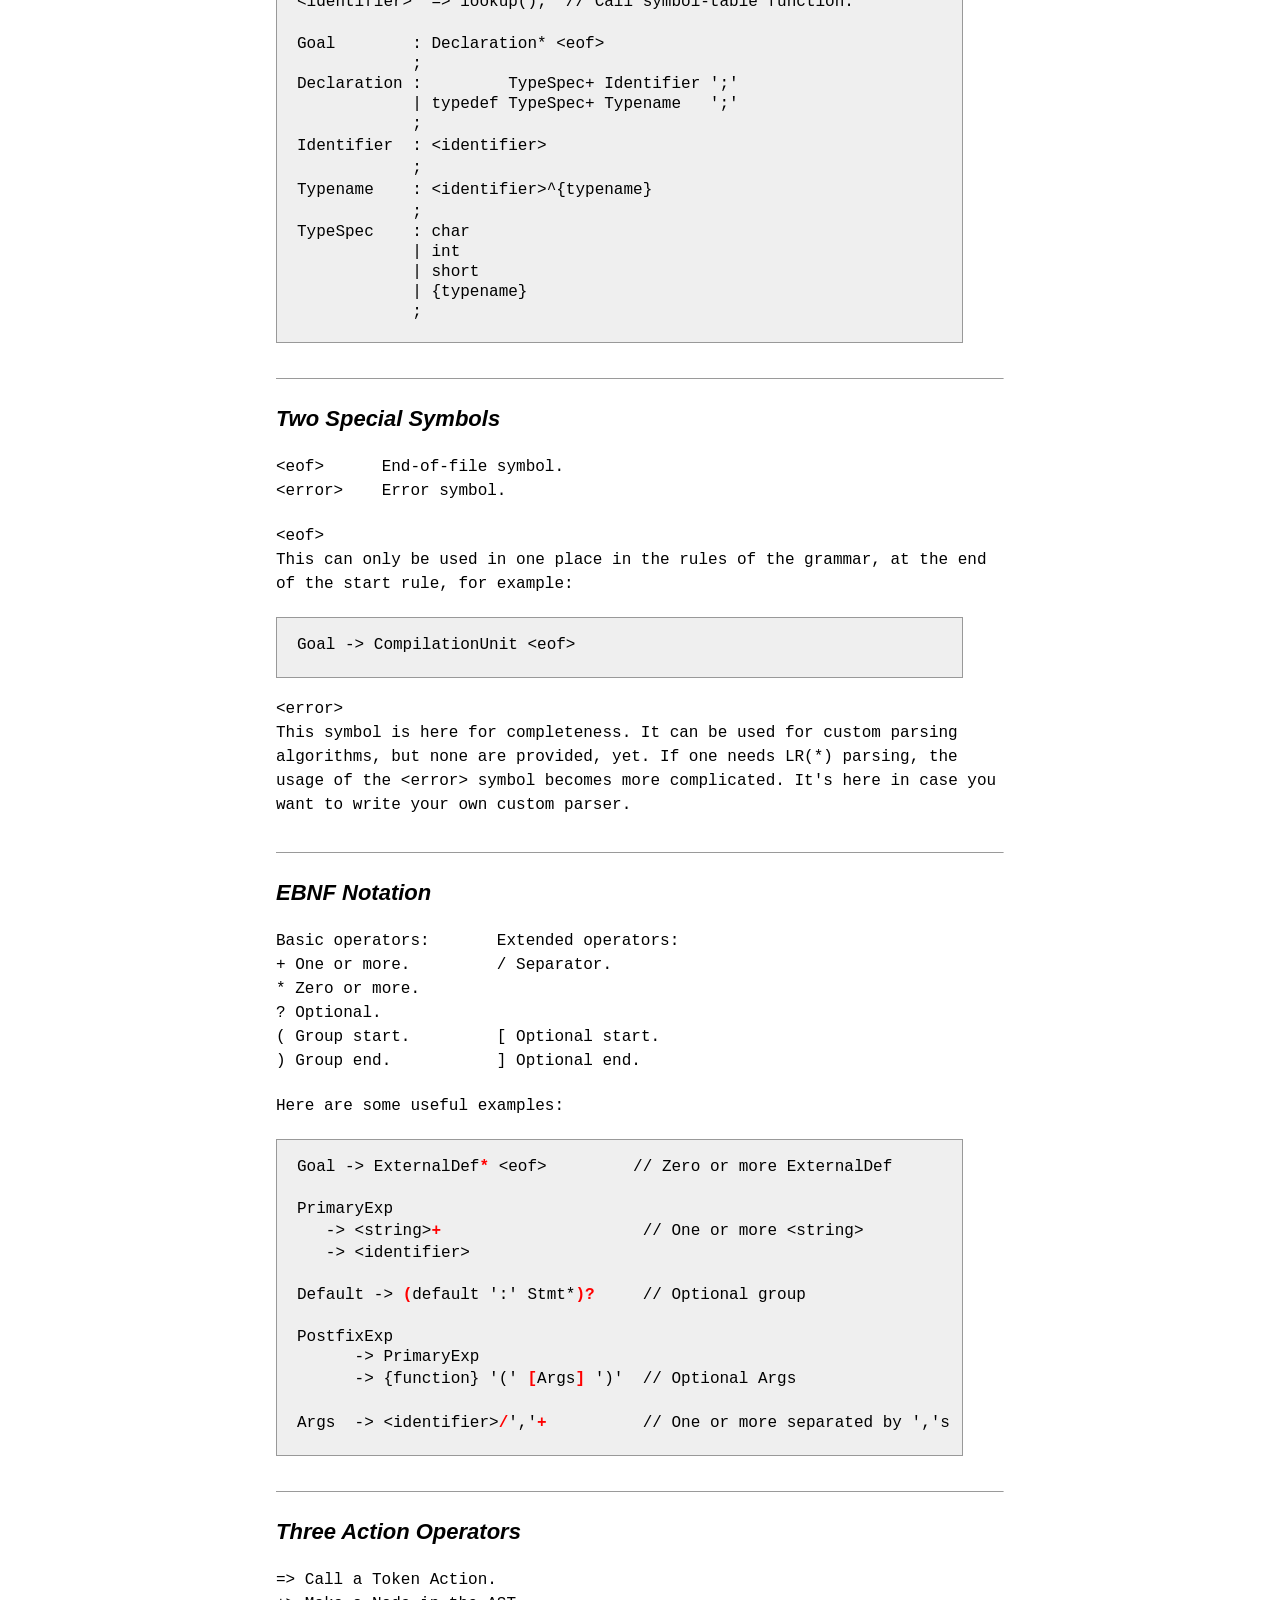
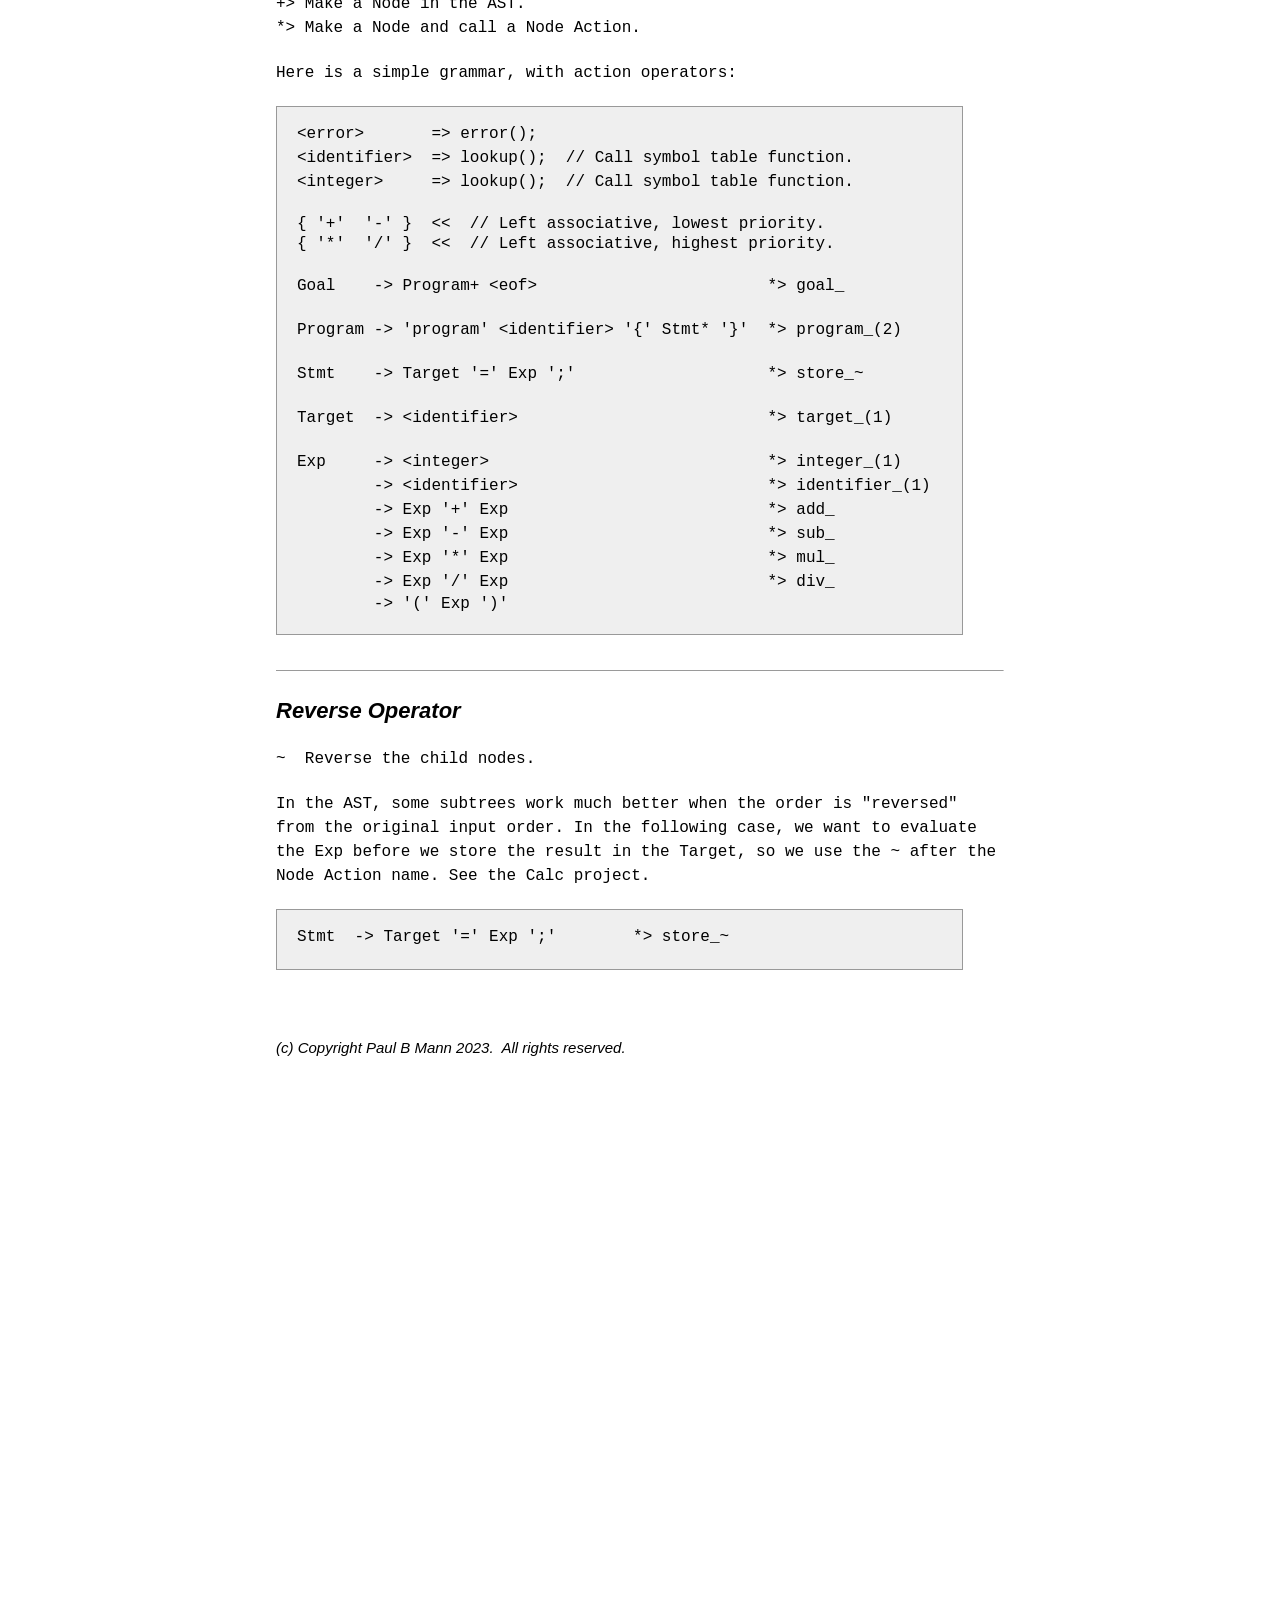
<file: website/lrstar_doc_basic.html>
<!-- Copyright LRTEC 2020.  All rights reserved. -->

<html>
<head>
   <!-- Google tag (gtag.js) -->
   <script async src="https://www.googletagmanager.com/gtag/js?id=G-99CM9T22YL"></script>
   <script>
      window.dataLayer = window.dataLayer || [];
      function gtag() { dataLayer.push(arguments); }
      gtag('js', new Date());

      gtag('config', 'G-99CM9T22YL');
   </script>

   <title>LRSTAR Parser Generator - LRSTAR </title>
   <!--   123456789 123456789 123456789 123456789 123456789 123456789 123456789
                   1         2         3         4         5         6         7 -->
   <META name="description" content="LRSTAR Parser Generators for C++ includes DFA Lexer Generator">
   <meta name="viewport" content="width=device-width, initial-scale=1">
   <link rel="stylesheet" type="text/css" href="style.css">
   <link rel="icon" href="favicon.ico" type="image/x-icon">
   <meta name="viewport" content="width=device-width, initial-scale=1">
</head>

<body class="background" topmargin="0" rightmargin="0" bottommargin="0" leftmargin="0">

   <CENTER>

      <table class="toptable" border="0" cellspacing="0" cellpadding="0">
         <tr>

            <td class="logobox"><a class="title" href="index.html"><img src="img/LRGen50.bmp"></a></td>
            <TD class="titlebox">
               <A class="title" href="index.html">LRSTAR <font class="title2">- Parser Generator for C++</A>
               <font class="subtitle"></font>
            </TD>
            <td class="amdgbox">
               <a title="Ad majorem Dei gloriam" class="amdg" href="#">A.M.D.G.</a>
            </td>

         </tr>
      </table>

      <TABLE class="topnavtable" border="0" cellspacing="0" cellpadding="0">
         <TBODY>
            <TR>

               <TD class="topnavbox1">
                  <a class="topnav1" href="index.html">About</a>
                  <a class="topnav1" href="feedback.html">Feedback</a>
                  <a class="topnav1" href="installation.html">Installation<br>and Setup</a>
                  <font class="topnav1">LRSTAR</font>
                  <a class="topnav1" href="dfa_doc_basic.html">DFA</a>
                  <a class="topnav1" href="papers.html">Papers</a>
                  <a class="topnav1" href="releases.html">Release<br>Notes</a>
                  <a class="topnav1" href="contact.html">Contact,<br>Support</a>
               </TD>

            </TR>
         </TBODY>
      </TABLE>

      <TABLE class="texttable" border="0" cellspacing="0" cellpadding="0">
         <TBODY>
            <TR>

               <TD class="textbox">

                  <TABLE class=topnavtable2 border="0" cellspacing="0" cellpadding="0">
                     <TR>
                        <TD class="topnavbox2">
                           <font class="topnav2">BASIC</font>
                           <a class="topnav2" href="lrstar_doc_advanced.html">ADVANCED</a>
                           <a class="topnav2" href="lrstar_doc_expert.html">EXPERT</a>
                        </TD>
                     </TR>
                  </TABLE>

                  <P class="pagehead">LRSTAR Options</P>

                  <p>
                     Type "lrstar" and you get this:

                     <pre>
LRSTAR 24.0.000 64b Copyright Paul B Mann.
|
|   LR(*) PARSER GENERATOR
|                                               
|   lrstar &lt;grammar&gt; [/&lt;option&gt;...]
|
|   OPTION  DEFAULT  DESCRIPTION
|
|   crr        0     Conflict report for Reduce-Reduce
|   csr        0     Conflict report for Shift-Reduce
|   fsa        0     Force shift actions in conflicts
|
|   g          1     Grammar listing
|   gh         0     Grammar HTML format output
|
|   st         0     States listing
|   ci         0     Case-insensitive input
|
|   pt         1     Parser-table creation
|   o          0     Optimize parser-tables
|   m          0     Minimize parser-tables
|
|   k          1     k-lookaheads for LR(*) parsing
|
|   ast        1     AST activated in parser
|   exp        1     Expecting-list activated
|   ta         1     Terminal-actions activated
|   na         1     Node-actions activated
|
|   d          0     Debug parser activated.
|   dt         0     Debug trace activated.
|
|   v          2     Verbose listing (0,1,2)
|   w          0     Warnings listed on screen
|
|   wa         0     Warning, arguments -> nonterminals
|   wc         0     Warning, constants not used
|   wk         0     Warning, keywords not declared
|   wm         0     Warning, mixed case keywords
|   wu         0     Warning, upper case keywords
|_
</pre>

                  <hr size=1>

                  <P class="pagehead">LRSTAR Grammars</P>

                  <p>
                     LRSTAR reads a grammar.  A grammar is a "list of rules" specifying
                     (1) the pattern of an input file, or (2) the syntax of a language.
                     LRSTAR reads pure grammar notation, mostly rules, action operators and
                     function names.  By using AST operators, LRSTAR parsers can construct an
                     abstract-syntax tree (AST).  Simple, concise and powerful.

                     <hr size=1>

                  <P class="pagehead">Lexical Tokens</P>

                  <p>
                     <font class=code3>&lt;identifier></font>,
                     <font class=code3>&lt;integer></font>,
                     <font class=code3>&lt;string></font>,
                     <font class=code3>&lt;eof></font>.<br>
                     These are the variable symbols of your language. Tokens are provided by the lexer.
                     Here is a simple grammar:

<pre>
<font class=code3>&lt;error></font>       => error();
<font class=code3>&lt;identifier></font>  => lookup();  // Call symbol-table function.
<font class=code3>&lt;integer></font>     => lookup();  // Call symbol-table function.

{ '+'  '-' }  &lt;&lt;  // Left associative, lowest priority.     
{ '*'  '/' }  &lt;&lt;  // Left associative, highest priority.

Start   -> Program+ <font class=code3>&lt;eof></font>                        *> goal_     

Program -> 'program' <font class=code3>&lt;identifier></font> '{' Stmt* '}'  *> program_(2)
            
Stmt    -> Target '=' Exp ';'                    *> store_~       
           
Target  -> <font class=code3>&lt;identifier></font>                          *> target_(1)      
            
Exp     -> <font class=code3>&lt;integer></font>                             *> integer_(1)        
        -> <font class=code3>&lt;identifier></font>                          *> identifier_(1)     
        -> Exp '+' Exp                           *> add_          
        -> Exp '-' Exp                           *> sub_          
        -> Exp '*' Exp                           *> mul_          
        -> Exp '/' Exp                           *> div_          
        -> '(' Exp ')'  
</pre>

                     <hr size=1>

                  <P class="pagehead">Lexical Tokens As Defined Constants</P>

                  <p>
                     <font class=blue>IDENTIFIER</font>,
                     <font class=blue>INTEGER</font>,
                     <font class=blue>STRING</font>,
                     <font class=blue>EOF</font>.<br>
                     Some people are in the habit of using defined constants for lexical symbols.
                     It originated with "lex" and "flex" which both do a "return(<font class=blue>IDENTIFIER</font>)" to the
                     parser.  DFA returns the actual token number to the LRSTAR parser, so there's no
                     need for using defined constants in LRSTAR grammars, in most cases.

                  <p>
                     However, you may have a YACC grammar which uses defined constants in the rules.
                     In this case, you will need to put the defined constants at the top of your grammar
                     (easier than changing the rules).  These defined constants will also be available
                     to use in your source code.  Here is an example:

<pre>
<font class=blue>ERROR</font>       &lt;error>        => error();
<font class=blue>IDENTIFIER</font>  &lt;identifier>   => lookup();  // Call symbol table function.
<font class=blue>INTEGER</font>     &lt;integer>      => lookup();  // Call symbol table function.
<font class=blue>EOF</font>         &lt;eof>;     
<font class=blue>PLUS</font>        '+';
<font class=blue>MINUS</font>       '-';
<font class=blue>MUL</font>         '*';
<font class=blue>DIV</font>         '/';
<font class=blue>LBRACE</font>      '{';
<font class=blue>RBRACE</font>      '}';
<font class=blue>EQUALS</font>      '=';
<font class=blue>SEMICOLON</font>   ';';
<font class=blue>LPAREN</font>      '(';
<font class=blue>RPAREN</font>      ')';
<font class=blue>PROGRAM</font>     'program';
</pre>

                     <hr size=1>

                  <P class="pagehead">Parser-Defined Terminals</P>

                  <p>
                     <font class=orange>{typename}</font>,
                     <font class=orange>{headsymbol}</font>,
                     <font class=orange>{function_name}</font>,
                     <font class=orange>{array_name}</font>.<br>
                     These are also variable symbols of your language, called "semantic symbols". These are
                     usually provided by the lexer as <font class=code3>&lt;identifier></font>s, but changed
                     to the more meaningful semantic symbols, when appropriate.  A special action is necessary
                     to "upgrade" the input by using the "^" operator.  Here is an example.  Notice that LRSTAR 
                     accepts the YACC style notation (: | ;) as well as the arrow (->).

<pre>
<font class=code3>&lt;identifier></font>  => lookup();  // Call symbol-table function.

Goal        : Declaration* &lt;eof>
            ;
Declaration :         TypeSpec+ Identifier ';'              
            | typedef TypeSpec+ Typename   ';'   
            ;
Identifier  : <font class=code3>&lt;identifier></font>            
            ;
Typename    : <font class=code3>&lt;identifier></font>^<font class=orange>{typename}</font> 
            ;
TypeSpec    : char                     
            | int                                  
            | short                    
            | <font class=orange>{typename}</font>
            ;
</pre>

                  <hr size=1>

                  <p class="pagehead">Two Special Symbols</p>

                  <p>
                     <font class=code3>&lt;eof></font> &nbsp;&nbsp;&nbsp;&nbsp;&nbsp;End-of-file symbol.<br>
                     <font class=code3>&lt;error></font> &nbsp;&nbsp;&nbsp;Error symbol.<br>


<p>
                     <font class=code3>&lt;eof></font> <br>
                     This can only be used in one place in the rules of the grammar,
                     at the end of the start rule, for example:

<pre>
Goal -> CompilationUnit <font class=code3>&lt;eof></font>
</pre>

                  <p>
                     <font class=code3>&lt;error></font> <br>
                     This symbol is here for completeness.  It can be used for custom parsing algorithms,
                     but none are provided, yet.  If one needs LR(*) parsing, the usage of the
                     <font class=code3>&lt;error></font> symbol becomes more complicated.  It's here in
                     case you want to write your own custom parser.

                  <hr size=1>

                  <p class="pagehead">EBNF Notation</p>

                  <p>
                     Basic operators: &nbsp;&nbsp;&nbsp;&nbsp;&nbsp;&nbsp;Extended operators:<br>
                     <font class=code>+</font> One or more.    &nbsp;&nbsp;&nbsp;&nbsp;&nbsp;&nbsp;&nbsp;&nbsp;<font class=code>/</font> Separator. <br>
                     <font class=code>*</font> Zero or more.<br>
                     <font class=code>?</font> Optional. <br>
                     <font class=code>(</font> Group start.    &nbsp;&nbsp;&nbsp;&nbsp;&nbsp;&nbsp;&nbsp;&nbsp;<font class=code>[</font> Optional start. <br>
                     <font class=code>)</font> Group end.      &nbsp;&nbsp;&nbsp;&nbsp;&nbsp;&nbsp;&nbsp;&nbsp;&nbsp;&nbsp;<font class=code>]</font> Optional end.

                  <p>
                     Here are some useful examples:

<pre>
Goal -> ExternalDef<font class=code2>*</font> &lt;eof>         // Zero or more ExternalDef                                    
      
PrimaryExp
   -> &lt;string><font class=code2>+</font>                     // One or more &lt;string>
   -> &lt;identifier>                                           

Default -> <font class=code2>(</font>default ':' Stmt*<font class=code2>)?</font>     // Optional group

PostfixExp
      -> PrimaryExp
      -> {function} '(' <font class=code2>[</font>Args<font class=code2>]</font> ')'  // Optional Args

Args  -> &lt;identifier><font class=code2>/</font>','<font class=code2>+</font>          // One or more separated by ','s
</pre>


                  <hr size=1>

                  <P class="pagehead">Three Action Operators</P>

                  <p>
                     <font class=code>=></font> Call a Token Action.<br>
                     <font class=code>+></font> Make a Node in the AST.<br>
                     <font class=code>*></font> Make a Node and call a Node Action.<br>

                  <p>
                     Here is a simple grammar, with action operators:

<pre>
&lt;error>       <font class=code3>=></font> error();
&lt;identifier>  <font class=code3>=></font> lookup();  // Call symbol table function.
&lt;integer>     <font class=code3>=></font> lookup();  // Call symbol table function.

{ '+'  '-' }  &lt;&lt;  // Left associative, lowest priority.     
{ '*'  '/' }  &lt;&lt;  // Left associative, highest priority.

Goal    -> Program+ &lt;eof>                        <font class=code3>*></font> goal_     

Program -> 'program' &lt;identifier> '{' Stmt* '}'  <font class=code3>*></font> program_(2)
            
Stmt    -> Target '=' Exp ';'                    <font class=code3>*></font> store_~         
           
Target  -> &lt;identifier>                          <font class=code3>*></font> target_(1)      
            
Exp     -> &lt;integer>                             <font class=code3>*></font> integer_(1)        
        -> &lt;identifier>                          <font class=code3>*></font> identifier_(1)     
        -> Exp '+' Exp                           <font class=code3>*></font> add_            
        -> Exp '-' Exp                           <font class=code3>*></font> sub_            
        -> Exp '*' Exp                           <font class=code3>*></font> mul_            
        -> Exp '/' Exp                           <font class=code3>*></font> div_            
        -> '(' Exp ')'  
</pre>


                  <hr size=1>

                  <p class="pagehead">Reverse Operator</p>

                  <p>
                     <font class=code>~</font> &nbsp;Reverse the child nodes.

                  <p>
                     In the AST, some subtrees work much better when the order is "reversed" from the
                     original input order.  In the following case, we want to evaluate the Exp before
                     we store the result in the Target, so we use the <font class=code>~</font> after
                     the Node Action name.  See the Calc project.

<pre>
Stmt  -> Target '=' Exp ';'        <font class=code3>*></font> store_<font class=code>~</font>        
</pre>

                     <!--              <hr size=1>

                     <p class="pagehead">Three Argument Arrays</p>

                     <p>
                        <font class=orange>arga</font>[], <font class=orange>argx</font>[], <font class=orange>argy</font>[].<br>
                        These are available as follows:

                     <p>
                        Token Actions: <font class=orange>arga</font>[]

   <pre>
   Grammar:
      &lt;alpha>  => headsym (<font class=orange>{headsymbol}</font>);

   Function:
   int   LRGen_TokenActions::headsym (int& t)
   {
         int original_t = t;
         char* p = token.start-1;
         while (*p == ' ' || *p == '\t') p--;
         if (*p == '\n') // First symbol on this line?
         {
            t = <font class=orange>arga</font>[t]; // Set to <font class=orange>{headsymbol}</font>
         }
         return lookup (original_t);
   }
   </pre>

                     <p>
                        Parse Actions: 1st argument = <font class=orange>argx</font>[], 2nd argument = <font class=orange>argy</font>[]

   <pre>
   Grammar:
      TypedefIdentifier -> &lt;identifier>  => typedef_ (<font class=orange>1</font>,<font class=orange>{typename}</font>)

   Function:
   int   Typedef_ParseActions::typedef_ (int p)
   {
         int <font class=orange>x</font> = <font class=orange>argx</font>[p];
         int sti = PS[<font class=orange>x</font>].sti;        // Get sti from parse stack.
         symbol[sti].term = <font class=orange>argy</font>[p]; // Set term to <font class=orange>{typename}</font>.
         return 1;
   }
   </pre>

                  <hr size=1>
                  -->

</TD>

            </TR>
         </TBODY>
      </TABLE>

      <TABLE class="bottable" border="0" cellspacing="0" cellpadding="0">
         <TBODY>
            <TR>

               <TD class="bottombox">(c) Copyright Paul B Mann 2023.&nbsp; All rights reserved.</TD>

            </TR>
         </TBODY>
      </TABLE>

   </CENTER>

</body>
</html>

<!-- Copyright LRTEC 2020.  All rights reserved. -->
</file>
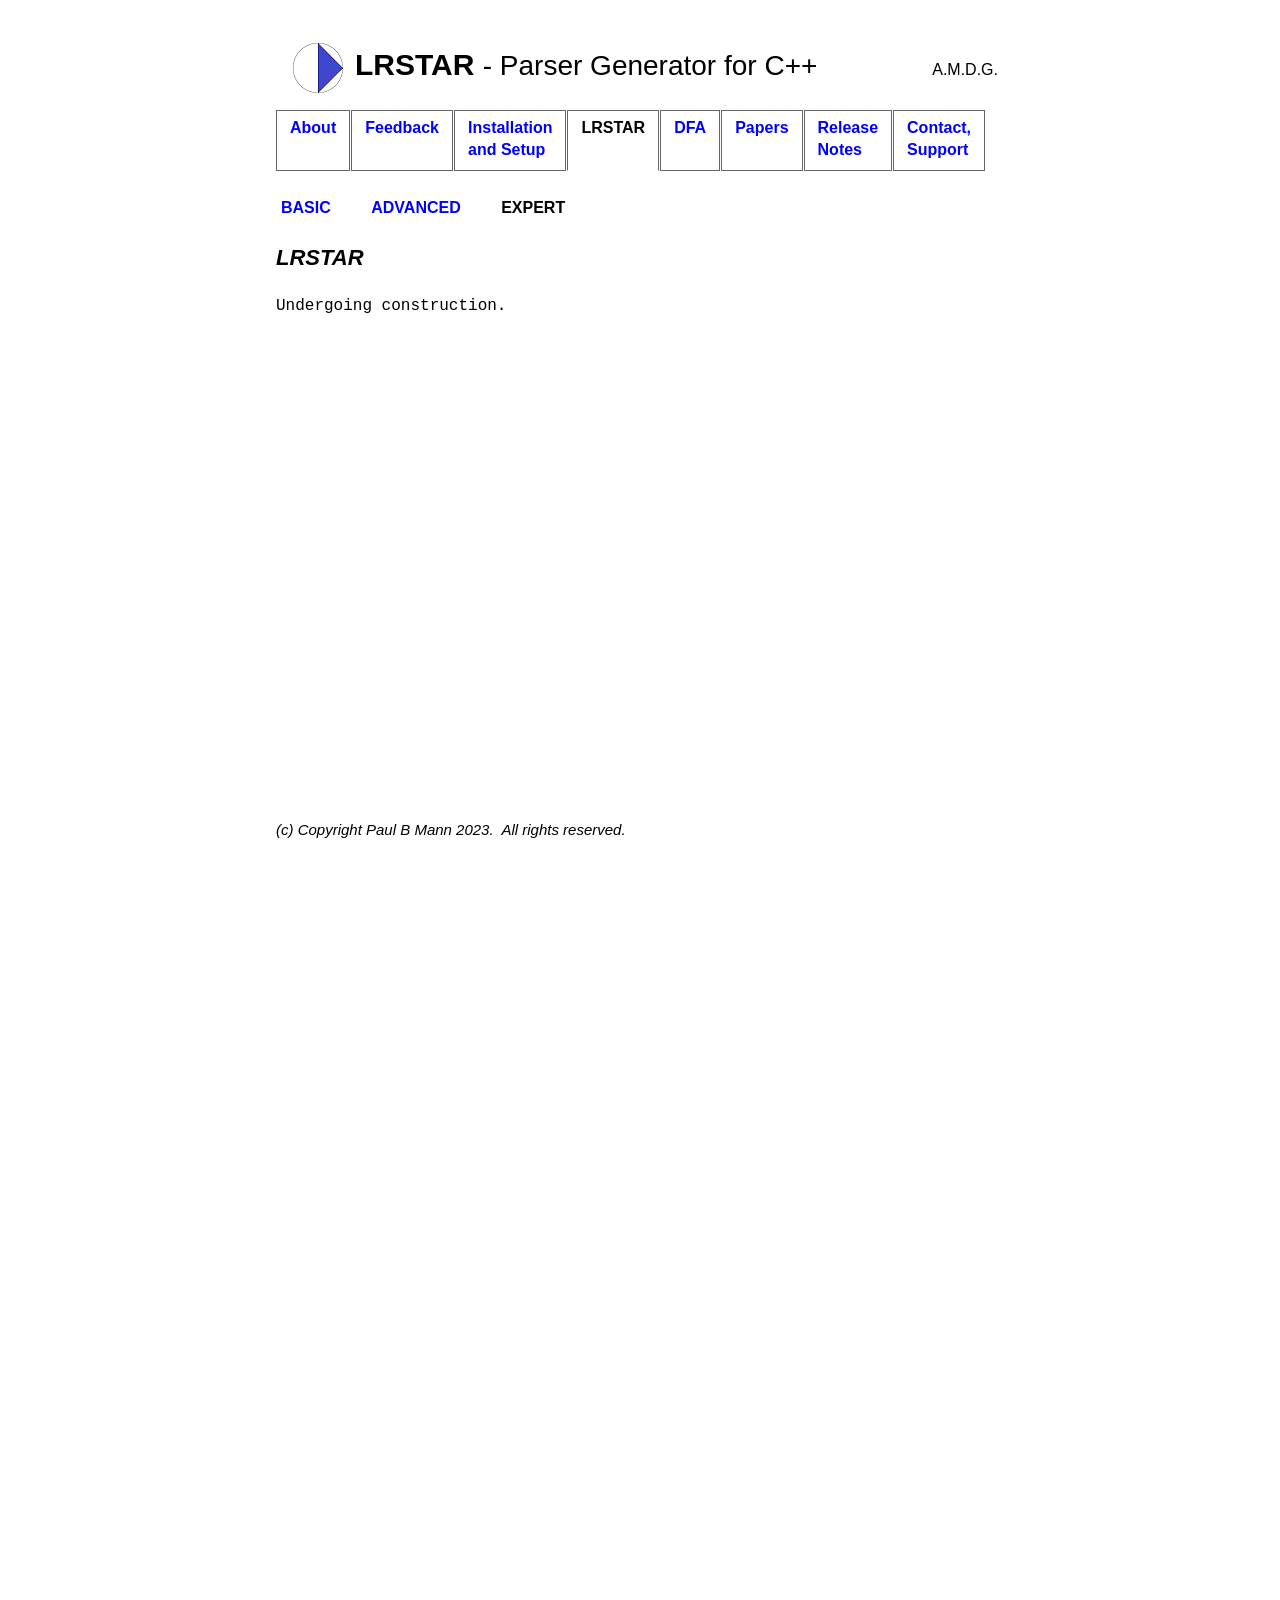
<file: website/lrstar_doc_expert.html>
<!-- Copyright LRTEC 2020.  All rights reserved. -->

<html>
<head>
   <!-- Google tag (gtag.js) -->
   <script async src="https://www.googletagmanager.com/gtag/js?id=G-99CM9T22YL"></script>
   <script>
      window.dataLayer = window.dataLayer || [];
      function gtag() { dataLayer.push(arguments); }
      gtag('js', new Date());

      gtag('config', 'G-99CM9T22YL');
   </script>

   <title>LRSTAR Parser Generator - LRSTAR </title>
   <!--   123456789 123456789 123456789 123456789 123456789 123456789 123456789
                   1         2         3         4         5         6         7 -->
   <META name="description" content="LRSTAR Parser Generators for C++ includes DFA Lexer Generator">
   <meta name="viewport" content="width=device-width, initial-scale=1">
   <link rel="stylesheet" type="text/css" href="style.css">
   <link rel="icon" href="favicon.ico" type="image/x-icon">
   <meta name="viewport" content="width=device-width, initial-scale=1">
</head>

<body class="background" topmargin="0" rightmargin="0" bottommargin="0" leftmargin="0">

   <CENTER>

      <table class="toptable" border="0" cellspacing="0" cellpadding="0">
         <tr>

            <td class="logobox"><a class="title" href="index.html"><img src="img/LRGen50.bmp"></a></td>
            <TD class="titlebox">
               <A class="title" href="index.html">LRSTAR <font class="title2">- Parser Generator for C++</A>
               <font class="subtitle"></font>
            </TD>
            <td class="amdgbox">
               <a title="Ad majorem Dei gloriam" class="amdg" href="#">A.M.D.G.</a>
            </td>

         </tr>
      </table>

      <TABLE class="topnavtable" border="0" cellspacing="0" cellpadding="0">
         <TBODY>
            <TR>

               <TD class="topnavbox1">
                  <a class="topnav1" href="index.html">About</a>
                  <a class="topnav1" href="feedback.html">Feedback</a>
                  <a class="topnav1" href="installation.html">Installation<br>and Setup</a>
                  <font class="topnav1">LRSTAR</font>
                  <a class="topnav1" href="dfa_doc_basic.html">DFA</a>
                  <a class="topnav1" href="papers.html">Papers</a>
                  <a class="topnav1" href="releases.html">Release<br>Notes</a>
                  <a class="topnav1" href="contact.html">Contact,<br>Support</a>
               </TD>

            </TR>
         </TBODY>
      </TABLE>

      <TABLE class="texttable" border="0" cellspacing="0" cellpadding="0">
         <TBODY>
            <TR>

               <TD class="textbox">

                  <TABLE class=topnavtable2 border="0" cellspacing="0" cellpadding="0">
                     <TR>
                        <TD class="topnavbox2">
                           <a class="topnav2" href="lrstar_doc_basic.html">BASIC</a>
                           <a class="topnav2" href="lrstar_doc_advanced.html">ADVANCED</a>
                           <font class="topnav2">EXPERT</font>
                        </TD>
                     </TR>
                  </TABLE>

                  <P class="pagehead">LRSTAR </P>

                  <p>
                     Undergoing construction.


               </TD>

            </TR>
         </TBODY>
      </TABLE>

      <TABLE class="bottable" border="0" cellspacing="0" cellpadding="0">
         <TBODY>
            <TR>

               <TD class="bottombox">(c) Copyright Paul B Mann 2023.&nbsp; All rights reserved.</TD>

            </TR>
         </TBODY>
      </TABLE>

   </CENTER>

</body>
</html>

<!-- Copyright LRTEC 2020.  All rights reserved. -->
</file>
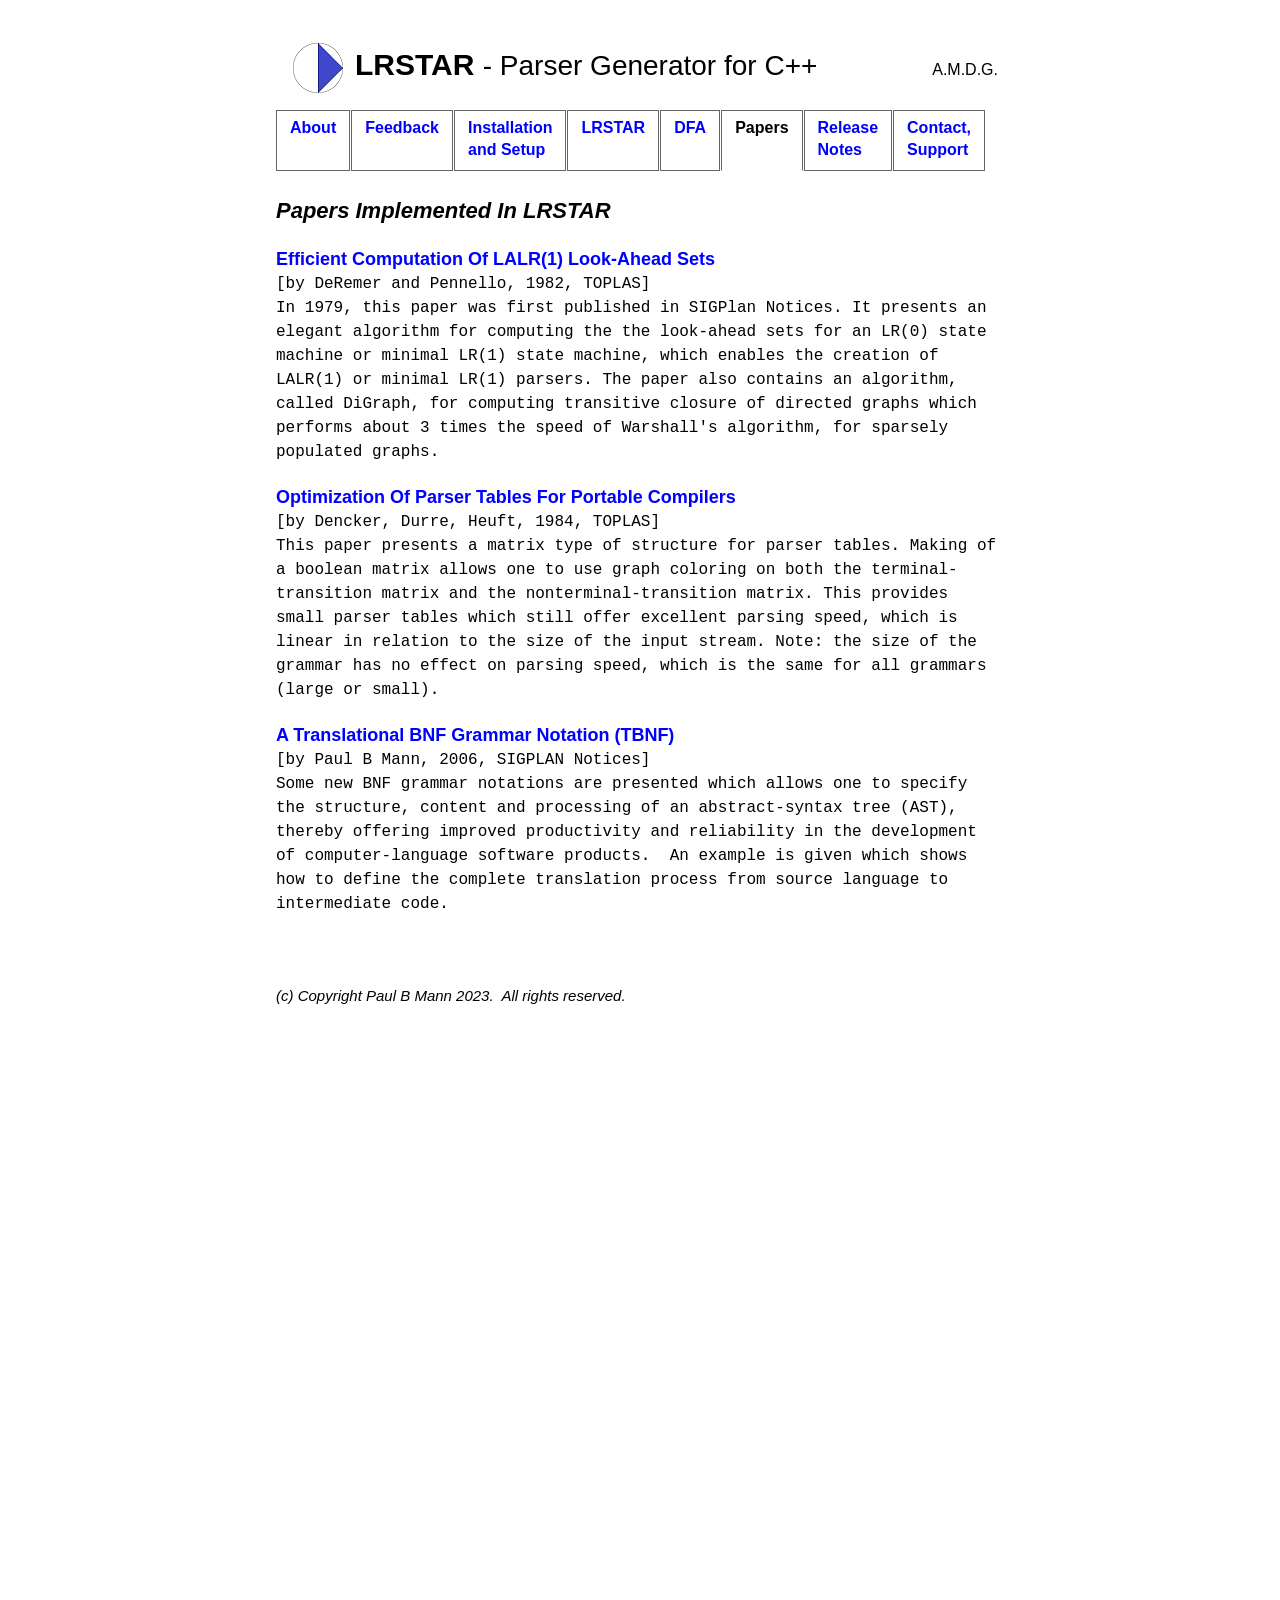
<file: website/papers.html>
<!-- Copyright LRTEC 2020.  All rights reserved. -->

<html>
<head>
   <!-- Google tag (gtag.js) -->
   <script async src="https://www.googletagmanager.com/gtag/js?id=G-99CM9T22YL"></script>
   <script>
      window.dataLayer = window.dataLayer || [];
      function gtag() { dataLayer.push(arguments); }
      gtag('js', new Date());

      gtag('config', 'G-99CM9T22YL');
   </script>

   <title>LRSTAR Parser Generator - Papers</title>
   <!--   123456789 123456789 123456789 123456789 123456789 123456789 123456789
                   1         2         3         4         5         6         7 -->
   <META name="description" content="LRSTAR parser generator for C++ programmers+ ">
   <meta name="viewport" content="width=device-width, initial-scale=1">
   <link rel="stylesheet" type="text/css" href="style.css">
   <link rel="icon" href="favicon.ico" type="image/x-icon">
   <meta name="viewport" content="width=device-width, initial-scale=1">
   <style>
      u {
         color: red;
         text-decoration: none;
         font-size: 18px;
      }

      i {
         color: yellow;
         font-style: normal;
         font-size: 18px;
      }
   </style>
</head>

<body class="background" topmargin="0" rightmargin="0" bottommargin="0" leftmargin="0">

   <CENTER>

      <table class="toptable" border="0" cellspacing="0" cellpadding="0">
         <tr>

            <td class="logobox"><a class="title" href="index.html"><img src="img/LRGen50.bmp"></a></td>
            <TD class="titlebox">
               <A class="title" href="index.html">LRSTAR <font class="title2">- Parser Generator for C++</A>
               <font class="subtitle"></font>
            </TD>
            <td class="amdgbox">
               <a title="Ad majorem Dei gloriam" class="amdg" href="#">A.M.D.G.</a>
            </td>

         </tr>
      </table>

      <TABLE class="topnavtable" border="0" cellspacing="0" cellpadding="0">
         <TBODY>
            <TR>

               <TD class="topnavbox1">
                  <a class="topnav1" href="index.html">About</a>
                  <a class="topnav1" href="feedback.html">Feedback</a>
                  <a class="topnav1" href="installation.html">Installation<br>and Setup</a>
                  <a class="topnav1" href="lrstar_doc_basic.html">LRSTAR</a>
                  <a class="topnav1" href="dfa_doc_basic.html">DFA</a>
                  <font class="topnav1">Papers</font>
                  <a class="topnav1" href="releases.html">Release<br>Notes</a>
                  <a class="topnav1" href="contact.html">Contact,<br>Support</a>
               </TD>

            </TR>
         </TBODY>
      </TABLE>

      <TABLE class="texttable" border="0" cellspacing="0" cellpadding="0">
         <TBODY>
            <TR>
               <TD class="textbox">

                  <P class="pagehead">Papers Implemented In LRSTAR</P>

                  <P>
                     <font class="parhead">
                        <A href="http://dl.acm.org/citation.cfm?id=357187"
                           target="_blank">
                           Efficient Computation Of LALR(1) Look-Ahead
                           Sets
                        </A>
                     </font><BR>       [by DeRemer and Pennello, 1982, TOPLAS]<BR>
                     In 1979, this paper
                     was first published in SIGPlan Notices.  It presents an elegant algorithm
                     for computing the the look-ahead sets     for an LR(0) state machine or
                     minimal LR(1) state machine, which enables the creation of LALR(1) or
                     minimal LR(1) parsers.  The paper
                     also contains an algorithm, called DiGraph, for computing transitive
                     closure of directed graphs which performs about 3 times the       speed of
                     Warshall's algorithm, for sparsely populated graphs.&nbsp;<BR>

                  <P>
                     <font class="parhead">
                        <A href="http://dl.acm.org/citation.cfm?id=1780.1802"
                           target="_blank">
                           Optimization Of Parser Tables For Portable
                           Compilers
                        </A>
                     </font><BR>       [by Dencker, Durre, Heuft, 1984,
                     TOPLAS]<BR>       This paper
                     presents a matrix type of structure for parser tables.  Making of a
                     boolean matrix allows one to use graph coloring on       both the
                     terminal-transition matrix and the nonterminal-transition matrix.  This
                     provides small parser tables which still offer     excellent parsing speed,
                     which is linear in relation to the size of the input stream.  Note: the
                     size of the grammar has no effect      on parsing speed, which is the same
                     for all grammars (large or small).

                  <P>
                     <font class="parhead">
                        <A href="https://dl.acm.org/citation.cfm?id=1147218"
                           target="_blank">
                           A Translational BNF Grammar Notation (TBNF)
                        </A>
                     </font><BR>
                     [by Paul B Mann, 2006, SIGPLAN Notices]<BR>
                     Some new BNF grammar notations are
                     presented which allows one to specify the structure, content and
                     processing of an abstract-syntax tree (AST), thereby offering improved
                     productivity and reliability in the development of computer-language
                     software products.&nbsp;      An example is given which shows how to define
                     the complete translation process from source language to intermediate
                     code.

               </TD>
            </TR>
         </TBODY>
      </TABLE>

      <TABLE class="bottable" border="0" cellspacing="0" cellpadding="0">
         <TBODY>
            <TR>

               <TD class="bottombox">(c) Copyright Paul B Mann 2023.&nbsp; All rights reserved.</TD>

            </TR>
         </TBODY>
      </TABLE>

</body>
</html>

<!-- Copyright Paul B Mann 2020.  All rights reserved. -->
</file>
<file: website/style.css>
.background       {  color:               #000000;
                     background:          #ffffff;
                     margin-top:          40;
                     margin-left:         20;
                     margin-right:        20;
                  }
img               {  border:              0;
                  }
hr                {  margin-top:          35;
                     margin-bottom:       25;
                  }

th                {  text-align:          segoe ui, arial;
                  }
td                {  font-family:         segoe ui, arial;
                  }

hr                {  color:               #666666;
                  }

p,
.text,
.par              {  font-family:         Trebuchet MS, Consolas, 'Courier New';
                     font-size:           16px;
                     line-height:         24px;
                     font-weight:         normal;
                     width:               728;
                     margin-bottom:       21;
                  }
.label            {  font-family:         Consolas, 'Courier New';
                     font-size:           14px;
                     line-height:         18px;
                     font-weight:         normal;
                     padding-bottom:      7;
                  }
.quote            {  font-family:         Trebuchet MS, Consolas, 'Courier New';
                     font-size:           16px;
                     line-height:         24px;
                     font-weight:         normal;
                     font-style:          italic;
                     width:               600;
                     margin-bottom:       21;
                  }

.photo            {  border:              1px solid #CCCCCC;
                  }

ul                {  font-family:         segoe ui, arial;
                     font-size:           17px;
                     line-height:         25px;    
                     font-weight:         normal;
                     margin-bottom:       18;
                     margin-left:         0; 
                  }
li                {  font-family:         segoe ui, arial;
                     font-size:           17px; 
                     line-height:         25px; 
                     font-weight:         normal;
                     margin-top:          0;
                     margin-bottom:       1;
                     margin-left:         0; 
                     margin-right:        0;
                     padding:             0;
                  }
pre               {  font-family:         consolas, courier new;
                     font-size:           16px;
                     line-height:         20px;
                     padding-left:        20;
                     padding-top:         15;
                     padding-right:       15;
                     padding-bottom:      20;
                     border:              1px solid #999999;
                     background:          #efefef; 
                     color:               #000000;
                     width:               650;
                     margin-bottom:       19;
                  }

.author              {  color:               #ff0000;
                     font-style:          normal;
                     font-weight:         bold;
                  }

.green            {  color:               #000000;
                  }

.orange           {  color:               #000000;
                  }

.yellow           {  color:               #000000;
                  }

.pink             {  color:               #000000;
                  }

.code             {  font-family:         consolas, courier new;
                     font-size:           16px;
                     line-height:         24px;
                     color:               #000000;
                  }

.code2            {  font-family:         consolas, courier new;
                     font-weight:         bold;
                     font-size:           16px;
                     line-height:         24px;
                     color:               #ff0000;
                  }

.code3            {  font-family:         consolas, courier new;
                     font-size:           16px;
                     line-height:         24px;
                     color:               #000000;
                  }

.smallcode        {  font-family:         consolas, courier new;
                     font-size:           12px;
                     line-height:         14px;
                  }

/**************************************************************************************/

a                 {  color:               #0000ff;
                     font-weight:         bold;
                  }
a:link            {  text-decoration: none;                      background: transparent; }
a:visited         {  text-decoration: none;                      background: transparent; }
a:hover           {  text-decoration: underline; color: #0000ff; background: transparent; }
a:active          {  text-decoration: underline; color: #0000ff; background: transparent; }

.imglink          {  
                     display:          block;
                     float:            left; 
                     border:           1px solid #c0c0c0;
                  }
a:visited.imglink {  border:           1px solid #c0c0c0; } 
a:link.imglink    {  border:           1px solid #c0c0c0; }  
a:hover.imglink   {  border:           1px solid #0000ff; }
a:active.imglink  {  border:           1px solid #c0c0c0; }

.amdg             {  color:         #000000; 
                     font-weight:   normal;
                  }
a:link.amdg       {  text-decoration: none; color: #000000; background: transparent; }
a:visited.amdg    {  text-decoration: none; color: #000000; background: transparent; }
a:hover.amdg      {  text-decoration: none; color: #000000; background: transparent; }
a:active.amdg     {  text-decoration: none; color: #000000; background: transparent; }

/**************************************************************************************/

.toptable         {  width:               728;
                     margin-left:         0;
                     padding-bottom:      10;
                     height:              60;

                  }
.logobox          {  vertical-align:      top;
                     width:               45;
                     height:              60;
                     padding-left:        17;
                     padding-top:         3;
                  }
.titlebox         {  vertical-align:      top;
                     width:               100%;
                     height:              60;
                     padding-left:        12;
                  }
.amdgbox          {  vertical-align:      middle;
                     text-align:          right;
                     padding-top:         0;
                     height:              60;
                     padding-right:       6
                  }

.title            {  
                     font-family:         calibri, arial;
                     font-size:           30px;
                     line-height:         50px;
                     font-weight:         bold;
                     font-style:          regular;
                     color:               #000000;
                  }  
a:link.title      {  text-decoration: none; color: #000000; background: transparent; }
a:visited.title   {  text-decoration: none; color: #000000; background: transparent; }
a:hover.title     {  text-decoration: none; color: #000000; background: transparent; }
a:active.title    {  text-decoration: none; color: #000000; background: transparent; }

.title2           {  font-family:         segoe ui, arial;
                     font-size:           28px;
                     line-height:         50px;
                     font-weight:         normal;
                     font-style:          normal;
                     color:               #000000;
                  }  
.subtitle         {  font-family:         verdana;
                     font-size:           15px;
                     line-height:         15px;
                  }  

/**************************************************************************************/
        
.topnavtable      {  width:               728;
                     text-align:          left;
                     margin-left:         0;
                  }
.topnavbox1       {  width:               728;
                     margin:              0;
                     padding-top:         0;
                     height:              55;
                     vertical-align:      top;
                     padding-left:        0;
                     padding-right:       0;
                  }
.topnav1          {  font-family:         segoe ui, arial;
                     text-decoration:     none; 
                     font-size:           16px; 
                     line-height:         22px; 
                     font-weight:         bold;
                     display:             block;
                     float:               left;
                     padding-top:         6;
                     padding-left:        13;
                     padding-right:       13;
                     vertical-align:      top;
                     height:              53; 
                     margin-right:        1;
                     color:               #000000;
                     background:          #ffffff;
                     border-top:          1px solid #666666;
                     border-left:         1px solid #666666;
                     border-right:        1px solid #666666;
                     border-bottom:       1px solid #ffffff;
                  }
a:link.topnav1    {  
                     color:               #0000FF;
                     text-decoration:     none; 
                     background:          #ffffff;
                     border-bottom:       1px solid #666666;
                  }
a:visited.topnav1 {  
                     color:               #0000FF;
                     text-decoration:     none; 
                     background:          #ffffff;
                     border-bottom:       1px solid #666666;
                  }
a:hover.topnav1   {  
                     color:               #000000;
                     text-decoration:     none; 
                     background:          #ffff00;
                     border-bottom:       1px solid #666666;
                  }
a:active.topnav1  {  
                     color:               #0000FF;
                     text-decoration:     none; 
                     background:          #ffffff;
                     border-bottom:       1px solid #666666;
                  }
        
/**************************************************************************************/
        
.topnavtable2     {  width:               728;
                     text-align:          left;
                     margin-left:         0;
                     margin-bottom:       15;
                  }
.topnavbox2       {  width:               728;
                     text-align:          left;
                     margin:              0;
                     height:              25;
                     vertical-align:      top;
                     padding-left:        0;
                     padding-right:       0;
                  }
.topnav2          {  font-family:         segoe ui, arial;
                     text-decoration:     none; 
                     font-size:           16px; 
                     line-height:         24px; 
                     font-weight:         bold;
                     padding-left:        5;
                     padding-right:       30;
                     height:              30; 
                     margin-right:        1;
                     color:               #000000;
                     background:          #ffffff;
                     text-decoration:     none; 
                  }
                  
a:link.topnav2    {  
                     color:               #0000FF;
                     text-decoration:     none; 
                     background:          #ffffff;
                  }
a:visited.topnav2 {  
                     color:               #0000FF;
                     text-decoration:     none; 
                     background:          #ffffff;
                  }
a:hover.topnav2   {  
                     color:               #000000;
                     text-decoration:     underline; 
                     background:          #ffff00;
                  }
a:active.topnav2  {  
                     color:               #0000FF;
                     text-decoration:     none; 
                     background:          #ffffff;
                  }
        
/**************************************************************************************/

.texttable        {  width:               728;
                     vertical-align:      top;
                     margin-left:         0;
                     height:              600;
                  }

.textbox          {  width:               728;
                     vertical-align:      top;
                     padding-top:         25;
                  }

/**************************************************************************************/

.bottable         {  width:               728;
                     padding-top:         0;
                     margin-left:         0;
                     padding-top:         40;
                     margin-bottom:       600;
                  }

.bottombox        {  font-family:         segoe ui, arial;
                     font-size:           15px;
                     vertical-align:      top;
                     font-style:          italic;
                     height:              600;
                     width:               728;
                     padding-top:         10;
                     color:               #000000;
                  }

.pagehead         {  font-family:         segoe ui, arial;
                     font-size:           22px;
                     line-height:         30px;
                     font-weight:         bold;
                     font-style:          italic;
                     text-align:          left;
                     color:               #000000;
                  }
.pageheadnb       {  font-family:         segoe ui, arial;
                     font-size:           22px;
                     line-height:         30px;
                     font-style:          italic;
                     font-weight:         bold;
                     text-align:          left;
                     color:               #000000;
                  }
.pagehead2        {  font-family:         segoe ui, arial;
                     font-size:           22px;
                     line-height:         30px;
                     font-style:          italic;
                     font-weight:         normal;
                     text-align:          left;
                     color:               #000000;
                  }
.parhead          {  font-family:         segoe ui, arial;
                     font-size:           18px;
                     line-height:         25px;
                     font-weight:         bold;
                     text-align:          left;
                     color:               #000000;
                     margin-bottom:       0;
                  }
.quote2           {  margin-top:          0;
                     margin-bottom:       17;
                     font-family:         times new roman;
                     font-style:          italic; 
                     font-size:           18px;
                     line-height:         25px; 
                     font-weight:         normal;
                  }

/**************************************************************************************/

.competitor       {  color:               #000000;
                     font-family:         trebuchet ms, arial;
                     font-size:           18px;
                     line-height:         27px;
                     font-weight:         bold;
                     height:              30;
                     text-align:          center;
                     padding-bottom:      7;
                     vertical-align:      bottom;
                     border-bottom:       1px solid #666666;
                  }
.competitorl      {  color:               #000000;
                     font-family:         trebuchet ms, arial;
                     font-size:           18px;
                     line-height:         27px;
                     font-weight:         bold;
                     height:              30;
                     text-align:          left;
                     padding-bottom:      7;
                     vertical-align:      bottom;
                     border-bottom:       1px solid #666666;
                  }

.row              {  color:               #000000;
                     height:              32;
                     text-align:          left;
                     vertical-align:      middle;
                     font-family:         trebuchet ms, arial;
                     font-size:           16px;
                     line-height:         24px;
                     font-weight:         normal;
                     border-bottom:       1px solid #666666;
                  }
.row2             {  color:               #000000;
                     height:              25;
                     text-align:          left;
                     vertical-align:      middle;
                     font-family:         trebuchet ms, arial;
                     font-size:           16px;
                     line-height:         24px;
                     font-weight:         normal;
                     border-bottom:       1px solid #666666;
                  }
.desc             {  color:               #000000;
                     text-align:          left;
                     padding-bottom:      2;
                     padding-left:        10;
                     border:              1px solid #666666;
                     border-top:          0;
                  }
.yes              {  color:               #000000;
                     text-align:          center;
                     padding-bottom:      2;
                     border:              1px solid #666666;
                     border-top:          0;
                     background:          #ffff99;
                  }
.no               {  color:               #000000;
                     text-align:          center;
                     padding-bottom:      2;
                     border:              1px solid #666666;
                     border-top:          0;
                     background:          #dfdfdf;
                  }
.ok               {  color:               #000000;
                     text-align:          center;
                     border:              1px solid #666666;
                     padding-bottom:      2;
                     border-top:          0;
                  }
.okl              {  color:               #000000;
                     text-align:          left;
                     padding-bottom:      2;
                     border-top:          0;
                  }

/**************************************************************************************/

a.download        {  color:               #000000;
                     vertical-align:      middle;
                  }
a:link.download      {  text-decoration: none;      color: #000000; background: transparent; }
a:visited.download   {  text-decoration: none;      color: #000000; background: transparent; }
a:hover.download     {  text-decoration: underline; color: #000000; background: transparent; }
a:active.download    {  text-decoration: underline; color: #000000; background: transparent; }


/**************************************************************************************/

form              {  margin:           0; 
                     padding:          0;
                     font-size:        11px; 
                     vertical-align:   top;
                  }
.form             {  font-family:      segoe ui, arial;
                     font-size:        16px;
                     line-height:      24px;
                  }                    
.input            {  font-family:      consolas, "courier new";
                     font-size:        14px; 
                     line-height:      23px;
                     padding-left:     8;
                     padding-bottom:   4;
                     height:           35;
                     border:           1px solid #808080;
                     margin-bottom:    5px;
                     color:            #000000;
                  }
.textarea         {  font-family:      consolas, "courier new";
                     font-size:        14px; 
                     line-height:      23px;
                     padding:          8;
                     padding-top:      4;
                     padding-bottom:   4;
                     border:           1px solid #808080;
                     margin-bottom:    4px;
                     color:            #000000;
                  }

.star             {  font-family:      courier;
                  }

.button:hover     {  background-color: #006600;
                     color:            #ffffff;
                  }

.button           {  font-family: segoe ui, arial;
                     font-size: 17px;
                     line-height: 24px;
                     padding-left: 10;
                     text-align: left;
                     width: 62;
                     height: 30;
                     padding-bottom: 3;
                     margin-bottom: 2;
                     cursor: pointer;
                     cursor: hand;
                     color:            #000000;
                     background-color: #ffff00;
                     border: 1px solid #808080;
                  }
</file>
